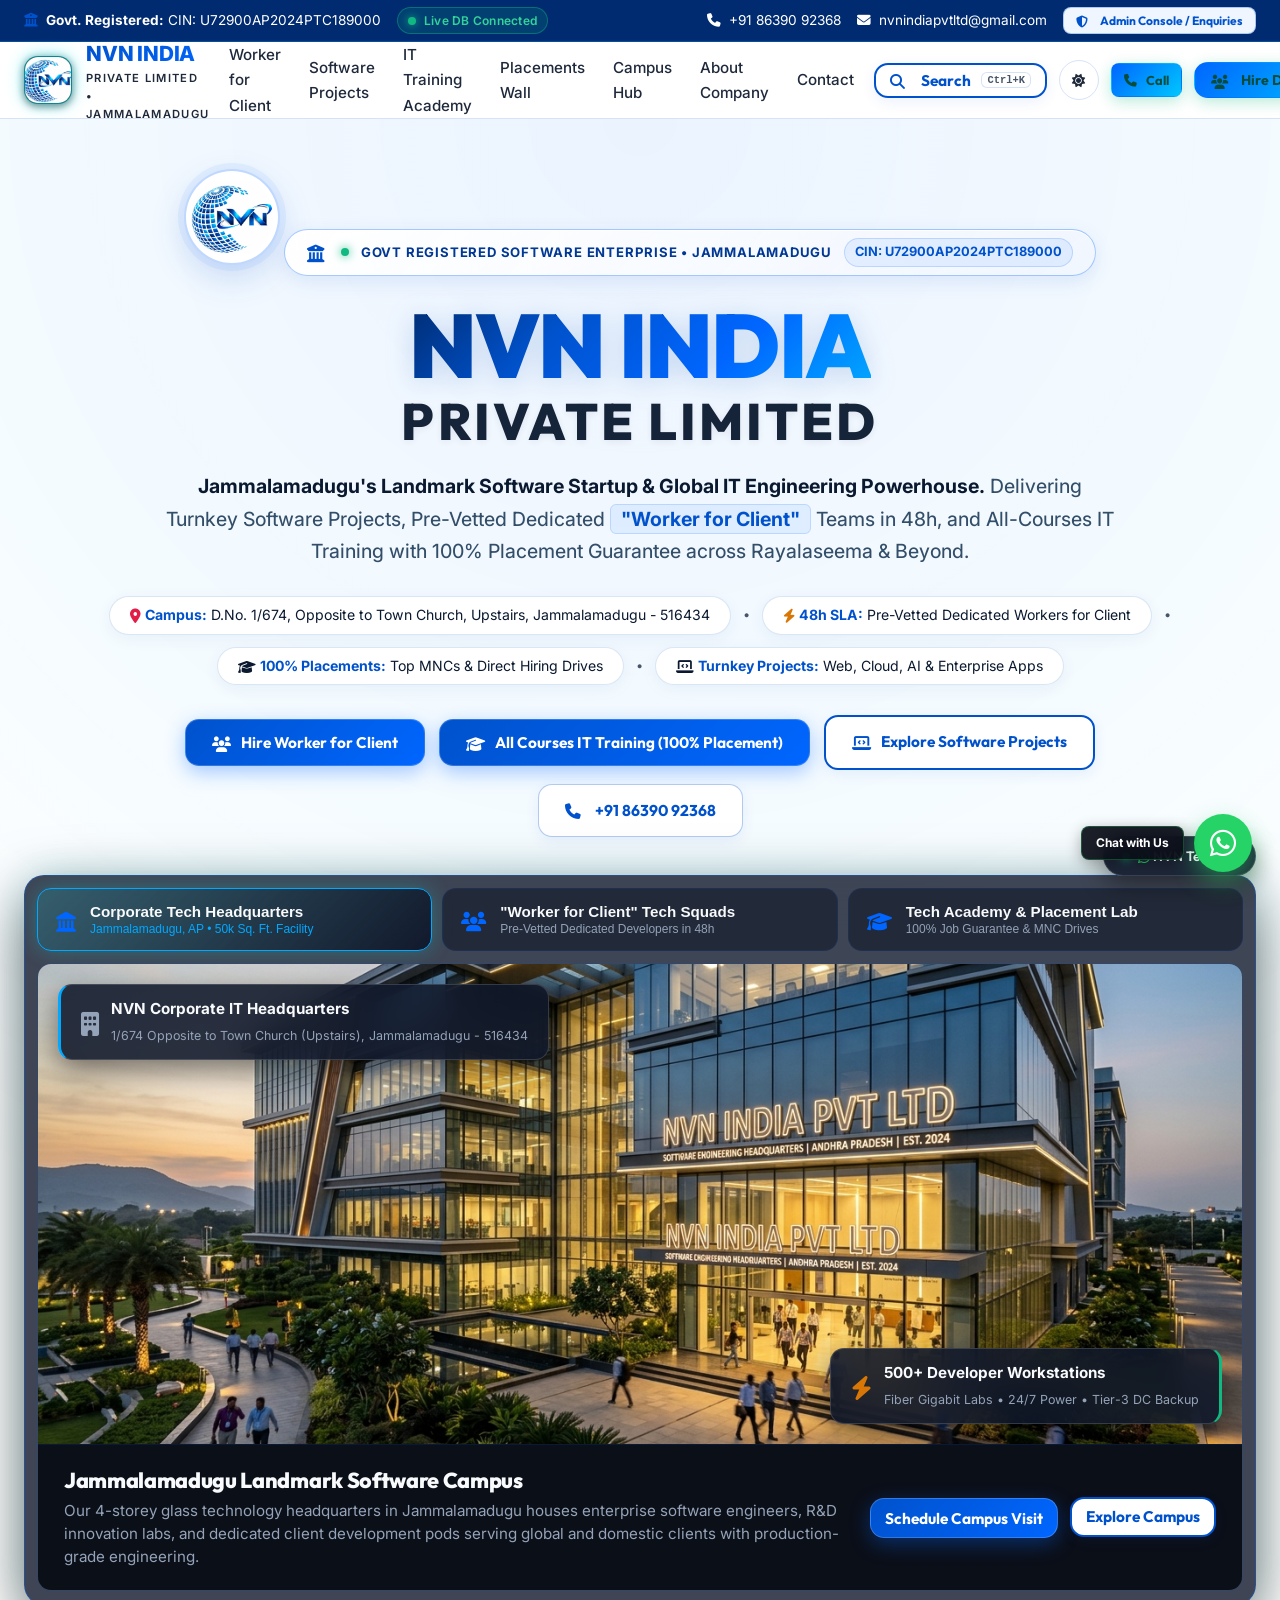
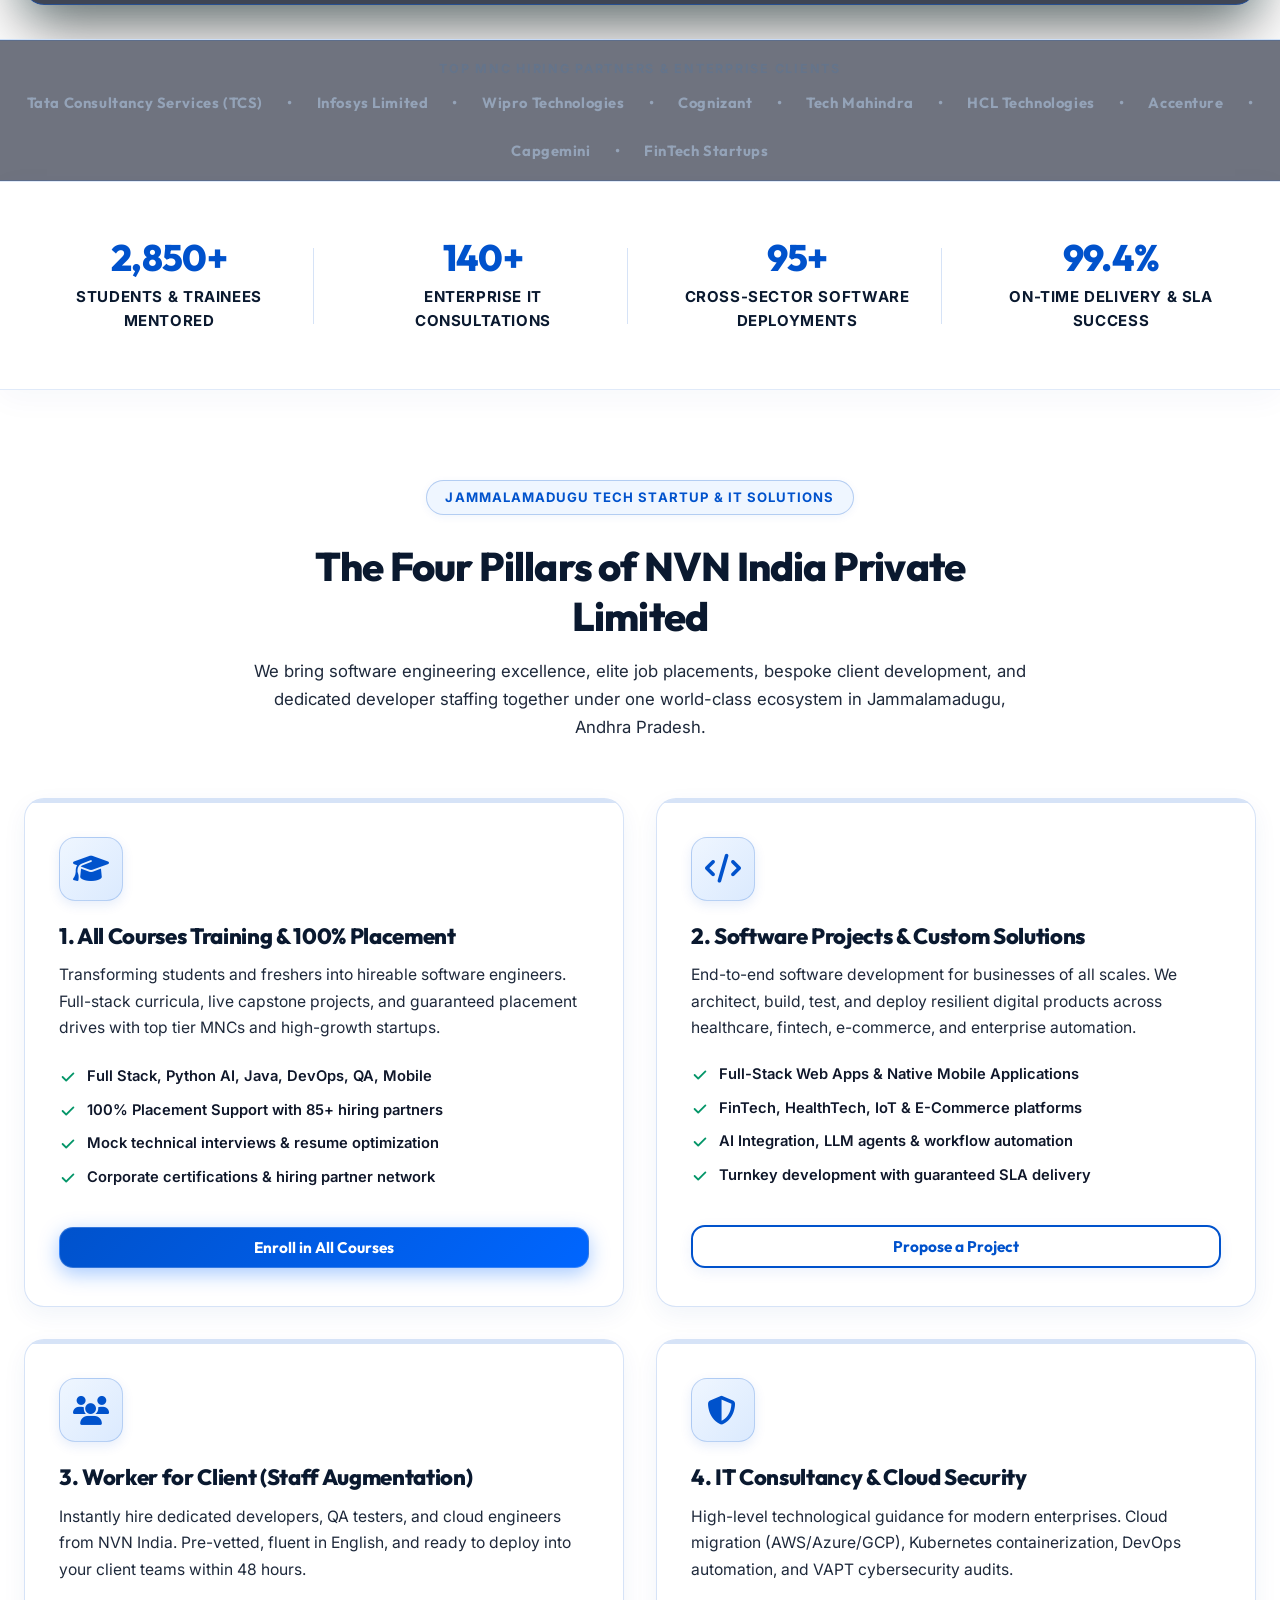
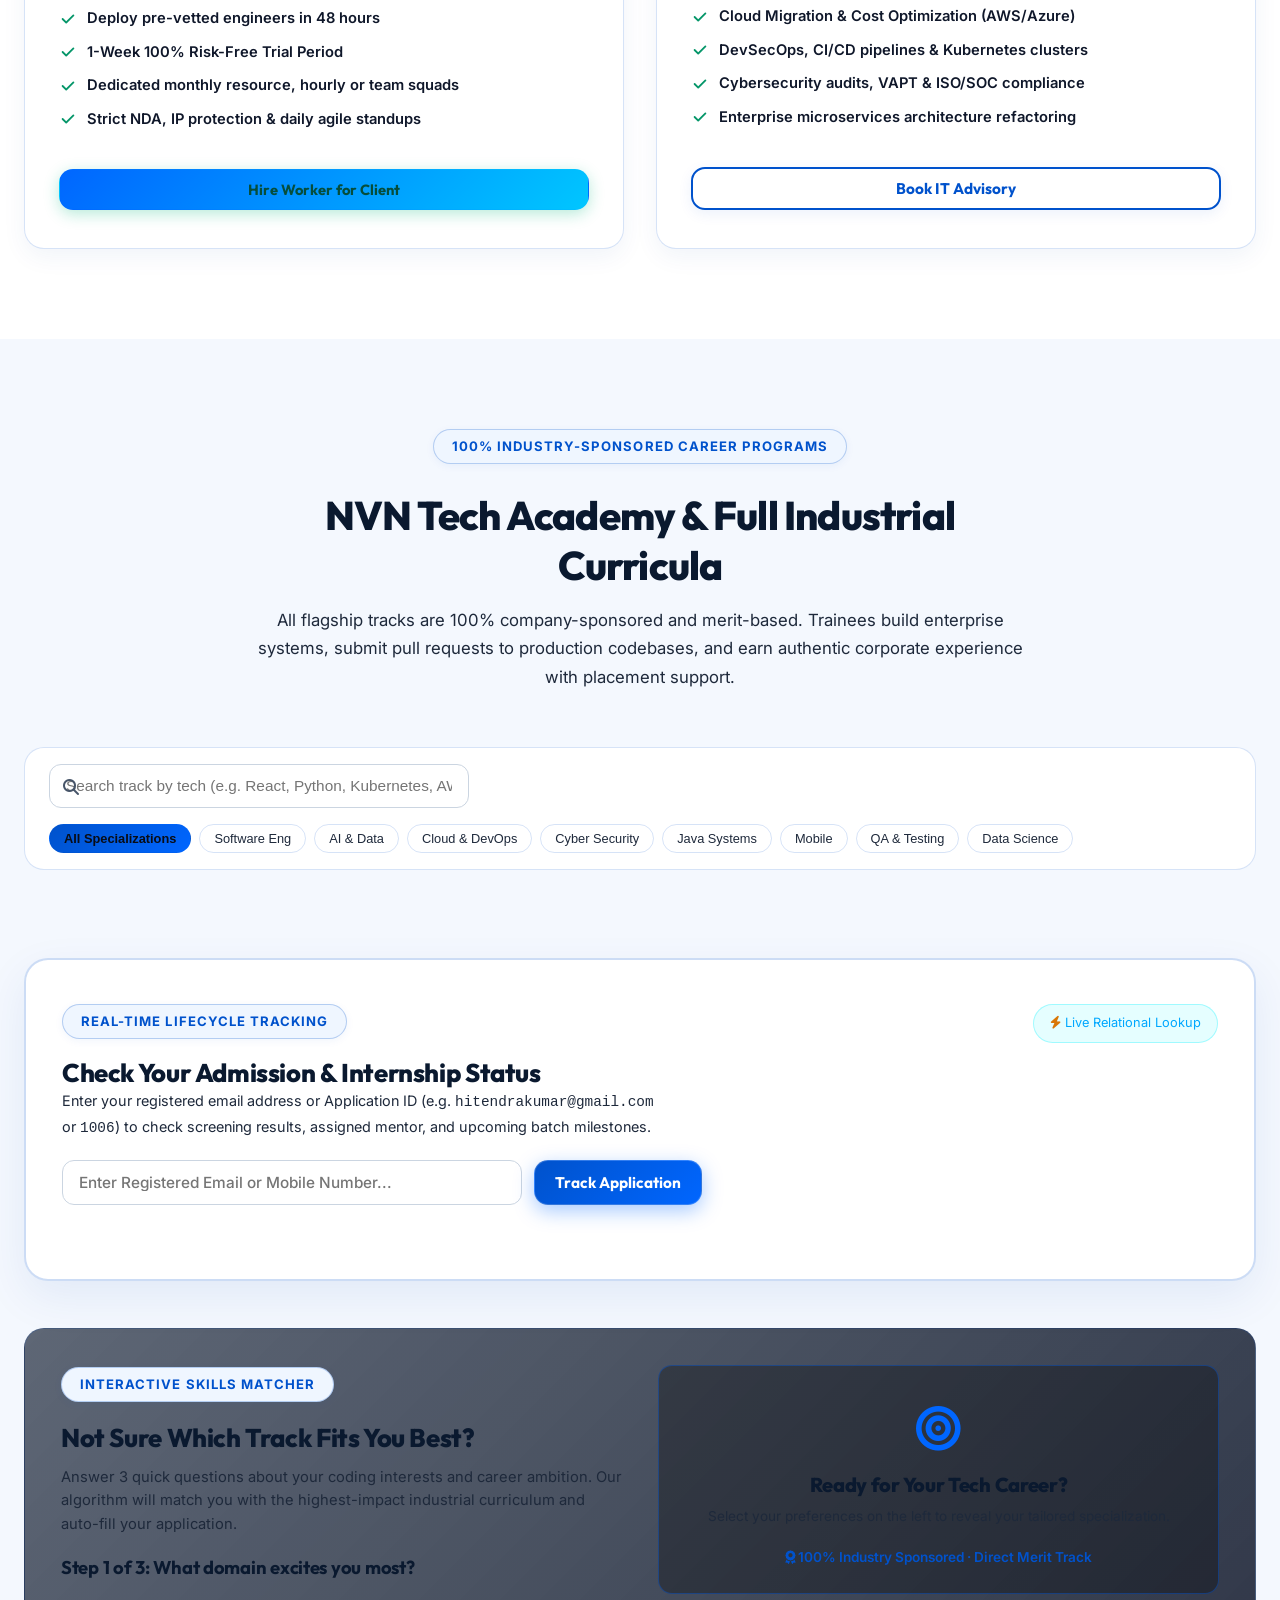
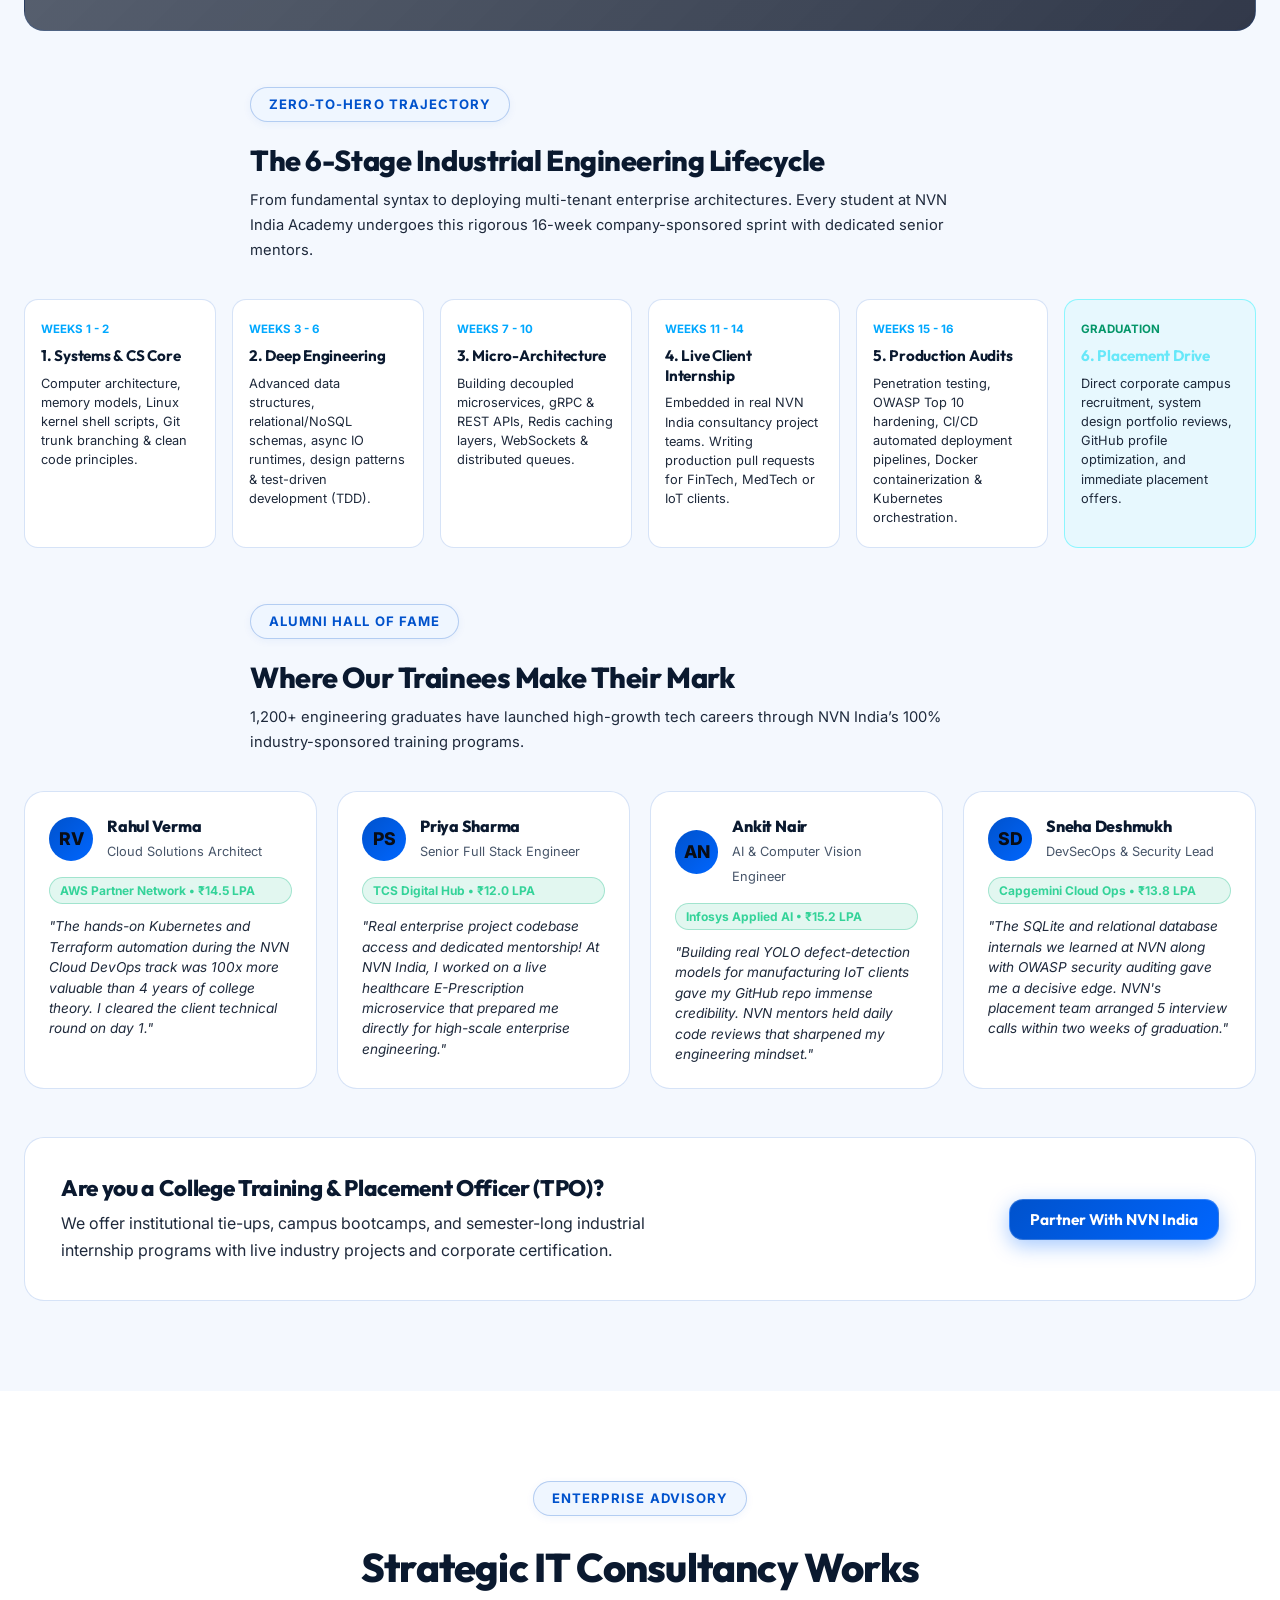
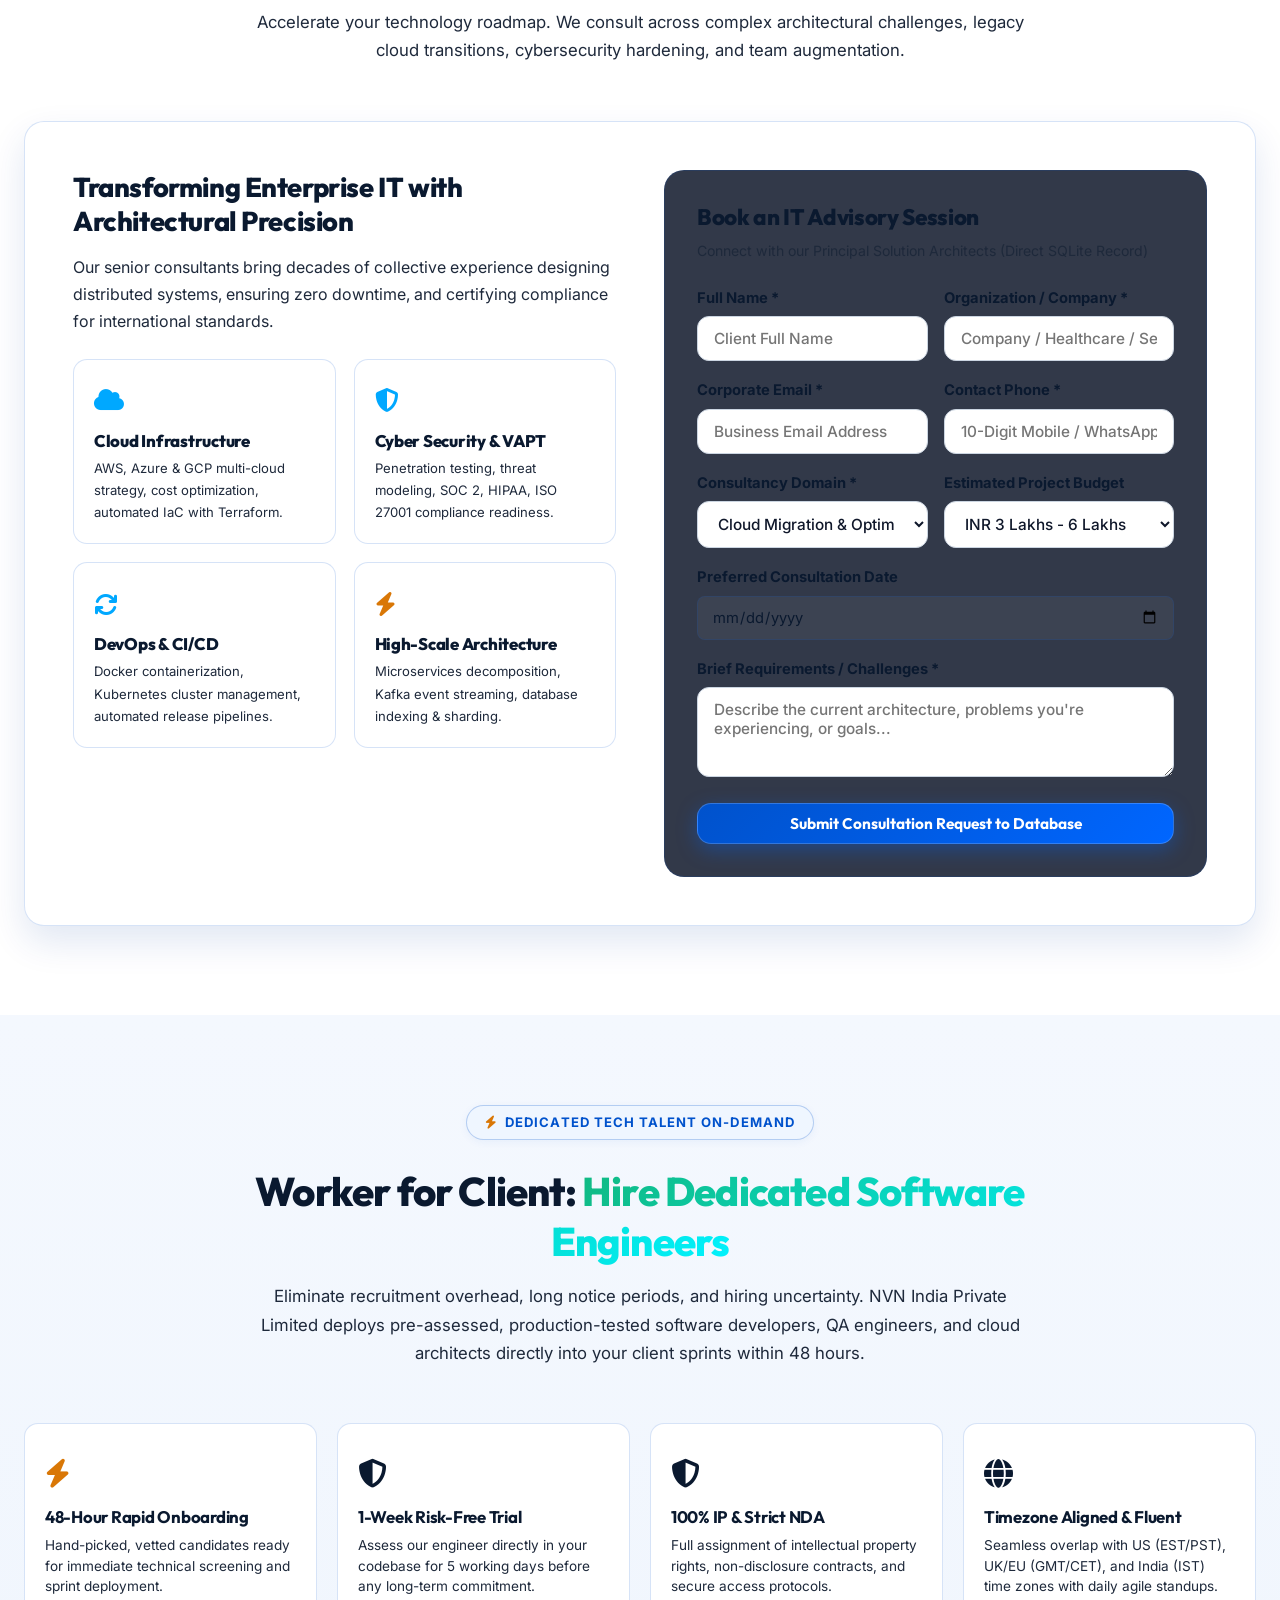
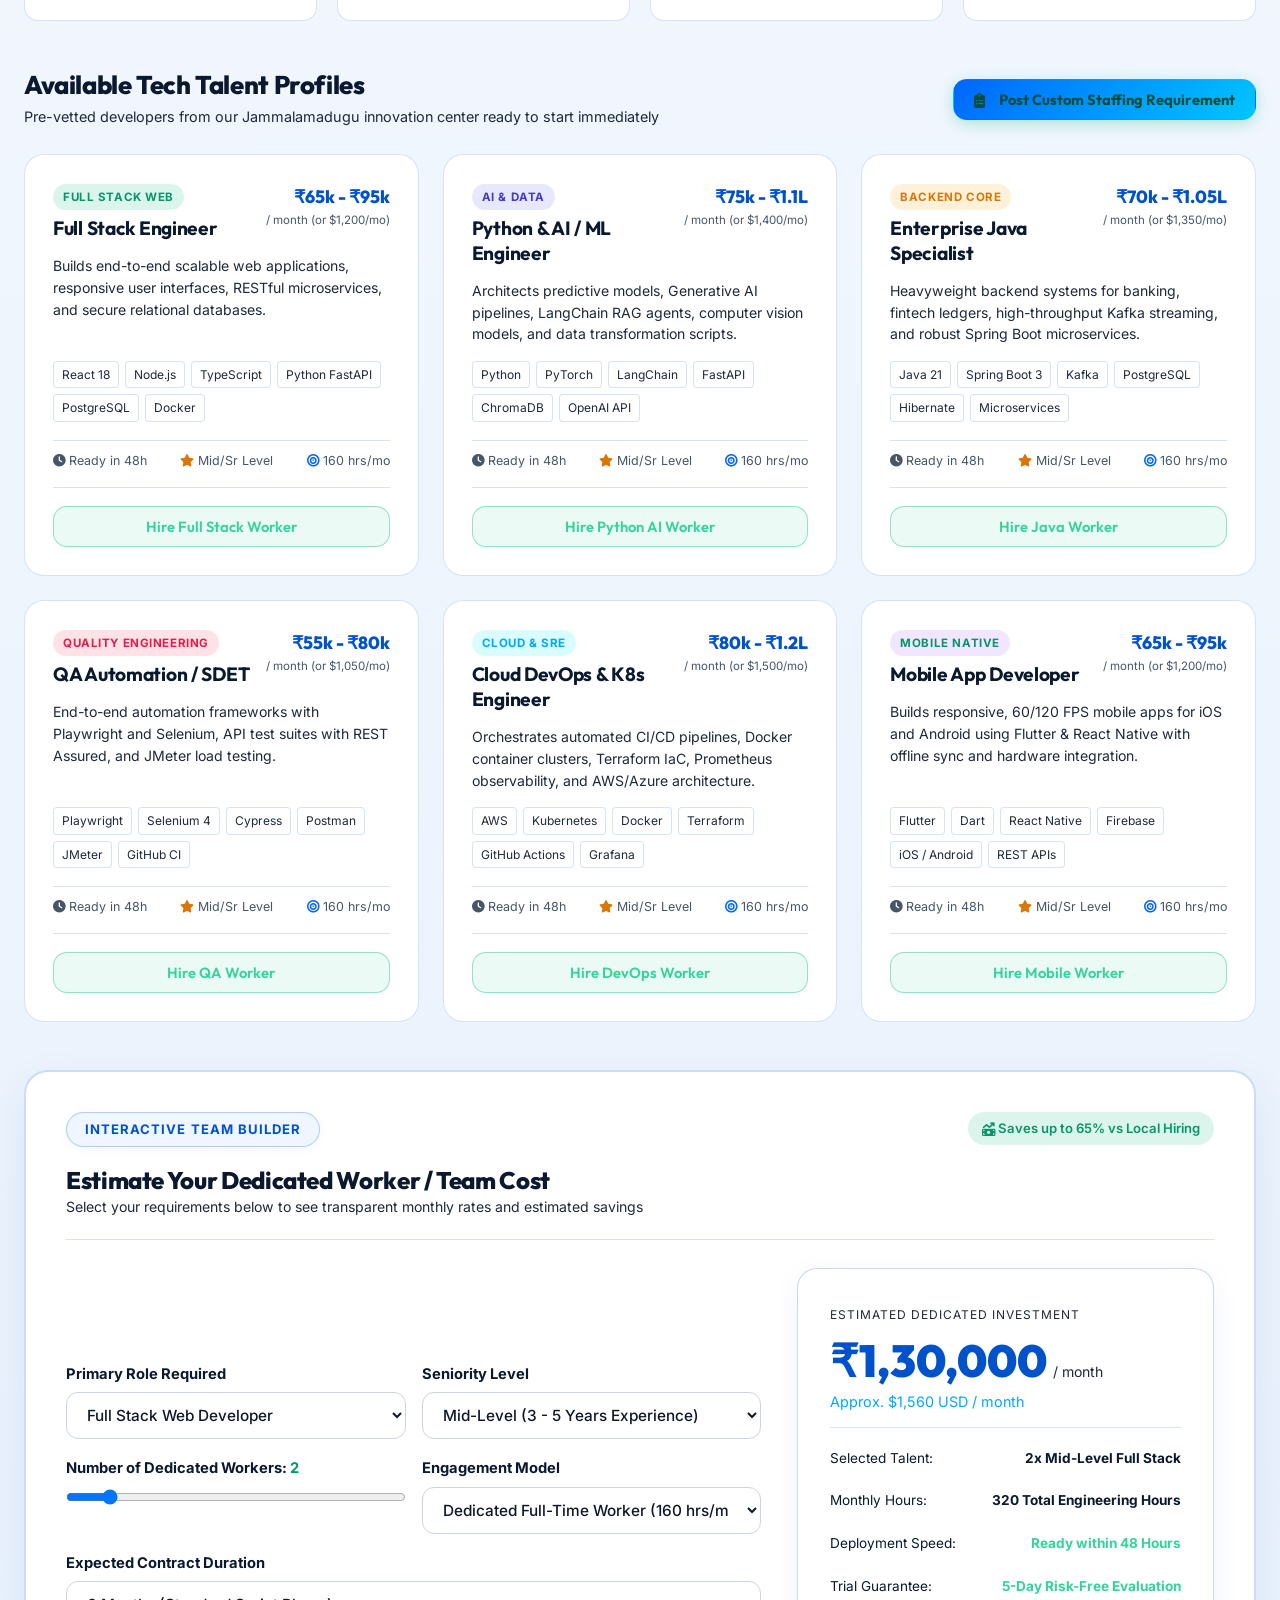
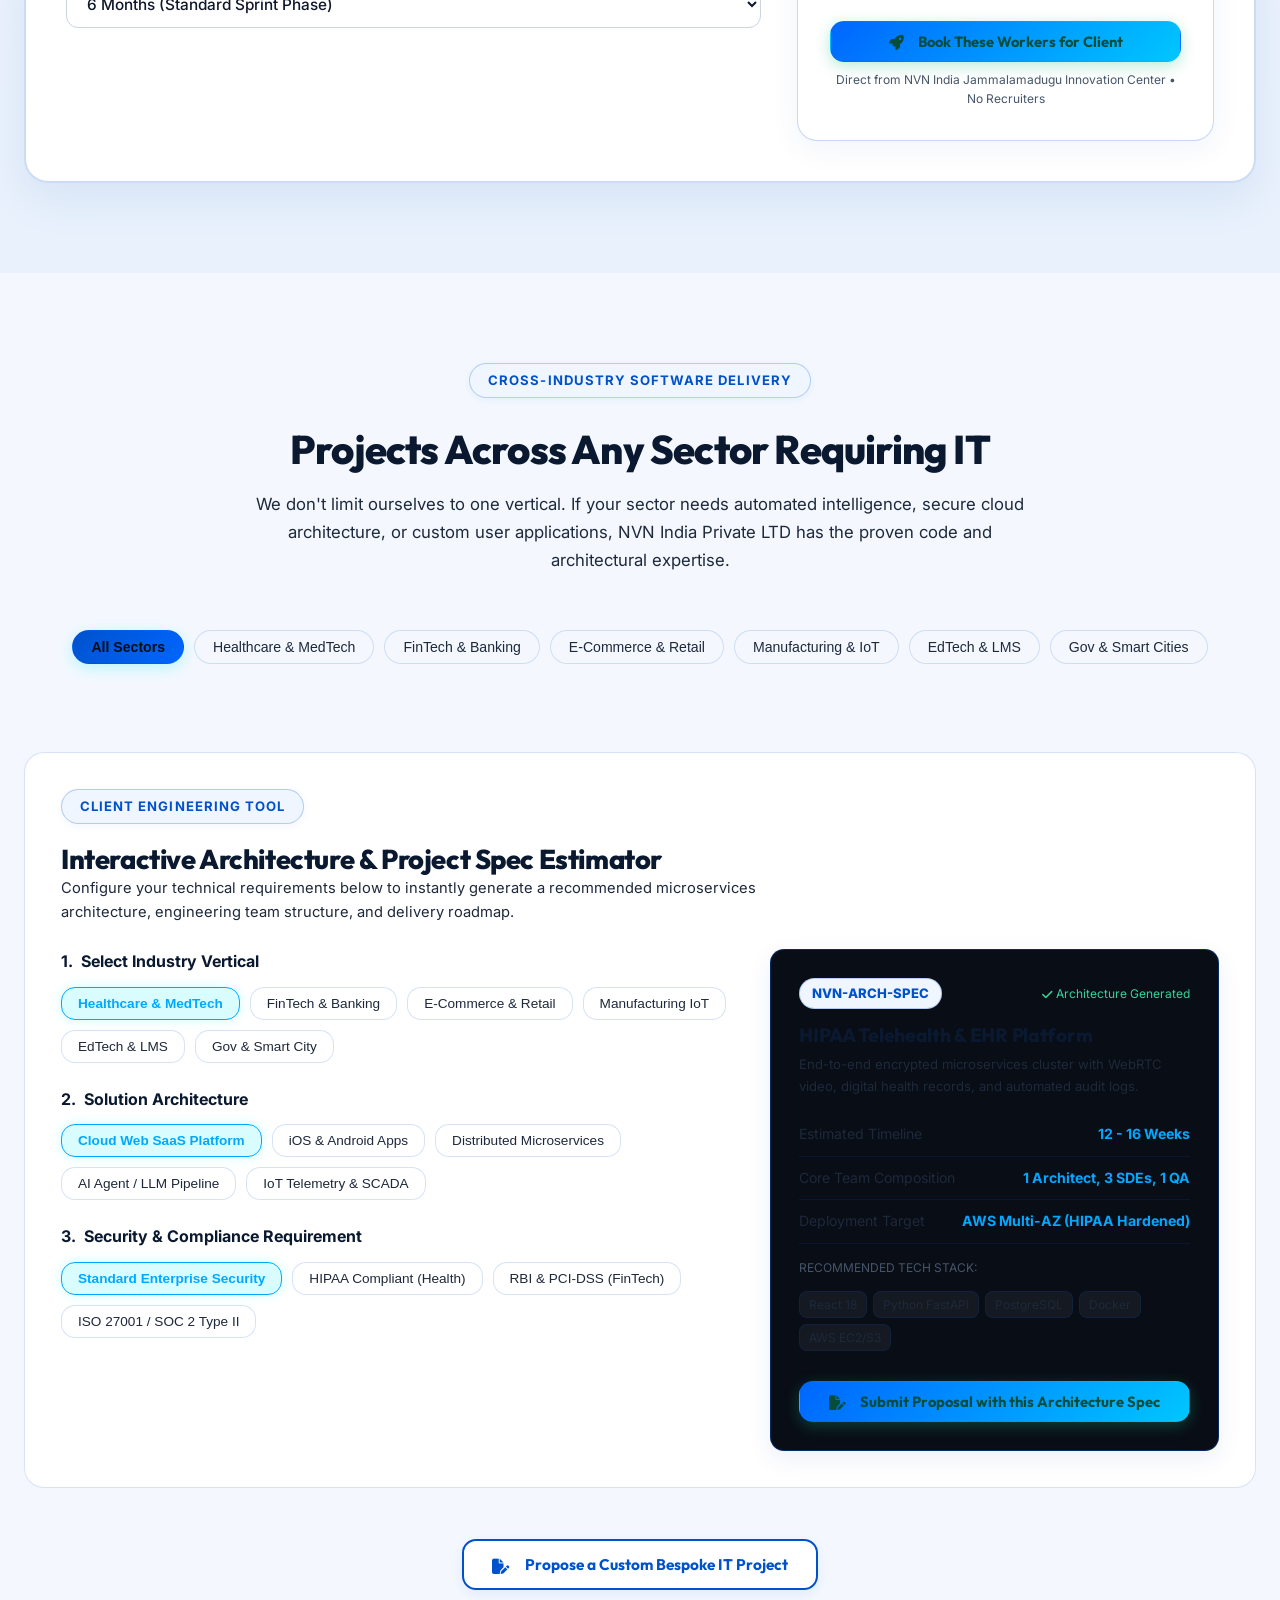
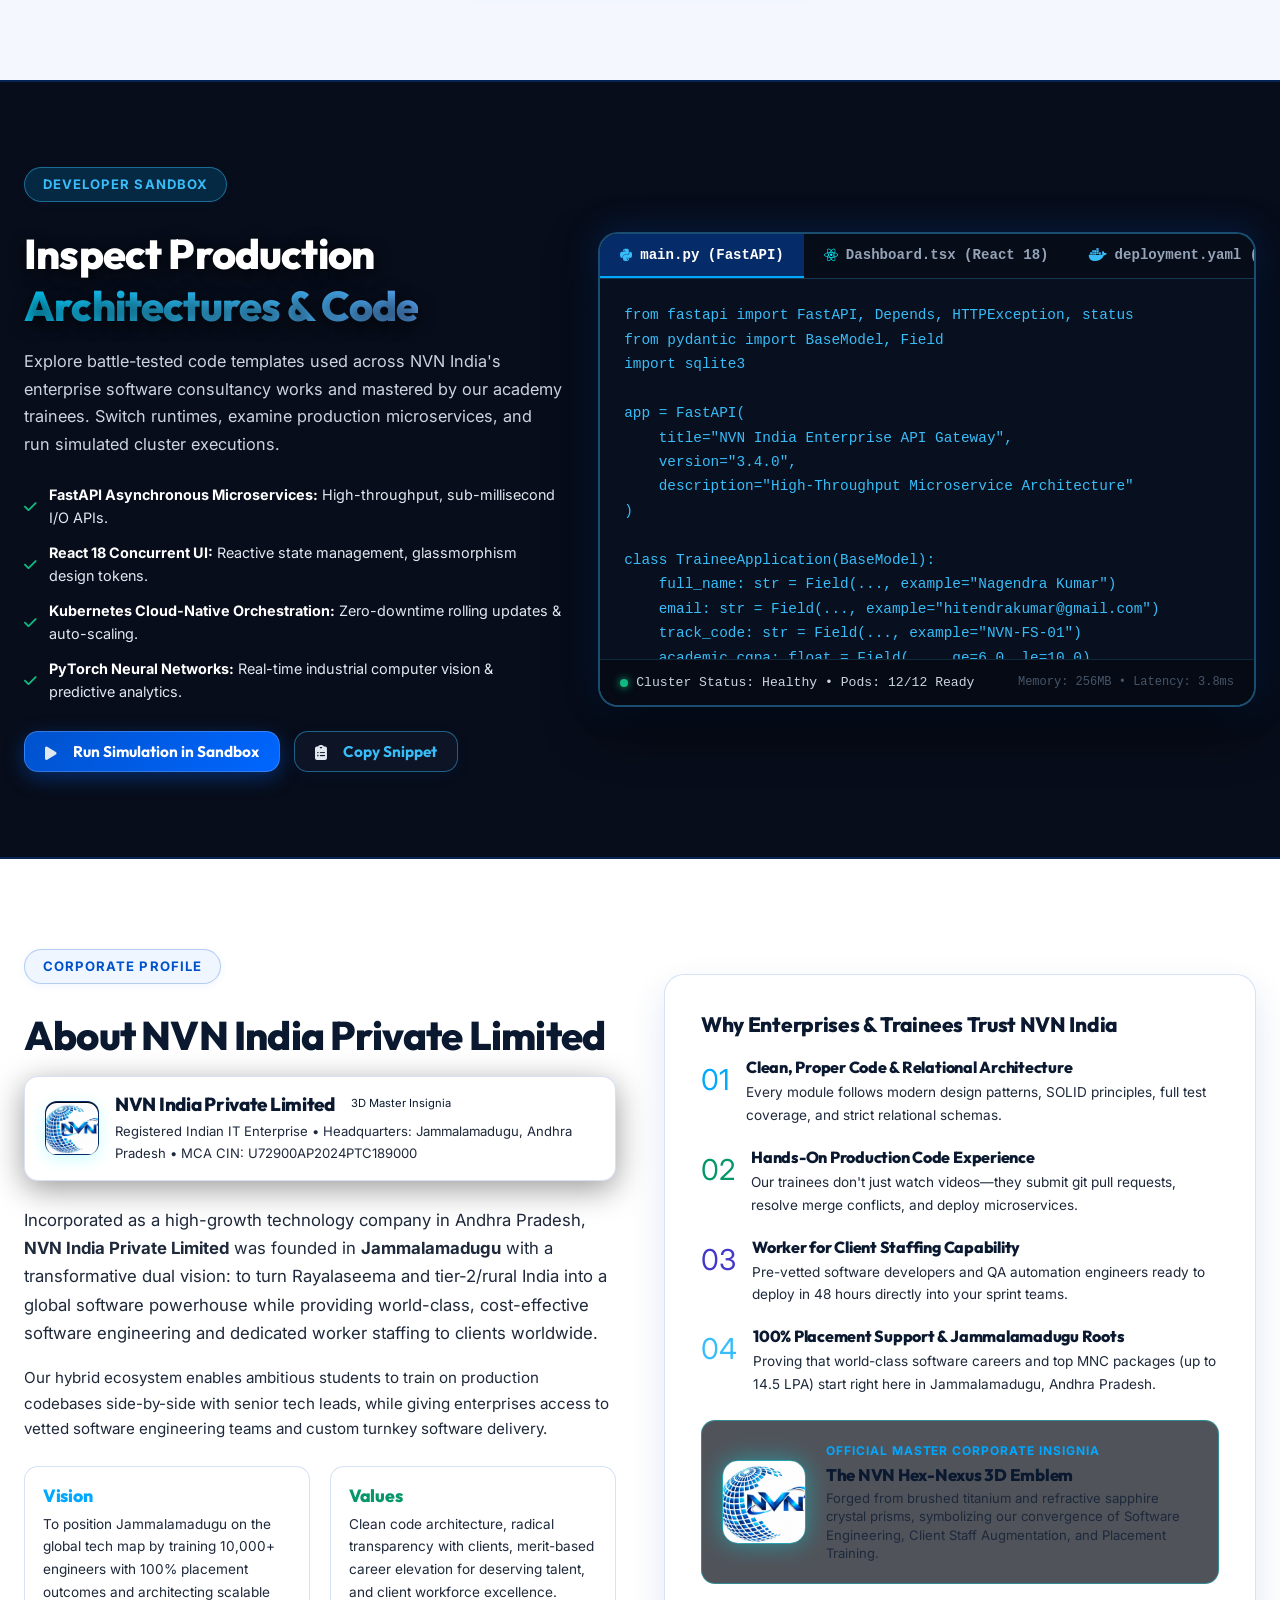
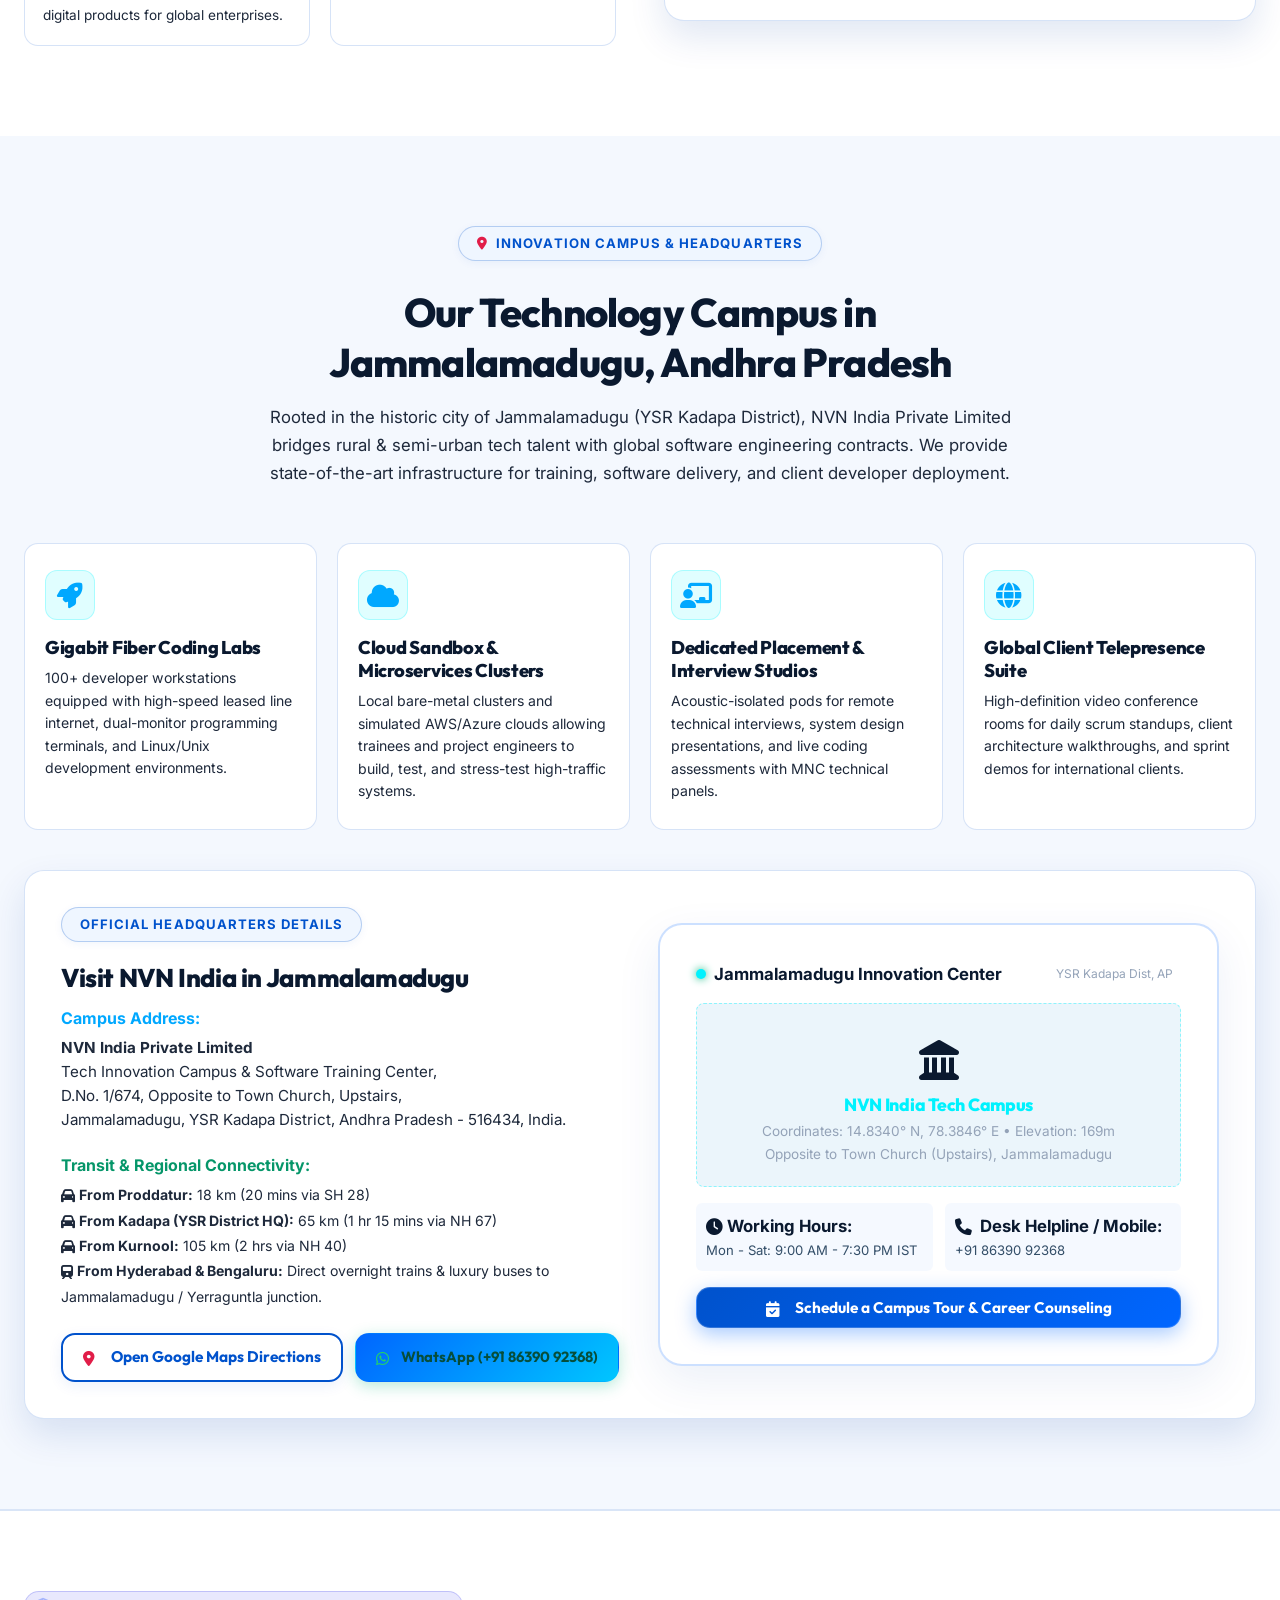
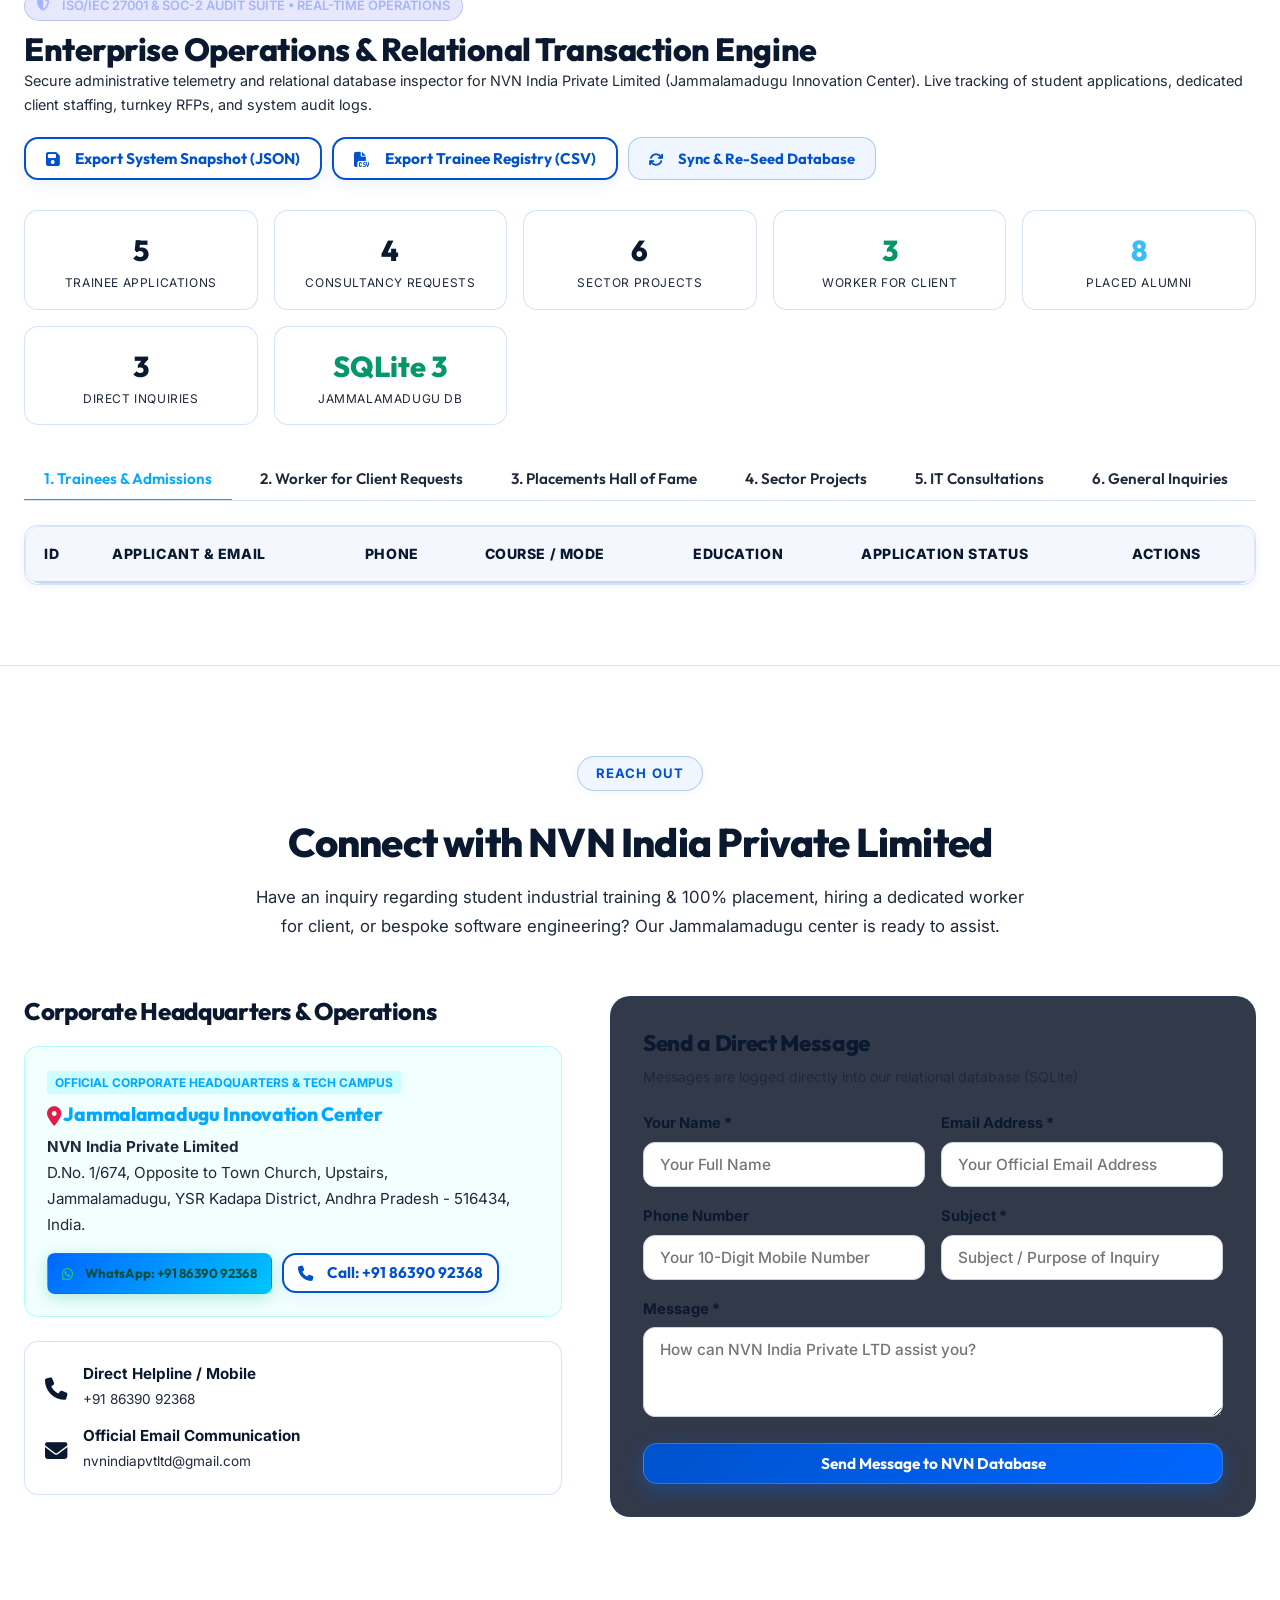
<file: static/index.html>
<!DOCTYPE html>
<html lang="en" data-theme="light">
<head>
  <meta charset="UTF-8">
  <meta name="viewport" content="width=device-width, initial-scale=1.0">
  <title>NVN India Private LTD | Enterprise IT Software Solutions, Tech Academy & Consultancy</title>
  <meta name="description" content="NVN India Private LTD is a premier IT solutions provider offering specialized student tech training, enterprise IT consultancy, and custom software development across healthcare, fintech, e-commerce, manufacturing, and all industry sectors.">
  <meta name="keywords" content="NVN India, IT Software Solutions, Student IT Training, IT Consultancy, Software Development, Trainee Academy, Cloud Architecture, Full Stack Development, India IT Company">
  <meta name="author" content="NVN India Private LTD">
  <meta name="theme-color" content="#090d16">

  <!-- Google Fonts: Outfit & Inter -->
  <link rel="preconnect" href="https://fonts.googleapis.com">
  <link rel="preconnect" href="https://fonts.gstatic.com" crossorigin>
  <link href="https://fonts.googleapis.com/css2?family=Inter:wght@300;400;500;600;700&family=Outfit:wght@400;500;600;700;800;900&display=swap" rel="stylesheet">

  <!-- Brand Favicon & Touch Icons -->
  <link rel="icon" type="image/png" href="images/nvn-logo-favicon.png">
  <link rel="apple-touch-icon" href="images/nvn-logo-emblem.jpg">

  <!-- Font Awesome 6.5.1 Icons CDN -->
  <link rel="stylesheet" href="https://cdnjs.cloudflare.com/ajax/libs/font-awesome/6.5.1/css/all.min.css">
  <!-- Custom Stylesheet -->
  <link rel="stylesheet" href="css/style.css?v=13">
</head>
<body>

  <!-- Top Announcement / Live Database Status Bar -->
  <!-- Top Corporate Credentials & Direct Helpline Bar -->
  <aside class="top-notice-bar" aria-label="Corporate Registration and Official Contact">
    <div class="container notice-content">
      <div class="notice-left">
        <span class="notice-item">
          <i class="fa-solid fa-building-columns" style="color:var(--brand-blue); margin-right:4px;"></i> <strong>Govt. Registered:</strong> CIN: U72900AP2024PTC189000
        </span>
        <span id="dbConnectionStatus" class="db-status-badge">
          <span class="pulse-indicator"></span> Live DB Connected
        </span>
      </div>
      <div class="notice-right">
        <a href="tel:+918639092368" class="notice-link"><span><i class="fa-solid fa-phone" style="margin-right:4px;"></i> +91 86390 92368</span></a>
        <a href="mailto:nvnindiapvtltd@gmail.com" class="notice-link"><span><i class="fa-solid fa-envelope" style="margin-right:4px;"></i> nvnindiapvtltd@gmail.com</span></a>
        <a href="/admin" class="btn btn-sm btn-admin notice-admin-btn"><span><i class="fa-solid fa-shield-halved" style="margin-right:4px;"></i></span> Admin Console / Enquiries</a>
      </div>
    </div>
  </aside>

  <!-- Main Navigation Header -->
  <header class="main-header">
    <div class="container">
      <nav class="navbar" aria-label="Main Navigation">
        <!-- Brand Logo -->
        <a href="#" class="brand-logo" id="navBrandLogo">
          <img src="images/nvn-logo-official.jpg" alt="NVN India Private Limited Official Insignia" class="brand-logo-img" width="46" height="46">
          <div class="brand-text-block">
            <span class="brand-name">NVN INDIA</span>
            <span class="brand-sub">PRIVATE LIMITED • JAMMALAMADUGU</span>
          </div>
        </a>

        <!-- Navigation Links -->
        <ul class="nav-links" id="navLinks">
          <li><a href="#clientWorkers" class="nav-link">Worker for Client</a></li>
          <li><a href="#projects" class="nav-link">Software Projects</a></li>
          <li><a href="#academy" class="nav-link">IT Training Academy</a></li>
          <li><a href="#placementStories" class="nav-link">Placements Wall</a></li>
          <li><a href="#jammalamaduguHub" class="nav-link">Campus Hub</a></li>
          <li><a href="#about" class="nav-link">About Company</a></li>
          <li><a href="#contact" class="nav-link">Contact</a></li>
          <li class="mobile-only-nav-item"><a href="/admin" class="nav-link nav-link-admin"><i class="fa-solid fa-shield-halved" style="margin-right:4px;"></i> Admin Console / Enquiries</a></li>
          <li class="mobile-only-nav-item"><a href="tel:+918639092368" class="nav-link nav-link-phone"><i class="fa-solid fa-phone" style="margin-right:4px;"></i> Call: +91 86390 92368</a></li>
        </ul>

        <!-- Action CTAs -->
        <div class="nav-actions">
          <button class="btn btn-sm btn-secondary nav-action-desktop" onclick="openCommandPalette()" style="display:inline-flex; align-items:center; gap:6px;" title="Quick Search (Ctrl+K)">
            <span><i class="fa-solid fa-magnifying-glass"></i></span> <span>Search</span> <span class="command-kbd-badge" style="font-size:0.65rem; padding:1px 5px;">Ctrl+K</span>
          </button>
          <button id="themeToggleBtn" class="theme-toggle-btn" title="Toggle Light/Dark Theme" aria-label="Toggle Theme"><i class="fa-solid fa-sun"></i></button>
          <a href="tel:+918639092368" class="btn btn-sm btn-emerald nav-call-btn" title="Call NVN India" style="display:inline-flex; align-items:center; gap:5px; padding:6px 12px; font-size:0.8rem;">
            <span><i class="fa-solid fa-phone" style="margin-right:4px;"></i></span> <span class="nav-call-label">Call</span>
          </a>
          <button class="btn btn-emerald nav-action-desktop" onclick="openStaffingModal()" style="display:inline-flex; align-items:center; gap:6px; padding:8px 16px; font-size:0.88rem;">
            <span><i class="fa-solid fa-users"></i></span> Hire Developers
          </button>
          <button class="btn btn-primary nav-action-desktop" onclick="openEnrollmentModal()" style="padding:8px 16px; font-size:0.88rem;">Apply for Training</button>
          <button id="mobileMenuToggle" class="mobile-menu-btn" aria-label="Toggle Mobile Menu"><i class="fa-solid fa-bars"></i></button>
        </div>
      </nav>
    </div>
  </header>

  <!-- Hero Section -->
  <!-- ==========================================================================
       GRAND HERO CENTERPIECE: NVN INDIA PRIVATE LIMITED AS THE MAIN THING
       WITH PHOTOREALISTIC 3-PANEL INTERACTIVE FACILITY & TEAM SHOWCASE
       ========================================================================== -->
  <section class="grand-hero-stage" id="hero">
    <div class="container">
      
      <!-- 1. The Main Brand Centerpiece Masthead -->
      <div class="grand-hero-masthead">
        <!-- 3D Brand Insignia Floating Emblem -->
        <div class="grand-hero-emblem-badge" title="NVN India Official Insignia">
          <img src="images/nvn-logo-official.jpg" alt="NVN India 3D Official Insignia" class="grand-hero-emblem-img">
        </div>

        <div class="grand-gov-capsule">
          <span class="capsule-flag"><i class="fa-solid fa-building-columns" style="color:var(--brand-blue); margin-right:4px;"></i></span>
          <span class="capsule-live-dot"></span>
          <span class="capsule-text">GOVT REGISTERED SOFTWARE ENTERPRISE • JAMMALAMADUGU</span>
          <span class="capsule-cin">CIN: U72900AP2024PTC189000</span>
        </div>

        <h1 class="grand-brand-heading">
          <span class="brand-title-lead">NVN INDIA</span>
          <span class="brand-title-sub">PRIVATE LIMITED</span>
        </h1>

        <p class="grand-brand-mission">
          <strong>Jammalamadugu's Landmark Software Startup &amp; Global IT Engineering Powerhouse.</strong>
          Delivering Turnkey Software Projects, Pre-Vetted Dedicated <em>"Worker for Client"</em> Teams in 48h, and All-Courses IT Training with 100% Placement Guarantee across Rayalaseema &amp; Beyond.
        </p>

        <!-- Trust & Credentials Ribbon -->
        <div class="grand-trust-ribbon">
          <div class="trust-ribbon-pill">
            <i class="fa-solid fa-location-dot" style="color:var(--accent-rose);"></i> <strong>Campus:</strong> D.No. 1/674, Opposite to Town Church, Upstairs, Jammalamadugu - 516434
          </div>
          <span class="trust-ribbon-dot">•</span>
          <div class="trust-ribbon-pill">
            <i class="fa-solid fa-bolt" style="color:var(--accent-amber);"></i> <strong>48h SLA:</strong> Pre-Vetted Dedicated Workers for Client
          </div>
          <span class="trust-ribbon-dot">•</span>
          <div class="trust-ribbon-pill">
            <i class="fa-solid fa-graduation-cap"></i> <strong>100% Placements:</strong> Top MNCs &amp; Direct Hiring Drives
          </div>
          <span class="trust-ribbon-dot">•</span>
          <div class="trust-ribbon-pill">
            <i class="fa-solid fa-laptop-code"></i> <strong>Turnkey Projects:</strong> Web, Cloud, AI &amp; Enterprise Apps
          </div>
        </div>

        <!-- Grand CTA Action Bar -->
        <div class="grand-hero-cta-group">
          <button class="btn-hero btn-hero-primary" onclick="openStaffingModal()">
            <span><i class="fa-solid fa-users"></i></span> Hire Worker for Client
          </button>
          <button class="btn-hero btn-hero-brand" onclick="openEnrollmentModal()">
            <span><i class="fa-solid fa-graduation-cap"></i></span> All Courses IT Training (100% Placement)
          </button>
          <a href="#projects" class="btn-hero btn-hero-glass">
            <span><i class="fa-solid fa-laptop-code"></i></span> Explore Software Projects
          </a>
          <a href="tel:+918639092368" class="btn-hero btn-hero-call">
            <span><i class="fa-solid fa-phone" style="margin-right:4px;"></i></span> +91 86390 92368
          </a>
        </div>
      </div>

      <!-- 2. Interactive Photorealistic Facility & Operations Showcase -->
      <div class="real-showcase-wrapper">
        <div class="showcase-tabs">
          <button class="showcase-tab-btn active" data-tab="campus" onclick="switchShowcaseTab('campus')">
            <span class="tab-icon"><i class="fa-solid fa-landmark"></i></span>
            <span class="tab-text">
              <strong>Corporate Tech Headquarters</strong>
              <small>Jammalamadugu, AP • 50k Sq. Ft. Facility</small>
            </span>
          </button>
          <button class="showcase-tab-btn" data-tab="workers" onclick="switchShowcaseTab('workers')">
            <span class="tab-icon"><i class="fa-solid fa-users"></i></span>
            <span class="tab-text">
              <strong>"Worker for Client" Tech Squads</strong>
              <small>Pre-Vetted Dedicated Developers in 48h</small>
            </span>
          </button>
          <button class="showcase-tab-btn" data-tab="academy" onclick="switchShowcaseTab('academy')">
            <span class="tab-icon"><i class="fa-solid fa-graduation-cap"></i></span>
            <span class="tab-text">
              <strong>Tech Academy &amp; Placement Lab</strong>
              <small>100% Job Guarantee &amp; MNC Drives</small>
            </span>
          </button>
        </div>

        <div class="showcase-viewport">
          <!-- Panel 1: Jammalamadugu Corporate Campus -->
          <div class="showcase-panel active" id="panel-campus">
            <div class="showcase-img-box">
              <img src="images/campus.jpg" alt="NVN India Private Limited Corporate Headquarters in Jammalamadugu Andhra Pradesh" class="showcase-img">
              <div class="showcase-badge-overlay top-left">
                <span class="overlay-icon"><i class="fa-solid fa-building"></i></span>
                <div>
                  <strong>NVN Corporate IT Headquarters</strong>
                  <span>1/674 Opposite to Town Church (Upstairs), Jammalamadugu - 516434</span>
                </div>
              </div>
              <div class="showcase-badge-overlay bottom-right">
                <span class="overlay-icon"><i class="fa-solid fa-bolt" style="color:var(--accent-amber);"></i></span>
                <div>
                  <strong>500+ Developer Workstations</strong>
                  <span>Fiber Gigabit Labs • 24/7 Power • Tier-3 DC Backup</span>
                </div>
              </div>
            </div>
            <div class="showcase-caption">
              <div class="caption-info">
                <h3>Jammalamadugu Landmark Software Campus</h3>
                <p>Our 4-storey glass technology headquarters in Jammalamadugu houses enterprise software engineers, R&amp;D innovation labs, and dedicated client development pods serving global and domestic clients with production-grade engineering.</p>
              </div>
              <div class="caption-actions">
                <button class="btn btn-sm btn-primary" onclick="openConsultationModal()">Schedule Campus Visit</button>
                <a href="#campusTour" class="btn btn-sm btn-secondary">Explore Campus</a>
              </div>
            </div>
          </div>

          <!-- Panel 2: Dedicated Workers for Client Squads -->
          <div class="showcase-panel" id="panel-workers">
            <div class="showcase-img-box">
              <img src="images/engineers.jpg" alt="NVN India Dedicated Software Engineers for Clients" class="showcase-img">
              <div class="showcase-badge-overlay top-left">
                <span class="overlay-icon"><i class="fa-solid fa-users"></i></span>
                <div>
                  <strong>Dedicated Software Engineers</strong>
                  <span>Full-Stack .NET, React, Python AI &amp; Cloud</span>
                </div>
              </div>
              <div class="showcase-badge-overlay bottom-right">
                <span class="overlay-icon"><i class="fa-solid fa-shield-halved" style="margin-right:4px;"></i></span>
                <div>
                  <strong>Deployed in 48 Hours</strong>
                  <span>Strict NDA, Full IP Transfer &amp; Agile Integration</span>
                </div>
              </div>
            </div>
            <div class="showcase-caption">
              <div class="caption-info">
                <h3>"Worker for Client" Staff Augmentation</h3>
                <p>Scale your tech sprints instantly without recruitment delays. Our pre-vetted engineers work directly inside your Slack, Jira, GitHub, and daily standups starting at ₹35,000/mo ($12/hr) with a 1-week risk-free trial.</p>
              </div>
              <div class="caption-actions">
                <button class="btn btn-sm btn-emerald" onclick="openStaffingModal()">Hire Dedicated Worker</button>
                <a href="#clientWorkers" class="btn btn-sm btn-secondary">Calculate Worker Cost</a>
              </div>
            </div>
          </div>

          <!-- Panel 3: Tech Academy & Placement Lab -->
          <div class="showcase-panel" id="panel-academy">
            <div class="showcase-img-box">
              <img src="images/academy.jpg" alt="NVN India Tech Academy Training Lab Jammalamadugu" class="showcase-img">
              <div class="showcase-badge-overlay top-left">
                <span class="overlay-icon"><i class="fa-solid fa-graduation-cap"></i></span>
                <div>
                  <strong>NVN India Tech Academy</strong>
                  <span>8 Career Tracks with 100% Placement Support</span>
                </div>
              </div>
              <div class="showcase-badge-overlay bottom-right">
                <span class="overlay-icon"><i class="fa-solid fa-trophy" style="color:var(--accent-amber);"></i></span>
                <div>
                  <strong>528+ Alumni Placed</strong>
                  <span>TCS, Infosys, Wipro, Cognizant, Tech Mahindra</span>
                </div>
              </div>
            </div>
            <div class="showcase-caption">
              <div class="caption-info">
                <h3>All-Courses IT Training &amp; 100% Placement Support</h3>
                <p>16-week intensive software engineering bootcamps with hands-on coding, live enterprise capstone projects, and guaranteed job placement drives with top MNCs and high-growth tech startups. 100% Industry-Sponsored Merit Track with guaranteed career placement drives.</p>
              </div>
              <div class="caption-actions">
                <button class="btn btn-sm btn-primary" onclick="openEnrollmentModal()">Enroll in Training</button>
                <a href="#academy" class="btn btn-sm btn-secondary">View 8 Syllabi</a>
              </div>
            </div>
          </div>
        </div>
      </div>

    </div>
  </section>

  <!-- Hiring Partners & Corporate Clients Marquee -->
  <div class="partners-marquee-bar">
    <div class="container">
      <div class="partners-marquee-title">Top MNC Hiring Partners &amp; Enterprise Clients</div>
      <ul class="partners-marquee-list">
        <li class="partner-tag">Tata Consultancy Services (TCS)</li>
        <li class="partner-tag">•</li>
        <li class="partner-tag">Infosys Limited</li>
        <li class="partner-tag">•</li>
        <li class="partner-tag">Wipro Technologies</li>
        <li class="partner-tag">•</li>
        <li class="partner-tag">Cognizant</li>
        <li class="partner-tag">•</li>
        <li class="partner-tag">Tech Mahindra</li>
        <li class="partner-tag">•</li>
        <li class="partner-tag">HCL Technologies</li>
        <li class="partner-tag">•</li>
        <li class="partner-tag">Accenture</li>
        <li class="partner-tag">•</li>
        <li class="partner-tag">Capgemini</li>
        <li class="partner-tag">•</li>
        <li class="partner-tag">FinTech Startups</li>
      </ul>
    </div>
  </div>

  <!-- Real-Time Metrics Bar -->
  <section class="stats-bar-section" aria-label="Key Performance Indicators">
    <div class="container">
      <div class="stats-grid">
        <div class="stat-card">
          <div class="stat-number" id="statTrainees">2,850+</div>
          <div class="stat-label">Students &amp; Trainees Mentored</div>
        </div>
        <div class="stat-card">
          <div class="stat-number" id="statConsultations">140+</div>
          <div class="stat-label">Enterprise IT Consultations</div>
        </div>
        <div class="stat-card">
          <div class="stat-number" id="statProjects">95+</div>
          <div class="stat-label">Cross-Sector Software Deployments</div>
        </div>
        <div class="stat-card">
          <div class="stat-number" id="statDelivered">99.4%</div>
          <div class="stat-label">On-Time Delivery &amp; SLA Success</div>
        </div>
      </div>
    </div>
  </section>

  <!-- Core Pillars (The 4 Strategic Mandates of NVN India Private Limited) -->
  <section class="section" id="pillars">
    <div class="container">
      <div class="section-header">
        <span class="section-tag">Jammalamadugu Tech Startup &amp; IT Solutions</span>
        <h2 class="section-title">The Four Pillars of <span class="gradient-text">NVN India Private Limited</span></h2>
        <p class="section-desc">
          We bring software engineering excellence, elite job placements, bespoke client development, and dedicated developer staffing together under one world-class ecosystem in Jammalamadugu, Andhra Pradesh.
        </p>
      </div>

      <div class="pillars-grid">
        <!-- Pillar 1: Trainee Academy & All Courses Training -->
        <article class="pillar-card">
          <div class="pillar-icon-box"><i class="fa-solid fa-graduation-cap"></i></div>
          <h3 class="pillar-title">1. All Courses Training &amp; 100% Placement</h3>
          <p class="pillar-desc">
            Transforming students and freshers into hireable software engineers. Full-stack curricula, live capstone projects, and guaranteed placement drives with top tier MNCs and high-growth startups.
          </p>
          <ul class="pillar-features">
            <li>
              <svg width="18" height="18" fill="currentColor" viewBox="0 0 20 20"><path fill-rule="evenodd" d="M16.707 5.293a1 1 0 010 1.414l-8 8a1 1 0 01-1.414 0l-4-4a1 1 0 011.414-1.414L8 12.586l7.293-7.293a1 1 0 011.414 0z" clip-rule="evenodd"/></svg>
              <span>Full Stack, Python AI, Java, DevOps, QA, Mobile</span>
            </li>
            <li>
              <svg width="18" height="18" fill="currentColor" viewBox="0 0 20 20"><path fill-rule="evenodd" d="M16.707 5.293a1 1 0 010 1.414l-8 8a1 1 0 01-1.414 0l-4-4a1 1 0 011.414-1.414L8 12.586l7.293-7.293a1 1 0 011.414 0z" clip-rule="evenodd"/></svg>
              <span>100% Placement Support with 85+ hiring partners</span>
            </li>
            <li>
              <svg width="18" height="18" fill="currentColor" viewBox="0 0 20 20"><path fill-rule="evenodd" d="M16.707 5.293a1 1 0 010 1.414l-8 8a1 1 0 01-1.414 0l-4-4a1 1 0 011.414-1.414L8 12.586l7.293-7.293a1 1 0 011.414 0z" clip-rule="evenodd"/></svg>
              <span>Mock technical interviews &amp; resume optimization</span>
            </li>
            <li>
              <svg width="18" height="18" fill="currentColor" viewBox="0 0 20 20"><path fill-rule="evenodd" d="M16.707 5.293a1 1 0 010 1.414l-8 8a1 1 0 01-1.414 0l-4-4a1 1 0 011.414-1.414L8 12.586l7.293-7.293a1 1 0 011.414 0z" clip-rule="evenodd"/></svg>
              <span>Corporate certifications &amp; hiring partner network</span>
            </li>
          </ul>
          <button class="btn btn-primary" onclick="openEnrollmentModal()">Enroll in All Courses</button>
        </article>

        <!-- Pillar 2: Software Projects for Clients -->
        <article class="pillar-card">
          <div class="pillar-icon-box"><i class="fa-solid fa-code"></i></div>
          <h3 class="pillar-title">2. Software Projects &amp; Custom Solutions</h3>
          <p class="pillar-desc">
            End-to-end software development for businesses of all scales. We architect, build, test, and deploy resilient digital products across healthcare, fintech, e-commerce, and enterprise automation.
          </p>
          <ul class="pillar-features">
            <li>
              <svg width="18" height="18" fill="currentColor" viewBox="0 0 20 20"><path fill-rule="evenodd" d="M16.707 5.293a1 1 0 010 1.414l-8 8a1 1 0 01-1.414 0l-4-4a1 1 0 011.414-1.414L8 12.586l7.293-7.293a1 1 0 011.414 0z" clip-rule="evenodd"/></svg>
              <span>Full-Stack Web Apps &amp; Native Mobile Applications</span>
            </li>
            <li>
              <svg width="18" height="18" fill="currentColor" viewBox="0 0 20 20"><path fill-rule="evenodd" d="M16.707 5.293a1 1 0 010 1.414l-8 8a1 1 0 01-1.414 0l-4-4a1 1 0 011.414-1.414L8 12.586l7.293-7.293a1 1 0 011.414 0z" clip-rule="evenodd"/></svg>
              <span>FinTech, HealthTech, IoT &amp; E-Commerce platforms</span>
            </li>
            <li>
              <svg width="18" height="18" fill="currentColor" viewBox="0 0 20 20"><path fill-rule="evenodd" d="M16.707 5.293a1 1 0 010 1.414l-8 8a1 1 0 01-1.414 0l-4-4a1 1 0 011.414-1.414L8 12.586l7.293-7.293a1 1 0 011.414 0z" clip-rule="evenodd"/></svg>
              <span>AI Integration, LLM agents &amp; workflow automation</span>
            </li>
            <li>
              <svg width="18" height="18" fill="currentColor" viewBox="0 0 20 20"><path fill-rule="evenodd" d="M16.707 5.293a1 1 0 010 1.414l-8 8a1 1 0 01-1.414 0l-4-4a1 1 0 011.414-1.414L8 12.586l7.293-7.293a1 1 0 011.414 0z" clip-rule="evenodd"/></svg>
              <span>Turnkey development with guaranteed SLA delivery</span>
            </li>
          </ul>
          <button class="btn btn-secondary" onclick="openProjectModal()">Propose a Project</button>
        </article>

        <!-- Pillar 3: Worker for Client (Staff Augmentation) -->
        <article class="pillar-card" style="border-color: rgba(16, 185, 129, 0.4); background: rgba(16, 185, 129, 0.04);">
          <div class="pillar-icon-box" style="background: rgba(16, 185, 129, 0.15); color: var(--accent-emerald);"><i class="fa-solid fa-users"></i></div>
          <h3 class="pillar-title">3. Worker for Client (Staff Augmentation)</h3>
          <p class="pillar-desc">
            Instantly hire dedicated developers, QA testers, and cloud engineers from NVN India. Pre-vetted, fluent in English, and ready to deploy into your client teams within 48 hours.
          </p>
          <ul class="pillar-features">
            <li>
              <svg width="18" height="18" fill="currentColor" viewBox="0 0 20 20"><path fill-rule="evenodd" d="M16.707 5.293a1 1 0 010 1.414l-8 8a1 1 0 01-1.414 0l-4-4a1 1 0 011.414-1.414L8 12.586l7.293-7.293a1 1 0 011.414 0z" clip-rule="evenodd"/></svg>
              <span>Deploy pre-vetted engineers in 48 hours</span>
            </li>
            <li>
              <svg width="18" height="18" fill="currentColor" viewBox="0 0 20 20"><path fill-rule="evenodd" d="M16.707 5.293a1 1 0 010 1.414l-8 8a1 1 0 01-1.414 0l-4-4a1 1 0 011.414-1.414L8 12.586l7.293-7.293a1 1 0 011.414 0z" clip-rule="evenodd"/></svg>
              <span>1-Week 100% Risk-Free Trial Period</span>
            </li>
            <li>
              <svg width="18" height="18" fill="currentColor" viewBox="0 0 20 20"><path fill-rule="evenodd" d="M16.707 5.293a1 1 0 010 1.414l-8 8a1 1 0 01-1.414 0l-4-4a1 1 0 011.414-1.414L8 12.586l7.293-7.293a1 1 0 011.414 0z" clip-rule="evenodd"/></svg>
              <span>Dedicated monthly resource, hourly or team squads</span>
            </li>
            <li>
              <svg width="18" height="18" fill="currentColor" viewBox="0 0 20 20"><path fill-rule="evenodd" d="M16.707 5.293a1 1 0 010 1.414l-8 8a1 1 0 01-1.414 0l-4-4a1 1 0 011.414-1.414L8 12.586l7.293-7.293a1 1 0 011.414 0z" clip-rule="evenodd"/></svg>
              <span>Strict NDA, IP protection &amp; daily agile standups</span>
            </li>
          </ul>
          <button class="btn btn-emerald" onclick="openStaffingModal()">Hire Worker for Client</button>
        </article>

        <!-- Pillar 4: Enterprise IT Consultancy -->
        <article class="pillar-card">
          <div class="pillar-icon-box"><i class="fa-solid fa-shield-halved" style="margin-right:4px;"></i></div>
          <h3 class="pillar-title">4. IT Consultancy &amp; Cloud Security</h3>
          <p class="pillar-desc">
            High-level technological guidance for modern enterprises. Cloud migration (AWS/Azure/GCP), Kubernetes containerization, DevOps automation, and VAPT cybersecurity audits.
          </p>
          <ul class="pillar-features">
            <li>
              <svg width="18" height="18" fill="currentColor" viewBox="0 0 20 20"><path fill-rule="evenodd" d="M16.707 5.293a1 1 0 010 1.414l-8 8a1 1 0 01-1.414 0l-4-4a1 1 0 011.414-1.414L8 12.586l7.293-7.293a1 1 0 011.414 0z" clip-rule="evenodd"/></svg>
              <span>Cloud Migration &amp; Cost Optimization (AWS/Azure)</span>
            </li>
            <li>
              <svg width="18" height="18" fill="currentColor" viewBox="0 0 20 20"><path fill-rule="evenodd" d="M16.707 5.293a1 1 0 010 1.414l-8 8a1 1 0 01-1.414 0l-4-4a1 1 0 011.414-1.414L8 12.586l7.293-7.293a1 1 0 011.414 0z" clip-rule="evenodd"/></svg>
              <span>DevSecOps, CI/CD pipelines &amp; Kubernetes clusters</span>
            </li>
            <li>
              <svg width="18" height="18" fill="currentColor" viewBox="0 0 20 20"><path fill-rule="evenodd" d="M16.707 5.293a1 1 0 010 1.414l-8 8a1 1 0 01-1.414 0l-4-4a1 1 0 011.414-1.414L8 12.586l7.293-7.293a1 1 0 011.414 0z" clip-rule="evenodd"/></svg>
              <span>Cybersecurity audits, VAPT &amp; ISO/SOC compliance</span>
            </li>
            <li>
              <svg width="18" height="18" fill="currentColor" viewBox="0 0 20 20"><path fill-rule="evenodd" d="M16.707 5.293a1 1 0 010 1.414l-8 8a1 1 0 01-1.414 0l-4-4a1 1 0 011.414-1.414L8 12.586l7.293-7.293a1 1 0 011.414 0z" clip-rule="evenodd"/></svg>
              <span>Enterprise microservices architecture refactoring</span>
            </li>
          </ul>
          <button class="btn btn-secondary" onclick="openConsultationModal()">Book IT Advisory</button>
        </article>
      </div>
    </div>
  </section>

  <!-- Trainee & Student Tech Academy Section -->
  <section class="section" id="academy" style="background: var(--bg-secondary);">
    <div class="container">
      <div class="section-header">
        <span class="section-tag">100% Industry-Sponsored Career Programs</span>
        <h2 class="section-title">NVN Tech Academy &amp; <span class="gradient-text">Full Industrial Curricula</span></h2>
        <p class="section-desc">
          All flagship tracks are 100% company-sponsored and merit-based. Trainees build enterprise systems, submit pull requests to production codebases, and earn authentic corporate experience with placement support.
        </p>
      </div>

      <!-- Course Search & Category Filter Toolbar -->
      <div class="course-filter-toolbar">
        <div class="search-input-wrapper">
          <span class="search-icon-decor"><i class="fa-solid fa-magnifying-glass"></i></span>
          <input type="text" id="courseSearchInput" class="course-search-input" placeholder="Search track by tech (e.g. React, Python, Kubernetes, AWS)..." oninput="filterCoursesBySearch(this.value)">
        </div>
        <div class="course-cat-pills" id="courseCategoryPills">
          <button class="course-cat-pill active" data-cat="all" onclick="filterCoursesByCategory('all', this)">All Specializations</button>
          <button class="course-cat-pill" data-cat="Software Engineering" onclick="filterCoursesByCategory('Software Engineering', this)">Software Eng</button>
          <button class="course-cat-pill" data-cat="Artificial Intelligence" onclick="filterCoursesByCategory('Artificial Intelligence', this)">AI &amp; Data</button>
          <button class="course-cat-pill" data-cat="Cloud & Infrastructure" onclick="filterCoursesByCategory('Cloud & Infrastructure', this)">Cloud &amp; DevOps</button>
          <button class="course-cat-pill" data-cat="Security & Compliance" onclick="filterCoursesByCategory('Security & Compliance', this)">Cyber Security</button>
          <button class="course-cat-pill" data-cat="Enterprise Systems" onclick="filterCoursesByCategory('Enterprise Systems', this)">Java Systems</button>
          <button class="course-cat-pill" data-cat="Mobile Development" onclick="filterCoursesByCategory('Mobile Development', this)">Mobile</button>
          <button class="course-cat-pill" data-cat="Quality Assurance" onclick="filterCoursesByCategory('Quality Assurance', this)">QA &amp; Testing</button>
          <button class="course-cat-pill" data-cat="Data & Analytics" onclick="filterCoursesByCategory('Data & Analytics', this)">Data Science</button>
        </div>
      </div>

      <!-- Dynamic Course Cards Loaded from SQLite DB -->
      <div class="courses-grid" id="coursesContainer">
        <!-- Rendered dynamically by app.js with full syllabus triggers and merit track badges -->
      </div>

      <!-- =====================================================================
           INTERACTIVE 1: LIVE TRAINEE APPLICATION & INTERNSHIP STATUS TRACKER
           ===================================================================== -->
      <div class="status-tracker-section" id="statusTracker">
        <div style="display:flex; justify-content:space-between; align-items:flex-start; flex-wrap:wrap; gap:16px;">
          <div>
            <span class="section-tag" style="font-size:0.75rem;">Real-Time Lifecycle Tracking</span>
            <h3 style="font-size:1.6rem; margin-top:6px;">Check Your Admission &amp; Internship Status</h3>
            <p style="color:var(--text-secondary); font-size:0.9rem; max-width:600px;">
              Enter your registered email address or Application ID (e.g. <code>hitendrakumar@gmail.com</code> or <code>1006</code>) to check screening results, assigned mentor, and upcoming batch milestones.
            </p>
          </div>
          <div style="background:rgba(0,242,254,0.1); border:1px solid rgba(0,242,254,0.3); padding:8px 16px; border-radius:var(--radius-full); font-size:0.8rem; color:var(--accent-cyan);">
            <i class="fa-solid fa-bolt" style="color:var(--accent-amber);"></i> Live Relational Lookup
          </div>
        </div>

        <div class="tracker-search-bar">
          <input type="text" id="trackerQueryInput" class="form-input" placeholder="Enter Registered Email or Mobile Number..." style="font-size:0.95rem;">
          <button class="btn btn-primary" onclick="lookupTraineeStatus()">Track Application</button>
        </div>

        <!-- Dynamic Stepper Visualizer Container -->
        <div id="trackerResultBox" style="display:none;">
          <!-- Injected dynamically by app.js -->
        </div>
      </div>

      <!-- =====================================================================
           INTERACTIVE 2: 60-SECOND TRAINEE CAREER TRACK MATCHER QUIZ
           ===================================================================== -->
      <div class="quiz-wrapper" id="careerQuiz">
        <div>
          <span class="section-tag" style="font-size:0.75rem;">Interactive Skills Matcher</span>
          <h3 style="font-size:1.6rem; margin:8px 0 12px;">Not Sure Which Track Fits You Best?</h3>
          <p style="color:var(--text-secondary); font-size:0.92rem; margin-bottom:20px; line-height:1.6;">
            Answer 3 quick questions about your coding interests and career ambition. Our algorithm will match you with the highest-impact industrial curriculum and auto-fill your application.
          </p>

          <div id="quizQuestionBox">
            <h4 class="quiz-q-title" id="quizQuestionTitle">Step 1 of 3: What domain excites you most?</h4>
            <div class="quiz-answers-grid" id="quizAnswersGrid">
              <!-- Rendered by app.js -->
            </div>
          </div>
        </div>

        <div class="quiz-result-box" id="quizResultBox">
          <div style="font-size:2.8rem; margin-bottom:10px;"><i class="fa-solid fa-bullseye" style="color:var(--accent-blue);"></i></div>
          <h4 style="font-size:1.25rem; margin-bottom:8px;">Ready for Your Tech Career?</h4>
          <p style="color:var(--text-secondary); font-size:0.85rem; margin-bottom:16px;">
            Select your preferences on the left to reveal your tailored specialization.
          </p>
          <span style="font-size:0.85rem; font-weight:600; color:var(--brand-blue);"><i class="fa-solid fa-award"></i> 100% Industry Sponsored · Direct Merit Track</span>
        </div>
      </div>

      <!-- INTERACTIVE 4: 6-STAGE TRAINEE CAREER ACCELERATION ROADMAP -->
      <div style="margin-top: 56px;" id="careerRoadmap">
        <div class="section-header" style="text-align: left; margin-bottom: 24px;">
          <span class="section-tag">Zero-to-Hero Trajectory</span>
          <h3 style="font-size: 1.8rem; margin: 8px 0 10px;">The 6-Stage <span class="gradient-text">Industrial Engineering Lifecycle</span></h3>
          <p style="color: var(--text-secondary); max-width: 720px; font-size: 0.92rem;">
            From fundamental syntax to deploying multi-tenant enterprise architectures. Every student at NVN India Academy undergoes this rigorous 16-week company-sponsored sprint with dedicated senior mentors.
          </p>
        </div>

        <div class="roadmap-timeline-grid">
          <div class="roadmap-step-card">
            <span class="roadmap-week-tag">Weeks 1 - 2</span>
            <h4 class="roadmap-step-title">1. Systems &amp; CS Core</h4>
            <p class="roadmap-step-desc">Computer architecture, memory models, Linux kernel shell scripts, Git trunk branching &amp; clean code principles.</p>
          </div>
          <div class="roadmap-step-card">
            <span class="roadmap-week-tag">Weeks 3 - 6</span>
            <h4 class="roadmap-step-title">2. Deep Engineering</h4>
            <p class="roadmap-step-desc">Advanced data structures, relational/NoSQL schemas, async IO runtimes, design patterns &amp; test-driven development (TDD).</p>
          </div>
          <div class="roadmap-step-card">
            <span class="roadmap-week-tag">Weeks 7 - 10</span>
            <h4 class="roadmap-step-title">3. Micro-Architecture</h4>
            <p class="roadmap-step-desc">Building decoupled microservices, gRPC &amp; REST APIs, Redis caching layers, WebSockets &amp; distributed queues.</p>
          </div>
          <div class="roadmap-step-card">
            <span class="roadmap-week-tag">Weeks 11 - 14</span>
            <h4 class="roadmap-step-title">4. Live Client Internship</h4>
            <p class="roadmap-step-desc">Embedded in real NVN India consultancy project teams. Writing production pull requests for FinTech, MedTech or IoT clients.</p>
          </div>
          <div class="roadmap-step-card">
            <span class="roadmap-week-tag">Weeks 15 - 16</span>
            <h4 class="roadmap-step-title">5. Production Audits</h4>
            <p class="roadmap-step-desc">Penetration testing, OWASP Top 10 hardening, CI/CD automated deployment pipelines, Docker containerization &amp; Kubernetes orchestration.</p>
          </div>
          <div class="roadmap-step-card" style="border-color: rgba(0, 242, 254, 0.4); background: rgba(0, 242, 254, 0.05);">
            <span class="roadmap-week-tag" style="color: var(--accent-emerald);">Graduation</span>
            <h4 class="roadmap-step-title" style="color: #67e8f9;">6. Placement Drive</h4>
            <p class="roadmap-step-desc">Direct corporate campus recruitment, system design portfolio reviews, GitHub profile optimization, and immediate placement offers.</p>
          </div>
        </div>
      </div>

      <!-- INTERACTIVE 5: PLACED STUDENTS SUCCESS STORIES (HALL OF FAME) -->
      <div style="margin-top: 56px;" id="placementStories">
        <div class="section-header" style="text-align: left; margin-bottom: 24px;">
          <span class="section-tag">Alumni Hall of Fame</span>
          <h3 style="font-size: 1.8rem; margin: 8px 0 10px;">Where Our Trainees <span class="gradient-text">Make Their Mark</span></h3>
          <p style="color: var(--text-secondary); max-width: 720px; font-size: 0.92rem;">
            1,200+ engineering graduates have launched high-growth tech careers through NVN India’s 100% industry-sponsored training programs.
          </p>
        </div>

        <div class="placements-grid" id="placementsContainer">
          <div class="placement-card">
            <div class="placed-avatar-row">
              <div class="placed-avatar">RV</div>
              <div>
                <h4 style="font-size: 1rem; margin-bottom: 2px;">Rahul Verma</h4>
                <span style="font-size: 0.8rem; color: var(--text-muted);">Cloud Solutions Architect</span>
              </div>
            </div>
            <span class="placed-company-badge">AWS Partner Network • ₹14.5 LPA</span>
            <p class="placed-quote">
              "The hands-on Kubernetes and Terraform automation during the NVN Cloud DevOps track was 100x more valuable than 4 years of college theory. I cleared the client technical round on day 1."
            </p>
          </div>

          <div class="placement-card">
            <div class="placed-avatar-row">
              <div class="placed-avatar">PS</div>
              <div>
                <h4 style="font-size: 1rem; margin-bottom: 2px;">Priya Sharma</h4>
                <span style="font-size: 0.8rem; color: var(--text-muted);">Senior Full Stack Engineer</span>
              </div>
            </div>
            <span class="placed-company-badge">TCS Digital Hub • ₹12.0 LPA</span>
            <p class="placed-quote">
              "Real enterprise project codebase access and dedicated mentorship! At NVN India, I worked on a live healthcare E-Prescription microservice that prepared me directly for high-scale enterprise engineering."
            </p>
          </div>

          <div class="placement-card">
            <div class="placed-avatar-row">
              <div class="placed-avatar">AN</div>
              <div>
                <h4 style="font-size: 1rem; margin-bottom: 2px;">Ankit Nair</h4>
                <span style="font-size: 0.8rem; color: var(--text-muted);">AI &amp; Computer Vision Engineer</span>
              </div>
            </div>
            <span class="placed-company-badge">Infosys Applied AI • ₹15.2 LPA</span>
            <p class="placed-quote">
              "Building real YOLO defect-detection models for manufacturing IoT clients gave my GitHub repo immense credibility. NVN mentors held daily code reviews that sharpened my engineering mindset."
            </p>
          </div>

          <div class="placement-card">
            <div class="placed-avatar-row">
              <div class="placed-avatar">SD</div>
              <div>
                <h4 style="font-size: 1rem; margin-bottom: 2px;">Sneha Deshmukh</h4>
                <span style="font-size: 0.8rem; color: var(--text-muted);">DevSecOps &amp; Security Lead</span>
              </div>
            </div>
            <span class="placed-company-badge">Capgemini Cloud Ops • ₹13.8 LPA</span>
            <p class="placed-quote">
              "The SQLite and relational database internals we learned at NVN along with OWASP security auditing gave me a decisive edge. NVN's placement team arranged 5 interview calls within two weeks of graduation."
            </p>
          </div>
        </div>
      </div>

      <!-- Academy Benefits Banner -->
      <div style="margin-top: 48px; background: var(--bg-card); border: 1px solid var(--border-glass); border-radius: var(--radius-lg); padding: 36px; display: flex; align-items: center; justify-content: space-between; flex-wrap: wrap; gap: 24px;">
        <div>
          <h3 style="font-size: 1.4rem; margin-bottom: 8px;">Are you a College Training &amp; Placement Officer (TPO)?</h3>
          <p style="color: var(--text-secondary); max-width: 650px;">
            We offer institutional tie-ups, campus bootcamps, and semester-long industrial internship programs with live industry projects and corporate certification.
          </p>
        </div>
        <button class="btn btn-primary" onclick="openModal('consultationModal')">Partner With NVN India</button>
      </div>
    </div>
  </section>

  <!-- IT Consultancy Section -->
  <section class="section" id="consultancy">
    <div class="container">
      <div class="section-header">
        <span class="section-tag">Enterprise Advisory</span>
        <h2 class="section-title">Strategic <span class="gradient-text">IT Consultancy Works</span></h2>
        <p class="section-desc">
          Accelerate your technology roadmap. We consult across complex architectural challenges, legacy cloud transitions, cybersecurity hardening, and team augmentation.
        </p>
      </div>

      <div class="consultancy-wrapper">
        <div class="consultancy-grid">
          <!-- Left: Consultancy Highlights -->
          <div>
            <h3 style="font-size: 1.7rem; margin-bottom: 16px;">Transforming Enterprise IT with Architectural Precision</h3>
            <p style="color: var(--text-secondary); margin-bottom: 24px;">
              Our senior consultants bring decades of collective experience designing distributed systems, ensuring zero downtime, and certifying compliance for international standards.
            </p>

            <div class="consult-domain-cards">
              <div class="domain-card">
                <div class="domain-icon"><i class="fa-solid fa-cloud"></i></div>
                <h4 class="domain-title">Cloud Infrastructure</h4>
                <p class="domain-desc">AWS, Azure &amp; GCP multi-cloud strategy, cost optimization, automated IaC with Terraform.</p>
              </div>
              <div class="domain-card">
                <div class="domain-icon"><i class="fa-solid fa-shield-halved" style="margin-right:4px;"></i></div>
                <h4 class="domain-title">Cyber Security &amp; VAPT</h4>
                <p class="domain-desc">Penetration testing, threat modeling, SOC 2, HIPAA, ISO 27001 compliance readiness.</p>
              </div>
              <div class="domain-card">
                <div class="domain-icon"><i class="fa-solid fa-arrows-rotate"></i></div>
                <h4 class="domain-title">DevOps &amp; CI/CD</h4>
                <p class="domain-desc">Docker containerization, Kubernetes cluster management, automated release pipelines.</p>
              </div>
              <div class="domain-card">
                <div class="domain-icon"><i class="fa-solid fa-bolt" style="color:var(--accent-amber);"></i></div>
                <h4 class="domain-title">High-Scale Architecture</h4>
                <p class="domain-desc">Microservices decomposition, Kafka event streaming, database indexing &amp; sharding.</p>
              </div>
            </div>
          </div>

          <!-- Right: Direct In-Page Consultation Booking Form -->
          <div class="form-box">
            <h3 class="form-title">Book an IT Advisory Session</h3>
            <p class="form-subtitle">Connect with our Principal Solution Architects (Direct SQLite Record)</p>

            <form id="consultationForm">
              <div class="form-row">
                <div class="form-group">
                  <label class="form-label" for="consultClientName">Full Name *</label>
                  <input type="text" id="consultClientName" class="form-input" placeholder="Client Full Name" required>
                </div>
                <div class="form-group">
                  <label class="form-label" for="consultOrganization">Organization / Company *</label>
                  <input type="text" id="consultOrganization" class="form-input" placeholder="Company / Healthcare / Sector Name" required>
                </div>
              </div>

              <div class="form-row">
                <div class="form-group">
                  <label class="form-label" for="consultEmail">Corporate Email *</label>
                  <input type="email" id="consultEmail" class="form-input" placeholder="Business Email Address" required>
                </div>
                <div class="form-group">
                  <label class="form-label" for="consultPhone">Contact Phone *</label>
                  <input type="tel" id="consultPhone" class="form-input" placeholder="10-Digit Mobile / WhatsApp (+91)" required>
                </div>
              </div>

              <div class="form-row">
                <div class="form-group">
                  <label class="form-label" for="consultDomain">Consultancy Domain *</label>
                  <select id="consultDomain" class="form-select" required>
                    <option value="Cloud Migration">Cloud Migration &amp; Optimization</option>
                    <option value="Cybersecurity Audit">Cybersecurity Audit &amp; Pen-Testing</option>
                    <option value="Enterprise Architecture">Enterprise System Architecture</option>
                    <option value="DevOps Automation">DevOps &amp; Kubernetes Automation</option>
                    <option value="AI Integration">Enterprise AI &amp; LLM Integration</option>
                  </select>
                </div>
                <div class="form-group">
                  <label class="form-label" for="consultBudget">Estimated Project Budget</label>
                  <select id="consultBudget" class="form-select">
                    <option value="INR 3L - 6L">INR 3 Lakhs - 6 Lakhs</option>
                    <option value="INR 6L - 15L">INR 6 Lakhs - 15 Lakhs</option>
                    <option value="INR 15L - 35L">INR 15 Lakhs - 35 Lakhs</option>
                    <option value="INR 35L+">INR 35 Lakhs+</option>
                  </select>
                </div>
              </div>

              <div class="form-group">
                <label class="form-label" for="consultDate">Preferred Consultation Date</label>
                <input type="date" id="consultDate" class="form-input">
              </div>

              <div class="form-group">
                <label class="form-label" for="consultRequirements">Brief Requirements / Challenges *</label>
                <textarea id="consultRequirements" class="form-textarea" placeholder="Describe the current architecture, problems you're experiencing, or goals..." required></textarea>
              </div>

              <button type="submit" class="btn btn-primary" style="width:100%;">
                Submit Consultation Request to Database
              </button>
            </form>
          </div>
        </div>
      </div>
    </div>
  </section>

  <!-- =========================================================================
       WORKER FOR CLIENT (STAFF AUGMENTATION & DEDICATED DEVELOPERS) SECTION
       ========================================================================= -->
  <section class="section" id="clientWorkers" style="background: radial-gradient(circle at 50% 10%, rgba(16, 185, 129, 0.08) 0%, transparent 60%);">
    <div class="container">
      <div class="section-header">
        <span class="section-tag" style="background: rgba(16, 185, 129, 0.15); color: var(--accent-emerald); border-color: rgba(16, 185, 129, 0.3);">
          <i class="fa-solid fa-bolt" style="color:var(--accent-amber);"></i> Dedicated Tech Talent On-Demand
        </span>
        <h2 class="section-title">
          Worker for Client: <span class="gradient-text" style="background: linear-gradient(135deg, #10b981 0%, #00f2fe 100%); -webkit-background-clip: text; -webkit-text-fill-color: transparent;">Hire Dedicated Software Engineers</span>
        </h2>
        <p class="section-desc">
          Eliminate recruitment overhead, long notice periods, and hiring uncertainty. NVN India Private Limited deploys pre-assessed, production-tested software developers, QA engineers, and cloud architects directly into your client sprints within 48 hours.
        </p>
      </div>

      <!-- Trust & Service Guarantees Strip -->
      <div class="worker-guarantees-grid">
        <div class="worker-guarantee-card">
          <div class="guarantee-icon"><i class="fa-solid fa-bolt" style="color:var(--accent-amber);"></i></div>
          <h4>48-Hour Rapid Onboarding</h4>
          <p>Hand-picked, vetted candidates ready for immediate technical screening and sprint deployment.</p>
        </div>
        <div class="worker-guarantee-card">
          <div class="guarantee-icon"><i class="fa-solid fa-shield-halved" style="margin-right:4px;"></i></div>
          <h4>1-Week Risk-Free Trial</h4>
          <p>Assess our engineer directly in your codebase for 5 working days before any long-term commitment.</p>
        </div>
        <div class="worker-guarantee-card">
          <div class="guarantee-icon"><i class="fa-solid fa-shield-halved"></i></div>
          <h4>100% IP &amp; Strict NDA</h4>
          <p>Full assignment of intellectual property rights, non-disclosure contracts, and secure access protocols.</p>
        </div>
        <div class="worker-guarantee-card">
          <div class="guarantee-icon"><i class="fa-solid fa-globe"></i></div>
          <h4>Timezone Aligned &amp; Fluent</h4>
          <p>Seamless overlap with US (EST/PST), UK/EU (GMT/CET), and India (IST) time zones with daily agile standups.</p>
        </div>
      </div>

      <!-- Worker Roles Cards Grid -->
      <div style="margin-top: 48px;">
        <div style="display:flex; justify-content:space-between; align-items:center; flex-wrap:wrap; gap:16px; margin-bottom:24px;">
          <div>
            <h3 style="font-size:1.6rem; margin-bottom:4px;">Available Tech Talent Profiles</h3>
            <p style="color:var(--text-secondary); font-size:0.9rem;">Pre-vetted developers from our Jammalamadugu innovation center ready to start immediately</p>
          </div>
          <button class="btn btn-emerald" onclick="openStaffingModal()">
            <span><i class="fa-solid fa-clipboard-list"></i></span> Post Custom Staffing Requirement
          </button>
        </div>

        <div class="worker-profiles-grid">
          <!-- Profile 1 -->
          <div class="worker-card">
            <div class="worker-card-header">
              <div>
                <span class="worker-role-badge">Full Stack Web</span>
                <h4 class="worker-role-title">Full Stack Engineer</h4>
              </div>
              <div class="worker-rate-box">
                <span class="rate-val">₹65k - ₹95k</span>
                <span class="rate-period">/ month (or $1,200/mo)</span>
              </div>
            </div>
            <p class="worker-role-desc">Builds end-to-end scalable web applications, responsive user interfaces, RESTful microservices, and secure relational databases.</p>
            <div class="worker-skills-tags">
              <span>React 18</span><span>Node.js</span><span>TypeScript</span><span>Python FastAPI</span><span>PostgreSQL</span><span>Docker</span>
            </div>
            <div class="worker-meta-row">
              <span><i class="fa-solid fa-clock"></i> Ready in 48h</span>
              <span><i class="fa-solid fa-star" style="color:var(--accent-amber);"></i> Mid/Sr Level</span>
              <span><i class="fa-solid fa-bullseye" style="color:var(--accent-blue);"></i> 160 hrs/mo</span>
            </div>
            <button class="btn btn-outline-emerald" onclick="openStaffingModal('Full Stack Developer', 1)">Hire Full Stack Worker</button>
          </div>

          <!-- Profile 2 -->
          <div class="worker-card">
            <div class="worker-card-header">
              <div>
                <span class="worker-role-badge" style="background:rgba(99,102,241,0.15); color:var(--accent-indigo);">AI &amp; Data</span>
                <h4 class="worker-role-title">Python &amp; AI / ML Engineer</h4>
              </div>
              <div class="worker-rate-box">
                <span class="rate-val">₹75k - ₹1.1L</span>
                <span class="rate-period">/ month (or $1,400/mo)</span>
              </div>
            </div>
            <p class="worker-role-desc">Architects predictive models, Generative AI pipelines, LangChain RAG agents, computer vision models, and data transformation scripts.</p>
            <div class="worker-skills-tags">
              <span>Python</span><span>PyTorch</span><span>LangChain</span><span>FastAPI</span><span>ChromaDB</span><span>OpenAI API</span>
            </div>
            <div class="worker-meta-row">
              <span><i class="fa-solid fa-clock"></i> Ready in 48h</span>
              <span><i class="fa-solid fa-star" style="color:var(--accent-amber);"></i> Mid/Sr Level</span>
              <span><i class="fa-solid fa-bullseye" style="color:var(--accent-blue);"></i> 160 hrs/mo</span>
            </div>
            <button class="btn btn-outline-emerald" onclick="openStaffingModal('Python & AI Engineer', 1)">Hire Python AI Worker</button>
          </div>

          <!-- Profile 3 -->
          <div class="worker-card">
            <div class="worker-card-header">
              <div>
                <span class="worker-role-badge" style="background:rgba(245,158,11,0.15); color:var(--accent-amber);">Backend Core</span>
                <h4 class="worker-role-title">Enterprise Java Specialist</h4>
              </div>
              <div class="worker-rate-box">
                <span class="rate-val">₹70k - ₹1.05L</span>
                <span class="rate-period">/ month (or $1,350/mo)</span>
              </div>
            </div>
            <p class="worker-role-desc">Heavyweight backend systems for banking, fintech ledgers, high-throughput Kafka streaming, and robust Spring Boot microservices.</p>
            <div class="worker-skills-tags">
              <span>Java 21</span><span>Spring Boot 3</span><span>Kafka</span><span>PostgreSQL</span><span>Hibernate</span><span>Microservices</span>
            </div>
            <div class="worker-meta-row">
              <span><i class="fa-solid fa-clock"></i> Ready in 48h</span>
              <span><i class="fa-solid fa-star" style="color:var(--accent-amber);"></i> Mid/Sr Level</span>
              <span><i class="fa-solid fa-bullseye" style="color:var(--accent-blue);"></i> 160 hrs/mo</span>
            </div>
            <button class="btn btn-outline-emerald" onclick="openStaffingModal('Java Microservices Lead', 1)">Hire Java Worker</button>
          </div>

          <!-- Profile 4 -->
          <div class="worker-card">
            <div class="worker-card-header">
              <div>
                <span class="worker-role-badge" style="background:rgba(244,63,94,0.15); color:var(--accent-rose);">Quality Engineering</span>
                <h4 class="worker-role-title">QA Automation / SDET</h4>
              </div>
              <div class="worker-rate-box">
                <span class="rate-val">₹55k - ₹80k</span>
                <span class="rate-period">/ month (or $1,050/mo)</span>
              </div>
            </div>
            <p class="worker-role-desc">End-to-end automation frameworks with Playwright and Selenium, API test suites with REST Assured, and JMeter load testing.</p>
            <div class="worker-skills-tags">
              <span>Playwright</span><span>Selenium 4</span><span>Cypress</span><span>Postman</span><span>JMeter</span><span>GitHub CI</span>
            </div>
            <div class="worker-meta-row">
              <span><i class="fa-solid fa-clock"></i> Ready in 48h</span>
              <span><i class="fa-solid fa-star" style="color:var(--accent-amber);"></i> Mid/Sr Level</span>
              <span><i class="fa-solid fa-bullseye" style="color:var(--accent-blue);"></i> 160 hrs/mo</span>
            </div>
            <button class="btn btn-outline-emerald" onclick="openStaffingModal('QA Automation Engineer', 1)">Hire QA Worker</button>
          </div>

          <!-- Profile 5 -->
          <div class="worker-card">
            <div class="worker-card-header">
              <div>
                <span class="worker-role-badge" style="background:rgba(0,242,254,0.15); color:var(--accent-cyan);">Cloud &amp; SRE</span>
                <h4 class="worker-role-title">Cloud DevOps &amp; K8s Engineer</h4>
              </div>
              <div class="worker-rate-box">
                <span class="rate-val">₹80k - ₹1.2L</span>
                <span class="rate-period">/ month (or $1,500/mo)</span>
              </div>
            </div>
            <p class="worker-role-desc">Orchestrates automated CI/CD pipelines, Docker container clusters, Terraform IaC, Prometheus observability, and AWS/Azure architecture.</p>
            <div class="worker-skills-tags">
              <span>AWS</span><span>Kubernetes</span><span>Docker</span><span>Terraform</span><span>GitHub Actions</span><span>Grafana</span>
            </div>
            <div class="worker-meta-row">
              <span><i class="fa-solid fa-clock"></i> Ready in 48h</span>
              <span><i class="fa-solid fa-star" style="color:var(--accent-amber);"></i> Mid/Sr Level</span>
              <span><i class="fa-solid fa-bullseye" style="color:var(--accent-blue);"></i> 160 hrs/mo</span>
            </div>
            <button class="btn btn-outline-emerald" onclick="openStaffingModal('Cloud/DevOps Specialist', 1)">Hire DevOps Worker</button>
          </div>

          <!-- Profile 6 -->
          <div class="worker-card">
            <div class="worker-card-header">
              <div>
                <span class="worker-role-badge" style="background:rgba(168,85,247,0.15); color:#c084fc);">Mobile Native</span>
                <h4 class="worker-role-title">Mobile App Developer</h4>
              </div>
              <div class="worker-rate-box">
                <span class="rate-val">₹65k - ₹95k</span>
                <span class="rate-period">/ month (or $1,200/mo)</span>
              </div>
            </div>
            <p class="worker-role-desc">Builds responsive, 60/120 FPS mobile apps for iOS and Android using Flutter &amp; React Native with offline sync and hardware integration.</p>
            <div class="worker-skills-tags">
              <span>Flutter</span><span>Dart</span><span>React Native</span><span>Firebase</span><span>iOS / Android</span><span>REST APIs</span>
            </div>
            <div class="worker-meta-row">
              <span><i class="fa-solid fa-clock"></i> Ready in 48h</span>
              <span><i class="fa-solid fa-star" style="color:var(--accent-amber);"></i> Mid/Sr Level</span>
              <span><i class="fa-solid fa-bullseye" style="color:var(--accent-blue);"></i> 160 hrs/mo</span>
            </div>
            <button class="btn btn-outline-emerald" onclick="openStaffingModal('Mobile App Engineer', 1)">Hire Mobile Worker</button>
          </div>
        </div>
      </div>

      <!-- Interactive Worker for Client Cost & Team Estimator -->
      <div class="worker-calc-box" id="workerCalculator">
        <div class="worker-calc-header">
          <div>
            <span class="section-tag" style="font-size:0.75rem;">Interactive Team Builder</span>
            <h3 style="font-size:1.5rem; margin-top:6px;">Estimate Your Dedicated Worker / Team Cost</h3>
            <p style="color:var(--text-secondary); font-size:0.88rem;">Select your requirements below to see transparent monthly rates and estimated savings</p>
          </div>
          <div style="background:rgba(16,185,129,0.15); color:var(--accent-emerald); padding:6px 14px; border-radius:var(--radius-full); font-size:0.82rem; font-weight:600;">
            <i class="fa-solid fa-money-bill-trend-up"></i> Saves up to 65% vs Local Hiring
          </div>
        </div>

        <div class="worker-calc-grid">
          <div>
            <div class="form-row">
              <div class="form-group">
                <label class="form-label" for="calcWorkerRole">Primary Role Required</label>
                <select id="calcWorkerRole" class="form-select" onchange="updateWorkerCalculation()">
                  <option value="Full Stack Developer">Full Stack Web Developer</option>
                  <option value="Python & AI Engineer">Python &amp; AI / ML Engineer</option>
                  <option value="Java Microservices Lead">Enterprise Java Specialist</option>
                  <option value="QA Automation Engineer">QA Automation / SDET</option>
                  <option value="Cloud/DevOps Specialist">Cloud DevOps &amp; Kubernetes</option>
                  <option value="Mobile App Engineer">Mobile App Developer (Flutter/RN)</option>
                </select>
              </div>
              <div class="form-group">
                <label class="form-label" for="calcWorkerLevel">Seniority Level</label>
                <select id="calcWorkerLevel" class="form-select" onchange="updateWorkerCalculation()">
                  <option value="Mid-Level">Mid-Level (3 - 5 Years Experience)</option>
                  <option value="Senior">Senior Engineer (5 - 8 Years Experience)</option>
                  <option value="Junior">Associate / Junior (1 - 2 Years Experience)</option>
                  <option value="Lead">Principal / Tech Lead (8+ Years)</option>
                </select>
              </div>
            </div>

            <div class="form-row">
              <div class="form-group">
                <label class="form-label">Number of Dedicated Workers: <strong id="calcWorkersCountDisplay" style="color:var(--accent-emerald);">2</strong></label>
                <input type="range" id="calcWorkersCount" min="1" max="10" value="2" class="form-range" oninput="updateWorkerCalculation()" style="width:100%;">
              </div>
              <div class="form-group">
                <label class="form-label" for="calcWorkerModel">Engagement Model</label>
                <select id="calcWorkerModel" class="form-select" onchange="updateWorkerCalculation()">
                  <option value="Dedicated Full-Time Worker">Dedicated Full-Time Worker (160 hrs/mo)</option>
                  <option value="Hourly Contract">Hourly Flexible Contract</option>
                  <option value="Managed Agile Squad">Managed Agile Squad (Developers + QA + Lead)</option>
                </select>
              </div>
            </div>

            <div class="form-group">
              <label class="form-label" for="calcWorkerDuration">Expected Contract Duration</label>
              <select id="calcWorkerDuration" class="form-select" onchange="updateWorkerCalculation()">
                <option value="3 Months">3 Months (Pilot &amp; MVP)</option>
                <option value="6 Months" selected>6 Months (Standard Sprint Phase)</option>
                <option value="12 Months">12 Months (Long-Term Scaling - 10% Discount)</option>
              </select>
            </div>
          </div>

          <!-- Calculated Output Card -->
          <div class="worker-calc-summary">
            <span style="font-size:0.75rem; text-transform:uppercase; letter-spacing:1px; color:var(--text-secondary);">Estimated Dedicated Investment</span>
            <div class="calc-cost-display">
              <span class="calc-cost-inr" id="calcCostInr">₹1,30,000</span>
              <span class="calc-cost-sub">/ month</span>
            </div>
            <div style="font-size:0.9rem; color:var(--accent-cyan); margin-bottom:14px;" id="calcCostUsd">
              Approx. $1,560 USD / month
            </div>

            <div class="calc-spec-list">
              <div class="spec-row">
                <span>Selected Talent:</span>
                <strong id="calcSummaryRole">2x Mid-Level Full Stack</strong>
              </div>
              <div class="spec-row">
                <span>Monthly Hours:</span>
                <strong id="calcSummaryHours">320 Total Engineering Hours</strong>
              </div>
              <div class="spec-row">
                <span>Deployment Speed:</span>
                <strong style="color:#34d399;">Ready within 48 Hours</strong>
              </div>
              <div class="spec-row">
                <span>Trial Guarantee:</span>
                <strong style="color:#34d399;">5-Day Risk-Free Evaluation</strong>
              </div>
            </div>

            <button class="btn btn-emerald" style="width:100%; margin-top:16px;" onclick="applyWorkerCalcToModal()">
              <span><i class="fa-solid fa-rocket"></i></span> Book These Workers for Client
            </button>
            <div style="text-align:center; font-size:0.75rem; color:var(--text-muted); margin-top:8px;">
              Direct from NVN India Jammalamadugu Innovation Center • No Recruiters
            </div>
          </div>
        </div>
      </div>
    </div>
  </section>

  <!-- Cross-Sector Software Projects Section -->
  <section class="section" id="projects" style="background: var(--bg-secondary);">
    <div class="container">
      <div class="section-header">
        <span class="section-tag">Cross-Industry Software Delivery</span>
        <h2 class="section-title">Projects Across <span class="gradient-text">Any Sector Requiring IT</span></h2>
        <p class="section-desc">
          We don't limit ourselves to one vertical. If your sector needs automated intelligence, secure cloud architecture, or custom user applications, NVN India Private LTD has the proven code and architectural expertise.
        </p>
      </div>

      <!-- Sector Filter Bar -->
      <div class="sector-filter-bar" role="tablist" aria-label="Sector Filter Options">
        <button class="filter-btn active" data-sector="all">All Sectors</button>
        <button class="filter-btn" data-sector="Healthcare">Healthcare &amp; MedTech</button>
        <button class="filter-btn" data-sector="FinTech">FinTech &amp; Banking</button>
        <button class="filter-btn" data-sector="E-Commerce">E-Commerce &amp; Retail</button>
        <button class="filter-btn" data-sector="Manufacturing">Manufacturing &amp; IoT</button>
        <button class="filter-btn" data-sector="EdTech">EdTech &amp; LMS</button>
        <button class="filter-btn" data-sector="Government">Gov &amp; Smart Cities</button>
      </div>

      <!-- Dynamic Projects Grid Loaded from SQLite DB -->
      <div class="projects-grid" id="projectsContainer">
        <!-- Rendered dynamically by app.js -->
      </div>

      <!-- =====================================================================
           INTERACTIVE 3: ENTERPRISE IT ARCHITECTURE & PROJECT ESTIMATOR
           ===================================================================== -->
      <div class="estimator-wrapper" id="projectEstimator">
        <div style="margin-bottom:24px;">
          <span class="section-tag" style="font-size:0.75rem;">Client Engineering Tool</span>
          <h3 style="font-size:1.7rem; margin-top:6px;">Interactive Architecture &amp; Project Spec Estimator</h3>
          <p style="color:var(--text-secondary); font-size:0.92rem; max-width:720px;">
            Configure your technical requirements below to instantly generate a recommended microservices architecture, engineering team structure, and delivery roadmap.
          </p>
        </div>

        <div class="estimator-grid">
          <!-- Left: Configuration Selectors -->
          <div>
            <!-- Step 1: Sector -->
            <div class="estimator-selector-group">
              <div class="estimator-group-title"><span>1.</span> Select Industry Vertical</div>
              <div class="estimator-options-row" id="estimatorSectorOptions">
                <button class="option-select-btn active" data-type="sector" data-val="Healthcare">Healthcare &amp; MedTech</button>
                <button class="option-select-btn" data-type="sector" data-val="FinTech">FinTech &amp; Banking</button>
                <button class="option-select-btn" data-type="sector" data-val="E-Commerce">E-Commerce &amp; Retail</button>
                <button class="option-select-btn" data-type="sector" data-val="Manufacturing">Manufacturing IoT</button>
                <button class="option-select-btn" data-type="sector" data-val="EdTech">EdTech &amp; LMS</button>
                <button class="option-select-btn" data-type="sector" data-val="Government">Gov &amp; Smart City</button>
              </div>
            </div>

            <!-- Step 2: Architecture Scope -->
            <div class="estimator-selector-group">
              <div class="estimator-group-title"><span>2.</span> Solution Architecture</div>
              <div class="estimator-options-row" id="estimatorScopeOptions">
                <button class="option-select-btn active" data-type="scope" data-val="Cloud SaaS">Cloud Web SaaS Platform</button>
                <button class="option-select-btn" data-type="scope" data-val="Mobile Ecosystem">iOS &amp; Android Apps</button>
                <button class="option-select-btn" data-type="scope" data-val="Distributed Microservices">Distributed Microservices</button>
                <button class="option-select-btn" data-type="scope" data-val="Enterprise AI">AI Agent / LLM Pipeline</button>
                <button class="option-select-btn" data-type="scope" data-val="IoT Pipeline">IoT Telemetry &amp; SCADA</button>
              </div>
            </div>

            <!-- Step 3: Security & Regulatory Standard -->
            <div class="estimator-selector-group">
              <div class="estimator-group-title"><span>3.</span> Security &amp; Compliance Requirement</div>
              <div class="estimator-options-row" id="estimatorSecurityOptions">
                <button class="option-select-btn active" data-type="security" data-val="Standard">Standard Enterprise Security</button>
                <button class="option-select-btn" data-type="security" data-val="HIPAA">HIPAA Compliant (Health)</button>
                <button class="option-select-btn" data-type="security" data-val="RBI / PCI">RBI &amp; PCI-DSS (FinTech)</button>
                <button class="option-select-btn" data-type="security" data-val="ISO 27001">ISO 27001 / SOC 2 Type II</button>
              </div>
            </div>
          </div>

          <!-- Right: Dynamic Architecture Blueprint Card -->
          <div class="estimator-spec-card">
            <div style="display:flex; justify-content:space-between; align-items:center; margin-bottom:14px;">
              <span class="course-code-badge" id="specBadge">NVN-ARCH-SPEC</span>
              <span style="font-size:0.75rem; color:#34d399;"><i class="fa-solid fa-check"></i> Architecture Generated</span>
            </div>

            <h4 style="font-size:1.2rem; margin-bottom:6px;" id="specTitle">HIPAA Telehealth &amp; EHR Platform</h4>
            <p style="font-size:0.82rem; color:var(--text-secondary); margin-bottom:16px;" id="specSummary">
              End-to-end encrypted microservices cluster with WebRTC video, digital health records, and automated audit logs.
            </p>

            <div class="spec-row">
              <span style="color:var(--text-secondary);">Estimated Timeline</span>
              <span class="spec-val-highlight" id="specTimeline">12 - 16 Weeks</span>
            </div>
            <div class="spec-row">
              <span style="color:var(--text-secondary);">Core Team Composition</span>
              <span class="spec-val-highlight" id="specTeam">1 Architect, 3 SDEs, 1 QA</span>
            </div>
            <div class="spec-row">
              <span style="color:var(--text-secondary);">Deployment Target</span>
              <span class="spec-val-highlight" id="specCloud">AWS Multi-AZ (HIPAA Hardened)</span>
            </div>

            <div style="margin-top:14px;">
              <span style="font-size:0.75rem; text-transform:uppercase; color:var(--text-muted); display:block; margin-bottom:6px;">Recommended Tech Stack:</span>
              <div class="spec-tech-pills" id="specTechPills">
                <span class="tech-tag">React 18</span>
                <span class="tech-tag">Python FastAPI</span>
                <span class="tech-tag">PostgreSQL</span>
                <span class="tech-tag">Docker</span>
                <span class="tech-tag">AWS EC2/S3</span>
              </div>
            </div>

            <button class="btn btn-emerald" style="width:100%; margin-top:10px;" onclick="applyEstimatorSpecToModal()">
              <span><i class="fa-solid fa-file-pen"></i></span> Submit Proposal with this Architecture Spec
            </button>
          </div>
        </div>
      </div>

      <!-- Call to Action -->
      <div style="text-align: center; margin-top: 50px;">
        <button class="btn btn-lg btn-secondary" onclick="openProjectModal()">
          <span><i class="fa-solid fa-file-pen"></i></span> Propose a Custom Bespoke IT Project
        </button>
      </div>
    </div>
  </section>

  <!-- =========================================================================
       INTERACTIVE LIVE CODE & ARCHITECTURE PLAYGROUND
       ========================================================================= -->
  <section class="playground-section" id="livePlayground">
    <div class="container">
      <div class="playground-grid">
        <!-- Left Explanatory Column -->
        <div>
          <span class="section-tag" style="background:rgba(0,242,254,0.1); color:var(--accent-cyan);">Developer Sandbox</span>
          <h2 class="section-title" style="margin: 12px 0 16px;">
            Inspect Production <br><span class="gradient-text">Architectures &amp; Code</span>
          </h2>
          <p style="color: var(--text-secondary); font-size: 0.95rem; line-height: 1.6; margin-bottom: 24px;">
            Explore battle-tested code templates used across NVN India's enterprise software consultancy works and mastered by our academy trainees. Switch runtimes, examine production microservices, and run simulated cluster executions.
          </p>

          <div style="display: flex; flex-direction: column; gap: 12px; margin-bottom: 28px;">
            <div style="display:flex; align-items:center; gap:12px; font-size:0.9rem;">
              <span style="color:var(--accent-cyan); font-weight:bold;"><i class="fa-solid fa-check"></i></span>
              <span><strong>FastAPI Asynchronous Microservices:</strong> High-throughput, sub-millisecond I/O APIs.</span>
            </div>
            <div style="display:flex; align-items:center; gap:12px; font-size:0.9rem;">
              <span style="color:var(--accent-cyan); font-weight:bold;"><i class="fa-solid fa-check"></i></span>
              <span><strong>React 18 Concurrent UI:</strong> Reactive state management, glassmorphism design tokens.</span>
            </div>
            <div style="display:flex; align-items:center; gap:12px; font-size:0.9rem;">
              <span style="color:var(--accent-cyan); font-weight:bold;"><i class="fa-solid fa-check"></i></span>
              <span><strong>Kubernetes Cloud-Native Orchestration:</strong> Zero-downtime rolling updates &amp; auto-scaling.</span>
            </div>
            <div style="display:flex; align-items:center; gap:12px; font-size:0.9rem;">
              <span style="color:var(--accent-cyan); font-weight:bold;"><i class="fa-solid fa-check"></i></span>
              <span><strong>PyTorch Neural Networks:</strong> Real-time industrial computer vision &amp; predictive analytics.</span>
            </div>
          </div>

          <div style="display:flex; gap:14px; flex-wrap:wrap;">
            <button class="btn btn-primary" onclick="simulatePlaygroundRun()">
              <span><i class="fa-solid fa-play"></i></span> Run Simulation in Sandbox
            </button>
            <button class="btn btn-secondary" onclick="copyPlaygroundSnippet()">
              <span><i class="fa-solid fa-clipboard-list"></i></span> Copy Snippet
            </button>
          </div>
        </div>

        <!-- Right Live Code Terminal Card -->
        <div class="playground-editor-card">
          <!-- Terminal Tabs -->
          <div class="playground-tabs-bar">
            <button class="playground-tab-btn active" id="tabFastAPI" onclick="switchPlaygroundTab('fastapi')">
              <span><i class="fa-brands fa-python" style="color:#38bdf8;"></i></span> main.py (FastAPI)
            </button>
            <button class="playground-tab-btn" id="tabReact" onclick="switchPlaygroundTab('react')">
              <span><i class="fa-brands fa-react" style="color:#00f2fe;"></i></span> Dashboard.tsx (React 18)
            </button>
            <button class="playground-tab-btn" id="tabK8s" onclick="switchPlaygroundTab('k8s')">
              <span><i class="fa-brands fa-docker" style="color:#38bdf8;"></i></span> deployment.yaml (K8s)
            </button>
            <button class="playground-tab-btn" id="tabPyTorch" onclick="switchPlaygroundTab('pytorch')">
              <span><i class="fa-solid fa-brain" style="color:#f43f5e;"></i></span> train_model.py (PyTorch)
            </button>
          </div>

          <!-- Code Preview Display -->
          <div class="code-preview-area" id="codePreviewArea">from fastapi import FastAPI, Depends, HTTPException, status
from pydantic import BaseModel, Field
import sqlite3

app = FastAPI(
    title="NVN India Enterprise API Gateway",
    version="3.4.0",
    description="High-Throughput Microservice Architecture"
)

class TraineeApplication(BaseModel):
    full_name: str = Field(..., example="Nagendra Kumar")
    email: str = Field(..., example="hitendrakumar@gmail.com")
    track_code: str = Field(..., example="NVN-FS-01")
    academic_cgpa: float = Field(..., ge=6.0, le=10.0)

@app.post("/api/v1/trainees/enroll", status_code=status.HTTP_201_CREATED)
async def enroll_trainee(payload: TraineeApplication):
    """
    Submits application directly into NVN India's relational database.
    100% company-sponsored training track.
    """
    conn = sqlite3.connect("nvn_india.db")
    cursor = conn.cursor()
    cursor.execute(
        "INSERT INTO trainees (name, email, course_code, status) VALUES (?, ?, ?, 'Under Review')",
        (payload.full_name, payload.email, payload.track_code)
    )
    conn.commit()
    return {"status": "Accepted", "message": "Enrolled in NVN India Talent Cohort"}</div>

          <!-- Terminal Status Footer -->
          <div class="code-terminal-footer">
            <div style="display:flex; align-items:center; gap:8px;">
              <span class="pulse-indicator" style="background:#10b981; width:8px; height:8px;"></span>
              <span id="playgroundStatusText">Cluster Status: Healthy • Pods: 12/12 Ready</span>
            </div>
            <div style="color:var(--text-muted); font-size:0.75rem;">
              Memory: 256MB • Latency: 3.8ms
            </div>
          </div>
        </div>
      </div>
    </div>
  </section>

  <!-- About NVN India Private LTD Section -->
  <!-- About NVN India Private Limited Section -->
  <section class="section" id="about">
    <div class="container">
      <div class="about-grid">
        <div>
          <span class="section-tag">Corporate Profile</span>
          <h2 class="section-title" style="margin-top: 10px;">About <span class="gradient-text">NVN India Private Limited</span></h2>

          <!-- Official Corporate Brand Identity Card -->
          <div class="about-brand-card">
            <img src="images/nvn-logo-official.jpg" alt="NVN India Official 3D Master Corporate Logo" class="about-brand-emblem">
            <div>
              <div style="display:flex; align-items:center; gap:8px; margin-bottom:4px; flex-wrap:wrap;">
                <h4 style="font-size: 1.18rem; color: var(--text-primary); margin-bottom: 0;">NVN India Private Limited</h4>
                <span class="badge badge-cyan" style="font-size:0.7rem; padding:2px 8px;">3D Master Insignia</span>
              </div>
              <p style="font-size: 0.82rem; color: var(--text-secondary); margin-bottom: 0;">
                Registered Indian IT Enterprise • Headquarters: Jammalamadugu, Andhra Pradesh • MCA CIN: U72900AP2024PTC189000
              </p>
            </div>
          </div>

          <p style="color: var(--text-secondary); margin-bottom: 18px; font-size: 1.05rem;">
            Incorporated as a high-growth technology company in Andhra Pradesh, <strong>NVN India Private Limited</strong> was founded in <strong>Jammalamadugu</strong> with a transformative dual vision: to turn Rayalaseema and tier-2/rural India into a global software powerhouse while providing world-class, cost-effective software engineering and dedicated worker staffing to clients worldwide.
          </p>
          <p style="color: var(--text-secondary); margin-bottom: 24px; font-size: 0.95rem;">
            Our hybrid ecosystem enables ambitious students to train on production codebases side-by-side with senior tech leads, while giving enterprises access to vetted software engineering teams and custom turnkey software delivery.
          </p>

          <div class="about-stats-grid">
            <div style="background: var(--bg-card); padding: 18px; border-radius: var(--radius-md); border: 1px solid var(--border-glass);">
              <h4 style="color: var(--accent-cyan); font-size: 1.1rem; margin-bottom: 6px;">Vision</h4>
              <p style="color: var(--text-secondary); font-size: 0.85rem;">To position Jammalamadugu on the global tech map by training 10,000+ engineers with 100% placement outcomes and architecting scalable digital products for global enterprises.</p>
            </div>
            <div style="background: var(--bg-card); padding: 18px; border-radius: var(--radius-md); border: 1px solid var(--border-glass);">
              <h4 style="color: var(--accent-emerald); font-size: 1.1rem; margin-bottom: 6px;">Values</h4>
              <p style="color: var(--text-secondary); font-size: 0.85rem;">Clean code architecture, radical transparency with clients, merit-based career elevation for deserving talent, and client workforce excellence.</p>
            </div>
          </div>
        </div>

        <div style="background: var(--bg-card); border: 1px solid var(--border-glass); border-radius: var(--radius-lg); padding: 36px; box-shadow: var(--shadow-lg);">
          <h3 style="font-size: 1.3rem; margin-bottom: 20px;">Why Enterprises &amp; Trainees Trust NVN India</h3>
          
          <div style="display: flex; gap: 16px; margin-bottom: 20px;">
            <div style="font-size: 1.8rem; color: var(--accent-cyan);">01</div>
            <div>
              <h4 style="font-size: 1rem; margin-bottom: 4px;">Clean, Proper Code &amp; Relational Architecture</h4>
              <p style="color: var(--text-secondary); font-size: 0.85rem;">Every module follows modern design patterns, SOLID principles, full test coverage, and strict relational schemas.</p>
            </div>
          </div>

          <div style="display: flex; gap: 16px; margin-bottom: 20px;">
            <div style="font-size: 1.8rem; color: var(--accent-emerald);">02</div>
            <div>
              <h4 style="font-size: 1rem; margin-bottom: 4px;">Hands-On Production Code Experience</h4>
              <p style="color: var(--text-secondary); font-size: 0.85rem;">Our trainees don't just watch videos—they submit git pull requests, resolve merge conflicts, and deploy microservices.</p>
            </div>
          </div>

          <div style="display: flex; gap: 16px; margin-bottom: 20px;">
            <div style="font-size: 1.8rem; color: var(--accent-indigo);">03</div>
            <div>
              <h4 style="font-size: 1rem; margin-bottom: 4px;">Worker for Client Staffing Capability</h4>
              <p style="color: var(--text-secondary); font-size: 0.85rem;">Pre-vetted software developers and QA automation engineers ready to deploy in 48 hours directly into your sprint teams.</p>
            </div>
          </div>

          <div style="display: flex; gap: 16px;">
            <div style="font-size: 1.8rem; color: #38bdf8;">04</div>
            <div>
              <h4 style="font-size: 1rem; margin-bottom: 4px;">100% Placement Support &amp; Jammalamadugu Roots</h4>
              <p style="color: var(--text-secondary); font-size: 0.85rem;">Proving that world-class software careers and top MNC packages (up to 14.5 LPA) start right here in Jammalamadugu, Andhra Pradesh.</p>
            </div>
          </div>

          <!-- Master 3D Brand Insignia Showcase Box -->
          <div style="margin-top: 24px; padding: 20px; background: rgba(7, 11, 20, 0.7); border: 1.5px solid rgba(0, 242, 254, 0.35); border-radius: var(--radius-md); display: flex; align-items: center; gap: 20px;">
            <img src="images/nvn-logo-official.jpg" alt="NVN India Master Brand 3D Insignia" style="width: 84px; height: 84px; border-radius: 16px; object-fit: cover; border: 1.5px solid rgba(0, 242, 254, 0.5); box-shadow: 0 0 24px rgba(0, 242, 254, 0.4); flex-shrink: 0;">
            <div>
              <div style="font-size: 0.75rem; text-transform: uppercase; letter-spacing: 0.08em; color: var(--accent-cyan); font-weight: 700; margin-bottom: 4px;">Official Master Corporate Insignia</div>
              <h5 style="color: var(--text-primary); font-size: 1.05rem; margin-bottom: 4px; font-family: var(--font-heading);">The NVN Hex-Nexus 3D Emblem</h5>
              <p style="color: var(--text-secondary); font-size: 0.82rem; margin-bottom: 0; line-height: 1.4;">
                Forged from brushed titanium and refractive sapphire crystal prisms, symbolizing our convergence of Software Engineering, Client Staff Augmentation, and Placement Training.
              </p>
            </div>
          </div>
        </div>
      </div>
    </div>
  </section>

  <!-- =========================================================================
       JAMMALAMADUGU TECHNOLOGY CAMPUS & HEADQUARTERS SECTION
       ========================================================================= -->
  <section class="section" id="jammalamaduguHub" style="background: var(--bg-secondary);">
    <div class="container">
      <div class="section-header">
        <span class="section-tag" style="background: rgba(0,242,254,0.12); color: var(--accent-cyan); border-color: rgba(0,242,254,0.3);">
          <i class="fa-solid fa-location-dot" style="color:var(--accent-rose);"></i> Innovation Campus &amp; Headquarters
        </span>
        <h2 class="section-title">
          Our Technology Campus in <span class="gradient-text">Jammalamadugu, Andhra Pradesh</span>
        </h2>
        <p class="section-desc">
          Rooted in the historic city of Jammalamadugu (YSR Kadapa District), NVN India Private Limited bridges rural &amp; semi-urban tech talent with global software engineering contracts. We provide state-of-the-art infrastructure for training, software delivery, and client developer deployment.
        </p>
      </div>

      <!-- Campus Features Grid -->
      <div class="jmd-campus-grid">
        <div class="jmd-facility-card">
          <div class="jmd-icon-box"><i class="fa-solid fa-rocket"></i></div>
          <h4 style="font-size:1.15rem; margin-bottom:8px;">Gigabit Fiber Coding Labs</h4>
          <p style="color:var(--text-secondary); font-size:0.88rem; line-height:1.6;">
            100+ developer workstations equipped with high-speed leased line internet, dual-monitor programming terminals, and Linux/Unix development environments.
          </p>
        </div>

        <div class="jmd-facility-card">
          <div class="jmd-icon-box"><i class="fa-solid fa-cloud"></i></div>
          <h4 style="font-size:1.15rem; margin-bottom:8px;">Cloud Sandbox &amp; Microservices Clusters</h4>
          <p style="color:var(--text-secondary); font-size:0.88rem; line-height:1.6;">
            Local bare-metal clusters and simulated AWS/Azure clouds allowing trainees and project engineers to build, test, and stress-test high-traffic systems.
          </p>
        </div>

        <div class="jmd-facility-card">
          <div class="jmd-icon-box"><i class="fa-solid fa-chalkboard-user"></i></div>
          <h4 style="font-size:1.15rem; margin-bottom:8px;">Dedicated Placement &amp; Interview Studios</h4>
          <p style="color:var(--text-secondary); font-size:0.88rem; line-height:1.6;">
            Acoustic-isolated pods for remote technical interviews, system design presentations, and live coding assessments with MNC technical panels.
          </p>
        </div>

        <div class="jmd-facility-card">
          <div class="jmd-icon-box"><i class="fa-solid fa-globe"></i></div>
          <h4 style="font-size:1.15rem; margin-bottom:8px;">Global Client Telepresence Suite</h4>
          <p style="color:var(--text-secondary); font-size:0.88rem; line-height:1.6;">
            High-definition video conference rooms for daily scrum standups, client architecture walkthroughs, and sprint demos for international clients.
          </p>
        </div>
      </div>

      <div class="jmd-location-wrapper">
        <div class="jmd-hub-grid">
          <div>
            <span class="section-tag" style="font-size:0.75rem;">Official Headquarters Details</span>
            <h3 style="font-size:1.6rem; margin:8px 0 12px;">Visit NVN India in Jammalamadugu</h3>
            
            <div style="margin-bottom:20px;">
              <strong style="color:var(--accent-cyan); display:block; margin-bottom:4px; font-size:1rem;">Campus Address:</strong>
              <p style="color:var(--text-secondary); font-size:0.95rem; line-height:1.6;">
                <strong>NVN India Private Limited</strong><br>
                Tech Innovation Campus &amp; Software Training Center,<br>
                D.No. 1/674, Opposite to Town Church, Upstairs,<br>
                Jammalamadugu, YSR Kadapa District, Andhra Pradesh - 516434, India.
              </p>
            </div>

            <div style="margin-bottom:20px;">
              <strong style="color:var(--accent-emerald); display:block; margin-bottom:4px; font-size:1rem;">Transit &amp; Regional Connectivity:</strong>
              <ul style="color:var(--text-secondary); font-size:0.88rem; line-height:1.8; list-style:none; padding-left:0;">
                <li><i class="fa-solid fa-car"></i> <strong>From Proddatur:</strong> 18 km (20 mins via SH 28)</li>
                <li><i class="fa-solid fa-car"></i> <strong>From Kadapa (YSR District HQ):</strong> 65 km (1 hr 15 mins via NH 67)</li>
                <li><i class="fa-solid fa-car"></i> <strong>From Kurnool:</strong> 105 km (2 hrs via NH 40)</li>
                <li><i class="fa-solid fa-train"></i> <strong>From Hyderabad &amp; Bengaluru:</strong> Direct overnight trains &amp; luxury buses to Jammalamadugu / Yerraguntla junction.</li>
              </ul>
            </div>

            <div style="display:flex; gap:12px; flex-wrap:wrap; margin-top:24px;">
              <a href="https://maps.google.com/?q=Jammalamadugu,+Andhra+Pradesh+516434" target="_blank" class="btn btn-secondary" style="display:inline-flex; align-items:center; gap:6px;">
                <span><i class="fa-solid fa-location-dot" style="color:var(--accent-rose);"></i></span> Open Google Maps Directions
              </a>
              <a href="https://wa.me/918639092368?text=Hello%20NVN%20India%20Jammalamadugu%2C%20I%20would%20like%20to%20schedule%20a%20campus%20visit" target="_blank" class="btn btn-emerald" style="display:inline-flex; align-items:center; gap:6px;">
                <span><i class="fa-brands fa-whatsapp" style="color:#25d366;"></i></span> WhatsApp (+91 86390 92368)
              </a>
            </div>
          </div>

          <!-- Interactive Styled Map Visualization Box -->
          <div class="jmd-map-card" style="background:rgba(15,23,42,0.9); border:1px solid rgba(0,242,254,0.3); border-radius:var(--radius-md); padding:24px; position:relative; overflow:hidden;">
            <div style="display:flex; justify-content:space-between; align-items:center; margin-bottom:16px;">
              <div style="display:flex; align-items:center; gap:8px;">
                <span class="pulse-indicator" style="background:#00f2fe; width:10px; height:10px;"></span>
                <strong style="color:#f8fafc; font-size:0.95rem;">Jammalamadugu Innovation Center</strong>
              </div>
              <span style="font-size:0.75rem; color:#94a3b8; background:rgba(255,255,255,0.06); padding:3px 8px; border-radius:4px;">YSR Kadapa Dist, AP</span>
            </div>

            <!-- Stylized Coordinates / Map graphic -->
            <div style="background:rgba(2,132,199,0.08); border:1px dashed rgba(0,242,254,0.4); border-radius:var(--radius-sm); padding:20px; text-align:center; margin-bottom:16px;">
              <div style="font-size:2.5rem; margin-bottom:6px;"><i class="fa-solid fa-landmark"></i></div>
              <h4 style="color:#00f2fe; font-size:1.1rem; margin-bottom:4px;">NVN India Tech Campus</h4>
              <p style="color:#94a3b8; font-size:0.85rem; margin-bottom:0;">
                Coordinates: 14.8340° N, 78.3846° E • Elevation: 169m<br>
                Opposite to Town Church (Upstairs), Jammalamadugu
              </p>
            </div>

            <div class="jmd-hours-grid">
              <div style="background:rgba(255,255,255,0.04); padding:10px; border-radius:6px;">
                <strong><i class="fa-solid fa-clock"></i> Working Hours:</strong><br>
                Mon - Sat: 9:00 AM - 7:30 PM IST
              </div>
              <div style="background:rgba(255,255,255,0.04); padding:10px; border-radius:6px;">
                <strong><i class="fa-solid fa-phone" style="margin-right:4px;"></i> Desk Helpline / Mobile:</strong><br>
                +91 86390 92368
              </div>
            </div>

            <button class="btn btn-primary" style="width:100%;" onclick="openConsultationModal()">
              <span><i class="fa-solid fa-calendar-check"></i></span> Schedule a Campus Tour &amp; Career Counseling
            </button>
          </div>
        </div>
      </div>
    </div>
  </section>

  <!-- =========================================================================
       ENTERPRISE OPERATIONS & SECURE DATA GOVERNANCE CONSOLE
       ========================================================================= -->
  <section class="admin-section" id="adminSection" aria-label="Database Management Console">
    <div class="container">
      <div class="admin-header-row">
        <div>
          <span class="admin-badge"><i class="fa-solid fa-shield-halved" style="margin-right:4px;"></i> ISO/IEC 27001 &amp; SOC-2 AUDIT SUITE • REAL-TIME OPERATIONS</span>
          <h2 style="font-size: 2rem; margin-top: 8px;">Enterprise Operations &amp; Relational Transaction Engine</h2>
          <p style="color: var(--text-secondary); font-size: 0.9rem;">
            Secure administrative telemetry and relational database inspector for NVN India Private Limited (Jammalamadugu Innovation Center). Live tracking of student applications, dedicated client staffing, turnkey RFPs, and system audit logs.
          </p>
        </div>
        <div style="display:flex; gap:10px; flex-wrap:wrap;">
          <button id="btnExportDatabase" class="btn btn-secondary">
            <span><i class="fa-solid fa-floppy-disk"></i></span> Export System Snapshot (JSON)
          </button>
          <button onclick="exportTableToCSV('traineesAdminTable', 'nvn_trainees.csv')" class="btn btn-secondary">
            <span><i class="fa-solid fa-file-csv"></i></span> Export Trainee Registry (CSV)
          </button>
          <button id="btnResetDatabase" class="btn btn-admin">
            <span><i class="fa-solid fa-arrows-rotate"></i></span> Sync &amp; Re-Seed Database
          </button>
        </div>
      </div>

      <!-- Real-Time Metrics Strip -->
      <div class="admin-stats-strip">
        <div class="admin-stat-box">
          <div class="admin-stat-num" id="adminCountTrainees">5</div>
          <div class="admin-stat-lbl">Trainee Applications</div>
        </div>
        <div class="admin-stat-box">
          <div class="admin-stat-num" id="adminCountConsultations">4</div>
          <div class="admin-stat-lbl">Consultancy Requests</div>
        </div>
        <div class="admin-stat-box">
          <div class="admin-stat-num" id="adminCountProjects">6</div>
          <div class="admin-stat-lbl">Sector Projects</div>
        </div>
        <div class="admin-stat-box">
          <div class="admin-stat-num" id="adminCountStaffing" style="color:var(--accent-emerald);">3</div>
          <div class="admin-stat-lbl">Worker for Client</div>
        </div>
        <div class="admin-stat-box">
          <div class="admin-stat-num" id="adminCountPlacements" style="color:#38bdf8;">8</div>
          <div class="admin-stat-lbl">Placed Alumni</div>
        </div>
        <div class="admin-stat-box">
          <div class="admin-stat-num" id="adminCountInquiries">3</div>
          <div class="admin-stat-lbl">Direct Inquiries</div>
        </div>
        <div class="admin-stat-box">
          <div class="admin-stat-num" style="color:var(--accent-emerald);">SQLite 3</div>
          <div class="admin-stat-lbl">Jammalamadugu DB</div>
        </div>
      </div>

      <!-- Admin Tabs Navigation -->
      <div class="admin-tabs-nav" role="tablist">
        <button class="admin-tab-btn active" data-target="adminTabTrainees">1. Trainees &amp; Admissions</button>
        <button class="admin-tab-btn" data-target="adminTabStaffing">2. Worker for Client Requests</button>
        <button class="admin-tab-btn" data-target="adminTabPlacements">3. Placements Hall of Fame</button>
        <button class="admin-tab-btn" data-target="adminTabProjects">4. Sector Projects</button>
        <button class="admin-tab-btn" data-target="adminTabConsultations">5. IT Consultations</button>
        <button class="admin-tab-btn" data-target="adminTabInquiries">6. General Inquiries</button>
        <button class="admin-tab-btn" data-target="adminTabDiagnostics">7. DB Schema &amp; Status</button>
        <button class="admin-tab-btn" data-target="adminTabSqlRunner">8. Live SQL Runner</button>
      </div>

      <!-- Tab Panel 1: Trainees Table -->
      <div class="admin-tab-panel active" id="adminTabTrainees">
        <div class="table-container">
          <table class="admin-table" id="traineesAdminTable">
            <thead>
              <tr>
                <th>ID</th>
                <th>Applicant &amp; Email</th>
                <th>Phone</th>
                <th>Course / Mode</th>
                <th>Education</th>
                <th>Application Status</th>
                <th>Actions</th>
              </tr>
            </thead>
            <tbody id="traineesTableBody">
              <!-- Rendered dynamically by app.js -->
            </tbody>
          </table>
        </div>
      </div>

      <!-- Tab Panel 2: Consultations Table -->
      <div class="admin-tab-panel" id="adminTabConsultations">
        <div class="table-container">
          <table class="admin-table" id="consultationsAdminTable">
            <thead>
              <tr>
                <th>ID</th>
                <th>Client &amp; Org</th>
                <th>Contact</th>
                <th>Consultancy Domain</th>
                <th>Preferred Date</th>
                <th>Status</th>
                <th>Actions</th>
              </tr>
            </thead>
            <tbody id="consultationsTableBody">
              <!-- Rendered dynamically by app.js -->
            </tbody>
          </table>
        </div>
      </div>

      <!-- Tab Panel 3: Sector Projects Table -->
      <div class="admin-tab-panel" id="adminTabProjects">
        <div class="table-container">
          <table class="admin-table" id="projectsAdminTable">
            <thead>
              <tr>
                <th>ID</th>
                <th>Project Title &amp; Org</th>
                <th>Sector</th>
                <th>Client Lead</th>
                <th>Timeline</th>
                <th>Lifecycle Status</th>
                <th>Actions</th>
              </tr>
            </thead>
            <tbody id="projectsTableBody">
              <!-- Rendered dynamically by app.js -->
            </tbody>
          </table>
        </div>
      </div>

      <!-- Tab Panel 4: Inquiries Table -->
      <div class="admin-tab-panel" id="adminTabInquiries">
        <div class="table-container">
          <table class="admin-table" id="inquiriesAdminTable">
            <thead>
              <tr>
                <th>ID</th>
                <th>Sender &amp; Email</th>
                <th>Subject</th>
                <th>Message Content</th>
                <th>Status</th>
                <th>Actions</th>
              </tr>
            </thead>
            <tbody id="inquiriesTableBody">
              <!-- Rendered dynamically by app.js -->
            </tbody>
          </table>
        </div>
      </div>

      <!-- Tab Panel: Worker for Client Staffing Requests -->
      <div class="admin-tab-panel" id="adminTabStaffing">
        <div class="table-container">
          <table class="admin-table" id="staffingAdminTable">
            <thead>
              <tr>
                <th>ID</th>
                <th>Client &amp; Company</th>
                <th>Contact</th>
                <th>Required Role</th>
                <th>Count &amp; Model</th>
                <th>Duration &amp; Budget</th>
                <th>Status</th>
                <th>Actions</th>
              </tr>
            </thead>
            <tbody id="staffingTableBody">
              <!-- Rendered dynamically by app.js -->
            </tbody>
          </table>
        </div>
      </div>

      <!-- Tab Panel: Placements Hall of Fame -->
      <div class="admin-tab-panel" id="adminTabPlacements">
        <div class="table-container">
          <table class="admin-table" id="placementsAdminTable">
            <thead>
              <tr>
                <th>ID</th>
                <th>Student &amp; Hometown</th>
                <th>Course Completed</th>
                <th>Placed Company</th>
                <th>Role &amp; Package</th>
                <th>Location</th>
                <th>Year</th>
                <th>Testimonial</th>
              </tr>
            </thead>
            <tbody id="placementsTableBody">
              <!-- Rendered dynamically by app.js -->
            </tbody>
          </table>
        </div>
      </div>

      <!-- Tab Panel: SQL Schema & Diagnostics -->
      <div class="admin-tab-panel" id="adminTabDiagnostics">
        <pre class="diagnostics-box" id="sqlDiagnosticsBox">Loading SQLite engine diagnostics...</pre>
      </div>

      <!-- Tab Panel: Interactive Live SQL Runner & Sandbox -->
      <div class="admin-tab-panel" id="adminTabSqlRunner">
        <div class="sql-sandbox-card">
          <div style="display:flex; justify-content:space-between; align-items:center; flex-wrap:wrap; gap:12px; margin-bottom:12px;">
            <div>
              <h4 style="font-size:1.15rem; color:var(--accent-cyan); margin-bottom:2px;">Live SQLite Query Console</h4>
              <p style="font-size:0.8rem; color:var(--text-secondary);">Direct interactive read-only SQL engine connected to <code>nvn_india.db</code>.</p>
            </div>
            <button class="btn btn-sm btn-primary" onclick="runCustomSqlQuery()"><i class="fa-solid fa-play"></i> Execute Query</button>
          </div>

          <!-- Query Presets -->
          <div class="sql-presets-strip">
            <span style="font-size:0.75rem; color:var(--text-muted); align-self:center;">Presets:</span>
            <button class="sql-preset-btn" onclick="setQueryPreset('SELECT id, full_name, email, course_name, status FROM trainees;')">All Trainees</button>
            <button class="sql-preset-btn" onclick="setQueryPreset('SELECT id, client_name, company_name, role_required, status FROM staffing_requests;')">Staffing Requests</button>
            <button class="sql-preset-btn" onclick="setQueryPreset('SELECT student_name, company_placed, package_ctc, hometown FROM placements;')">Placements</button>
            <button class="sql-preset-btn" onclick="setQueryPreset('SELECT code, title, duration, training_model FROM courses;')">All Courses</button>
            <button class="sql-preset-btn" onclick="setQueryPreset('SELECT id, client_name, sector, project_title, status FROM projects;')">All Projects</button>
            <button class="sql-preset-btn" onclick="setQueryPreset('SELECT status, COUNT(*) as count FROM trainees GROUP BY status;')">Trainees by Status</button>
            <button class="sql-preset-btn" onclick="setQueryPreset('SELECT consultancy_domain, COUNT(*) as bookings FROM consultations GROUP BY consultancy_domain;')">Consultancy by Domain</button>
          </div>

          <textarea id="sqlQueryInput" class="sql-editor-input" spellcheck="false">SELECT id, full_name, email, course_name, status, next_milestone FROM trainees;</textarea>

          <div id="sqlResultStatus" style="font-size:0.82rem; color:var(--text-secondary); margin-bottom:8px;"></div>
          <div class="sql-result-container" id="sqlResultContainer">
            <div style="padding:16px; color:var(--text-muted); text-align:center; font-size:0.85rem;">Click 'Execute Query' or select a preset to inspect live database records.</div>
          </div>
        </div>
      </div>
    </div>
  </section>

  <!-- Contact & Global Headquarters Section -->
  <section class="section" id="contact">
    <div class="container">
      <div class="section-header">
        <span class="section-tag">Reach Out</span>
        <h2 class="section-title">Connect with <span class="gradient-text">NVN India Private Limited</span></h2>
        <p class="section-desc">
          Have an inquiry regarding student industrial training &amp; 100% placement, hiring a dedicated worker for client, or bespoke software engineering? Our Jammalamadugu center is ready to assist.
        </p>
      </div>

      <div class="contact-section-grid">
        <!-- Left: Office & Contact Info -->
        <div>
          <h3 style="font-size: 1.5rem; margin-bottom: 20px;">Corporate Headquarters &amp; Operations</h3>

          <!-- Jammalamadugu HQ -->
          <div style="margin-bottom: 24px; background: rgba(0, 242, 254, 0.05); border: 1px solid rgba(0, 242, 254, 0.25); border-radius: var(--radius-md); padding: 22px;">
            <div style="display:inline-block; background:rgba(0,242,254,0.15); color:var(--accent-cyan); font-size:0.75rem; font-weight:700; padding:2px 8px; border-radius:4px; margin-bottom:8px;">
              OFFICIAL CORPORATE HEADQUARTERS &amp; TECH CAMPUS
            </div>
            <h4 style="color: var(--accent-cyan); font-size: 1.2rem; margin-bottom: 8px;"><i class="fa-solid fa-location-dot" style="color:var(--accent-rose);"></i> Jammalamadugu Innovation Center</h4>
            <p style="color: var(--text-secondary); font-size: 0.95rem; line-height: 1.7; margin-bottom: 16px;">
              <strong>NVN India Private Limited</strong><br>
              D.No. 1/674, Opposite to Town Church, Upstairs,<br>
              Jammalamadugu, YSR Kadapa District, Andhra Pradesh - 516434, India.
            </p>
            <div style="display:flex; gap:10px; flex-wrap:wrap;">
              <a href="https://wa.me/918639092368?text=Hello%20NVN%20India%2C%20I%20am%20interested%20in%20visiting%20your%20Jammalamadugu%20campus" target="_blank" class="btn btn-sm btn-emerald" style="display:inline-flex; align-items:center; gap:6px;">
                <span><i class="fa-brands fa-whatsapp" style="color:#25d366;"></i></span> WhatsApp: +91 86390 92368
              </a>
              <a href="tel:+918639092368" class="btn btn-sm btn-secondary" style="display:inline-flex; align-items:center; gap:6px;">
                <span><i class="fa-solid fa-phone" style="margin-right:4px;"></i></span> Call: +91 86390 92368
              </a>
            </div>
          </div>

          <div style="background: var(--bg-card); border: 1px solid var(--border-glass); border-radius: var(--radius-md); padding: 20px;">
            <div style="display:flex; align-items:center; gap:12px; margin-bottom:12px;">
              <span style="font-size:1.4rem;"><i class="fa-solid fa-phone" style="margin-right:4px;"></i></span>
              <div>
                <strong style="display:block; font-size:0.95rem;">Direct Helpline / Mobile</strong>
                <span style="color:var(--text-secondary); font-size:0.85rem;"><a href="tel:+918639092368" style="color:inherit; text-decoration:none;">+91 86390 92368</a></span>
              </div>
            </div>
            <div style="display:flex; align-items:center; gap:12px;">
              <span style="font-size:1.4rem;"><i class="fa-solid fa-envelope" style="margin-right:4px;"></i></span>
              <div>
                <strong style="display:block; font-size:0.95rem;">Official Email Communication</strong>
                <span style="color:var(--text-secondary); font-size:0.85rem;"><a href="mailto:nvnindiapvtltd@gmail.com" style="color:inherit; text-decoration:none;">nvnindiapvtltd@gmail.com</a></span>
              </div>
            </div>
          </div>
        </div>

        <!-- Right: Contact Message Form -->
        <div class="form-box">
          <h3 class="form-title">Send a Direct Message</h3>
          <p class="form-subtitle">Messages are logged directly into our relational database (SQLite)</p>

          <form id="generalContactForm">
            <div class="form-row">
              <div class="form-group">
                <label class="form-label" for="contactName">Your Name *</label>
                <input type="text" id="contactName" class="form-input" placeholder="Your Full Name" required>
              </div>
              <div class="form-group">
                <label class="form-label" for="contactEmail">Email Address *</label>
                <input type="email" id="contactEmail" class="form-input" placeholder="Your Official Email Address" required>
              </div>
            </div>

            <div class="form-row">
              <div class="form-group">
                <label class="form-label" for="contactPhone">Phone Number</label>
                <input type="tel" id="contactPhone" class="form-input" placeholder="Your 10-Digit Mobile Number">
              </div>
              <div class="form-group">
                <label class="form-label" for="contactSubject">Subject *</label>
                <input type="text" id="contactSubject" class="form-input" placeholder="Subject / Purpose of Inquiry" required>
              </div>
            </div>

            <div class="form-group">
              <label class="form-label" for="contactMessage">Message *</label>
              <textarea id="contactMessage" class="form-textarea" placeholder="How can NVN India Private LTD assist you?" required></textarea>
            </div>

            <button type="submit" class="btn btn-primary" style="width:100%;">
              Send Message to NVN Database
            </button>
          </form>
        </div>
      </div>
    </div>
  </section>

  <!-- Main Footer -->
  <footer class="main-footer">
    <div class="container">
      <div class="footer-grid">
        <!-- Col 1 -->
        <div>
          <a href="#" class="brand-logo">
            <img src="images/nvn-logo-official.jpg" alt="NVN India Private Limited Insignia" class="brand-logo-img" width="48" height="48">
            <div class="brand-text-block">
              <span class="brand-name">NVN INDIA</span>
              <span class="brand-sub">PRIVATE LIMITED • JAMMALAMADUGU, AP</span>
            </div>
          </a>
          <p class="footer-brand-desc">
            NVN India Private Limited is committed to delivering state-of-the-art enterprise software, mentoring next-generation engineers with 100% placement assurance, and deploying dedicated client developer squads across global industries.
          </p>
        </div>

        <!-- Col 2 -->
        <div>
          <h4 class="footer-col-title">Tech Academy</h4>
          <ul class="footer-links">
            <li><a href="#academy">Full Stack Web &amp; Cloud</a></li>
            <li><a href="#academy">Applied AI &amp; Data Science</a></li>
            <li><a href="#academy">Cloud DevOps &amp; Kubernetes</a></li>
            <li><a href="#academy">Cyber Security &amp; VAPT</a></li>
            <li><a href="#academy">Mobile App Engineering</a></li>
          </ul>
        </div>

        <!-- Col 3 -->
        <div>
          <h4 class="footer-col-title">Enterprise Services</h4>
          <ul class="footer-links">
            <li><a href="#clientWorkers">Worker for Client (Staffing)</a></li>
            <li><a href="#projects">Turnkey Software Projects</a></li>
            <li><a href="#consultancy">Cloud Migration (AWS/Azure)</a></li>
            <li><a href="#consultancy">DevSecOps &amp; Automation</a></li>
            <li><a href="#consultancy">Cyber Security &amp; VAPT</a></li>
          </ul>
        </div>

        <!-- Col 4 -->
        <div>
          <h4 class="footer-col-title">Corporate Governance</h4>
          <p style="font-size:0.85rem; color:var(--text-secondary); margin-bottom:12px;">
            NVN India Private Limited is incorporated under the Companies Act, Ministry of Corporate Affairs (MCA), Government of India.
          </p>
          <div style="font-size:0.75rem; color:var(--text-muted); line-height:1.7;">
            <strong>CIN:</strong> U72900AP2024PTC189000<br>
            <strong>Campus:</strong> 1/674 Opposite to Town Church, Upstairs, Jammalamadugu - 516434<br>
            <strong>Core:</strong> ASP.NET Core &amp; Microsoft SQL Architecture
          </div>
        </div>
      </div>

      <div class="footer-bottom">
        <div>
          &copy; 2026 <strong>NVN India Private Limited</strong>. All Rights Reserved. Jammalamadugu Innovation Campus, Andhra Pradesh.
        </div>
        <div style="display:flex; gap:16px;">
          <a href="#hero">Privacy Policy</a>
          <a href="#hero">Terms of Service</a>
          <a href="/admin">Enterprise Console</a>
        </div>
      </div>
    </div>
  </footer>

  <!-- =========================================================================
       MODAL 1: STUDENT TRAINEE ADMISSION MODAL
       ========================================================================= -->
  <div class="modal-overlay" id="enrollmentModal" role="dialog" aria-modal="true" aria-labelledby="modalTraineeTitle">
    <div class="modal-window">
      <button class="modal-close-btn" onclick="closeModal('enrollmentModal')" aria-label="Close Modal">&times;</button>
      <h3 id="modalTraineeTitle" style="font-size:1.5rem; margin-bottom:6px;">Join NVN Tech Trainee Academy</h3>
      <p style="color:var(--text-secondary); font-size:0.88rem; margin-bottom:20px;">
        Register your application. All submissions are stored directly in the relational SQLite database.
      </p>

      <form id="traineeEnrollForm">
        <div class="form-row">
          <div class="form-group">
            <label class="form-label" for="traineeFullName"><i class="fa-solid fa-user" style="color:var(--brand-blue); margin-right:4px;"></i> Candidate Full Name *</label>
            <input type="text" id="traineeFullName" class="form-input" placeholder="Full Name (as per certificates / Aadhaar)" required autocomplete="name">
          </div>
          <div class="form-group">
            <label class="form-label" for="traineeEmail"><i class="fa-solid fa-envelope" style="color:var(--brand-blue); margin-right:4px;"></i> Email Address *</label>
            <input type="email" id="traineeEmail" class="form-input" placeholder="candidate.email@gmail.com" required autocomplete="email">
          </div>
        </div>

        <div class="form-row">
          <div class="form-group">
            <label class="form-label" for="traineePhone"><i class="fa-brands fa-whatsapp" style="color:#25d366; margin-right:4px;"></i> WhatsApp / Calling Number (+91) *</label>
            <input type="tel" id="traineePhone" class="form-input" placeholder="10-digit mobile number (e.g. 8639092368)" required pattern="[0-9]{10}" title="Please enter valid 10-digit mobile number" autocomplete="tel">
          </div>
          <div class="form-group">
            <label class="form-label" for="traineeCity"><i class="fa-solid fa-location-dot" style="color:var(--accent-rose); margin-right:4px;"></i> Native Place / District *</label>
            <input type="text" id="traineeCity" class="form-input" placeholder="e.g. Jammalamadugu, Kadapa, Proddatur, Kurnool, etc." required>
          </div>
        </div>

        <div class="form-row">
          <div class="form-group">
            <label class="form-label" for="traineeEducation"><i class="fa-solid fa-graduation-cap" style="color:var(--brand-blue); margin-right:4px;"></i> Qualification &amp; College Name *</label>
            <input type="text" id="traineeEducation" class="form-input" placeholder="e.g. B.Tech CSE / Degree (College Name)" required>
          </div>
          <div class="form-group">
            <label class="form-label" for="traineePassout"><i class="fa-solid fa-calendar-check" style="color:var(--brand-blue); margin-right:4px;"></i> Passout Year / Status *</label>
            <select id="traineePassout" class="form-select">
              <option value="2027 (Currently Studying)">2027 (Currently Studying)</option>
              <option value="2026 (Final Year)">2026 (Final Year)</option>
              <option value="2025 (Recent Graduate)" selected>2025 (Recent Graduate)</option>
              <option value="2024 (Graduate)">2024 (Graduate)</option>
              <option value="2023 or Earlier">2023 or Earlier</option>
            </select>
          </div>
        </div>

        <div class="form-group">
          <label class="form-label" for="modalCourseSelect"><i class="fa-solid fa-laptop-code" style="color:var(--brand-blue); margin-right:4px;"></i> Desired Training Specialization *</label>
          <select id="modalCourseSelect" class="form-select" required>
            <option value="">Select Training Specialization...</option>
          </select>
        </div>

        <div class="form-row">
          <div class="form-group">
            <label class="form-label" for="traineeMode"><i class="fa-solid fa-landmark" style="color:var(--brand-blue); margin-right:4px;"></i> Preferred Learning Mode</label>
            <select id="traineeMode" class="form-select">
              <option value="Offline at Jammalamadugu Campus" selected>Offline at Jammalamadugu Tech Campus</option>
              <option value="Online Live Interactive">Online Live Interactive</option>
              <option value="Hybrid (Online + Weekend Labs)">Hybrid (Online + Weekend Labs)</option>
            </select>
          </div>
          <div class="form-group">
            <label class="form-label" for="traineeExp"><i class="fa-solid fa-user-tie" style="color:var(--brand-blue); margin-right:4px;"></i> Current Profile</label>
            <select id="traineeExp" class="form-select">
              <option value="College Student / Fresher" selected>College Student / Fresher</option>
              <option value="Career Transition (Non-IT to IT)">Career Transition (Non-IT to IT)</option>
              <option value="Working Professional (1-2 yrs)">Working Professional (1-2 yrs)</option>
            </select>
          </div>
        </div>

        <div class="form-group">
          <label class="form-label" for="traineeStatement"><i class="fa-solid fa-comment-dots" style="color:var(--brand-blue); margin-right:4px;"></i> Career Goal / Notes</label>
          <textarea id="traineeStatement" class="form-textarea" placeholder="Tell us your career goals, coding background, or any questions for our tech trainers..."></textarea>
        </div>

        <button type="submit" class="btn btn-primary" style="width:100%; font-size:1.05rem; padding:14px; font-weight:700;">
          <i class="fa-solid fa-paper-plane" style="margin-right:8px;"></i> Submit Application for Industry-Sponsored Training
        </button>
      </form>
    </div>
  </div>

  <!-- =========================================================================
       MODAL 2: CUSTOM SECTOR PROJECT RFP MODAL
       ========================================================================= -->
  <div class="modal-overlay" id="projectModal" role="dialog" aria-modal="true" aria-labelledby="modalProjectTitle">
    <div class="modal-window">
      <button class="modal-close-btn" onclick="closeModal('projectModal')" aria-label="Close Modal">&times;</button>
      <h3 id="modalProjectTitle" style="font-size:1.5rem; margin-bottom:6px;">Propose a Sector Project / RFP</h3>
      <p style="color:var(--text-secondary); font-size:0.88rem; margin-bottom:20px;">
        Submit your project requirements in any industry sector where IT solutions are needed.
      </p>

      <form id="projectRFPForm">
        <div class="form-row">
          <div class="form-group">
            <label class="form-label" for="projectClientName">Contact Person Name *</label>
            <input type="text" id="projectClientName" class="form-input" placeholder="Project Lead / Authorized Name" required>
          </div>
          <div class="form-group">
            <label class="form-label" for="projectOrg">Company / Organization *</label>
            <input type="text" id="projectOrg" class="form-input" placeholder="Company / Organization Name" required>
          </div>
        </div>

        <div class="form-row">
          <div class="form-group">
            <label class="form-label" for="projectEmail">Email *</label>
            <input type="email" id="projectEmail" class="form-input" placeholder="Business Email Address" required>
          </div>
          <div class="form-group">
            <label class="form-label" for="projectPhone">Phone</label>
            <input type="tel" id="projectPhone" class="form-input" placeholder="10-Digit Mobile / WhatsApp (+91)">
          </div>
        </div>

        <div class="form-row">
          <div class="form-group">
            <label class="form-label" for="projectSectorSelect">Industry Sector *</label>
            <select id="projectSectorSelect" class="form-select" required>
              <option value="Healthcare">Healthcare &amp; MedTech</option>
              <option value="FinTech">FinTech &amp; Banking</option>
              <option value="E-Commerce">E-Commerce &amp; Retail</option>
              <option value="Manufacturing">Manufacturing &amp; Industrial IoT</option>
              <option value="EdTech">EdTech &amp; LMS</option>
              <option value="Government">Government &amp; Smart Cities</option>
              <option value="Logistics">Logistics &amp; Supply Chain</option>
              <option value="Other">Other Specialized Sector</option>
            </select>
          </div>
          <div class="form-group">
            <label class="form-label" for="projectTimeline">Expected Timeline</label>
            <select id="projectTimeline" class="form-select">
              <option value="1 - 2 Months">1 - 2 Months (Rapid MVP)</option>
              <option value="3 - 4 Months">3 - 4 Months (Full Platform)</option>
              <option value="6+ Months">6+ Months (Enterprise Scale)</option>
            </select>
          </div>
        </div>

        <div class="form-group">
          <label class="form-label" for="projectTitle">Project Title / Scope Name *</label>
          <input type="text" id="projectTitle" class="form-input" placeholder="Project Title (e.g. ERP, Mobile App, Cloud Portal)" required>
        </div>

        <div class="form-row">
          <div class="form-group">
            <label class="form-label" for="projectBudget">Budget Range</label>
            <select id="projectBudget" class="form-select">
              <option value="INR 5L - 10L">INR 5L - 10L</option>
              <option value="INR 10L - 25L">INR 10L - 25L</option>
              <option value="INR 25L - 50L">INR 25L - 50L</option>
              <option value="INR 50L+">INR 50L+</option>
            </select>
          </div>
        </div>

        <div class="form-group">
          <label class="form-label" for="projectScope">Detailed Scope Description *</label>
          <textarea id="projectScope" class="form-textarea" placeholder="Describe the system workflow, integrations required, and key deliverables..." required></textarea>
        </div>

        <button type="submit" class="btn btn-emerald" style="width:100%;">
          Submit Project Proposal to Database
        </button>
      </form>
    </div>
  </div>

  <!-- =========================================================================
       MODAL: WORKER FOR CLIENT (STAFF AUGMENTATION DEPLOYMENT)
       ========================================================================= -->
  <div class="modal-overlay" id="staffingModal" role="dialog" aria-modal="true" aria-labelledby="modalStaffingTitle">
    <div class="modal-window">
      <button class="modal-close-btn" onclick="closeModal('staffingModal')" aria-label="Close Modal">&times;</button>
      <div style="display:flex; align-items:center; gap:8px; margin-bottom:4px;">
        <span class="course-code-badge" style="background:rgba(16,185,129,0.15); color:var(--accent-emerald); border-color:rgba(16,185,129,0.3);"><i class="fa-solid fa-bolt" style="color:var(--accent-amber);"></i> Rapid 48h Deployment</span>
        <span style="font-size:0.75rem; color:#34d399;">1-Week Risk-Free Trial</span>
      </div>
      <h3 id="modalStaffingTitle" style="font-size:1.5rem; margin-bottom:6px;">Hire Dedicated Worker for Client</h3>
      <p style="color:var(--text-secondary); font-size:0.88rem; margin-bottom:20px;">
        Deploy pre-vetted software engineers from our Jammalamadugu Innovation Center into your client sprints. Stored directly in relational SQLite database.
      </p>

      <form id="staffingRequestModalForm">
        <div class="form-row">
          <div class="form-group">
            <label class="form-label" for="staffingClientName">Client Contact Person *</label>
            <input type="text" id="staffingClientName" class="form-input" placeholder="Client / Hiring Manager Full Name" required>
          </div>
          <div class="form-group">
            <label class="form-label" for="staffingCompany">Company / Client Organization *</label>
            <input type="text" id="staffingCompany" class="form-input" placeholder="Company / Enterprise Legal Name" required>
          </div>
        </div>

        <div class="form-row">
          <div class="form-group">
            <label class="form-label" for="staffingEmail">Business Email *</label>
            <input type="email" id="staffingEmail" class="form-input" placeholder="Corporate Work Email Address" required>
          </div>
          <div class="form-group">
            <label class="form-label" for="staffingPhone">Phone / WhatsApp *</label>
            <input type="tel" id="staffingPhone" class="form-input" placeholder="10-Digit Mobile / WhatsApp (+91)" required>
          </div>
        </div>

        <div class="form-row">
          <div class="form-group">
            <label class="form-label" for="staffingRole">Primary Role Required *</label>
            <select id="staffingRole" class="form-select" required>
              <option value="Full Stack Developer">Full Stack Developer (React / Node / Python)</option>
              <option value="Python & AI Engineer">Python &amp; AI / ML Engineer (FastAPI / RAG)</option>
              <option value="Enterprise Java Specialist">Enterprise Java Specialist (Spring Boot / Kafka)</option>
              <option value="QA Automation Engineer">QA Automation / SDET (Playwright / Selenium)</option>
              <option value="Cloud/DevOps Specialist">Cloud DevOps &amp; Kubernetes (AWS / IaC)</option>
              <option value="Mobile App Engineer">Mobile App Developer (Flutter / React Native)</option>
              <option value="Data Scientist">Data Scientist &amp; Analytics Specialist</option>
              <option value="Other">Other Custom Engineering Role</option>
            </select>
          </div>
          <div class="form-group">
            <label class="form-label" for="staffingWorkersCount">Number of Workers</label>
            <select id="staffingWorkersCount" class="form-select">
              <option value="1">1 Dedicated Engineer</option>
              <option value="2" selected>2 Dedicated Engineers</option>
              <option value="3">3 Dedicated Engineers</option>
              <option value="4">4 Dedicated Engineers</option>
              <option value="5+">5+ (Full Agile Squad)</option>
            </select>
          </div>
        </div>

        <div class="form-row">
          <div class="form-group">
            <label class="form-label" for="staffingModel">Engagement Model</label>
            <select id="staffingModel" class="form-select">
              <option value="Dedicated Full-Time Worker">Dedicated Full-Time (160 hrs/mo)</option>
              <option value="Hourly Flexible Contract">Hourly Flexible Contract</option>
              <option value="Managed Agile Squad">Managed Agile Squad (Dev + QA + Lead)</option>
            </select>
          </div>
          <div class="form-group">
            <label class="form-label" for="staffingDuration">Expected Contract Duration</label>
            <select id="staffingDuration" class="form-select">
              <option value="3 Months">3 Months (Pilot Phase)</option>
              <option value="6 Months" selected>6 Months (Standard Sprint Phase)</option>
              <option value="12 Months">12 Months (Long-Term Scaling - 10% Discount)</option>
            </select>
          </div>
        </div>

        <div class="form-group">
          <label class="form-label" for="staffingBudget">Estimated Monthly Budget Range</label>
          <select id="staffingBudget" class="form-select">
            <option value="INR 50,000 - 80,000">INR 50,000 - 80,000 / month ($700 - $1,000)</option>
            <option value="INR 80,000 - 1,50,000" selected>INR 80,000 - 1,50,000 / month ($1,000 - $1,800)</option>
            <option value="INR 1,50,000 - 3,00,000">INR 1,50,000 - 3,00,000 / month ($1,800 - $3,600)</option>
            <option value="INR 3,00,000+">INR 3,00,000+ / month ($3,600+)</option>
          </select>
        </div>

        <div class="form-group">
          <label class="form-label" for="staffingScope">Technical Stack &amp; Sprint Deliverables *</label>
          <textarea id="staffingScope" class="form-textarea" placeholder="List specific libraries, APIs, repositories or systems the engineer will contribute to..." required></textarea>
        </div>

        <button type="submit" class="btn btn-emerald" style="width:100%;">
          Deploy Worker for Client (Direct SQLite Record)
        </button>
      </form>
    </div>
  </div>

  <!-- =========================================================================
       MODAL: ENTERPRISE IT CONSULTATION & CAMPUS VISIT MODAL
       ========================================================================= -->
  <div class="modal-overlay" id="consultationModal" role="dialog" aria-modal="true" aria-labelledby="modalConsultTitle">
    <div class="modal-window">
      <button class="modal-close-btn" onclick="closeModal('consultationModal')" aria-label="Close Modal">&times;</button>
      <div style="display:flex; align-items:center; gap:8px; margin-bottom:4px;">
        <span class="course-code-badge"><i class="fa-solid fa-landmark"></i> Jammalamadugu HQ &amp; Global Advisory</span>
      </div>
      <h3 id="modalConsultTitle" style="font-size:1.5rem; margin-bottom:6px;">Book Enterprise IT Advisory / Campus Visit</h3>
      <p style="color:var(--text-secondary); font-size:0.88rem; margin-bottom:20px;">
        Schedule a strategic architecture session with our Principal Architects or book a walkthrough of our Jammalamadugu Tech Campus.
      </p>

      <form id="consultationModalForm">
        <div class="form-row">
          <div class="form-group">
            <label class="form-label" for="modalConsultName">Full Name *</label>
            <input type="text" id="modalConsultName" class="form-input" placeholder="Contact Person Full Name" required>
          </div>
          <div class="form-group">
            <label class="form-label" for="modalConsultOrg">Company / College / Organization *</label>
            <input type="text" id="modalConsultOrg" class="form-input" placeholder="Organization / Institution Name" required>
          </div>
        </div>

        <div class="form-row">
          <div class="form-group">
            <label class="form-label" for="modalConsultEmail">Corporate Email *</label>
            <input type="email" id="modalConsultEmail" class="form-input" placeholder="Official Work Email" required>
          </div>
          <div class="form-group">
            <label class="form-label" for="modalConsultPhone">Contact Phone *</label>
            <input type="tel" id="modalConsultPhone" class="form-input" placeholder="+91 86390 92368" required>
          </div>
        </div>

        <div class="form-row">
          <div class="form-group">
            <label class="form-label" for="modalConsultDomain">Consultancy Domain / Visit Type *</label>
            <select id="modalConsultDomain" class="form-select" required>
              <option value="Jammalamadugu Campus Tour & Counseling">Jammalamadugu Campus Tour &amp; Counseling</option>
              <option value="College Training & Placement Tie-Up">College Training &amp; Placement Tie-Up</option>
              <option value="Cloud Migration (AWS/Azure)">Cloud Migration (AWS/Azure)</option>
              <option value="Cybersecurity Audit & VAPT">Cybersecurity Audit &amp; VAPT</option>
              <option value="Enterprise Architecture Consulting">Enterprise Architecture Consulting</option>
              <option value="DevOps & Kubernetes Automation">DevOps &amp; Kubernetes Automation</option>
              <option value="Worker for Client Staffing">Worker for Client Staffing</option>
            </select>
          </div>
          <div class="form-group">
            <label class="form-label" for="modalConsultDate">Preferred Date</label>
            <input type="date" id="modalConsultDate" class="form-input">
          </div>
        </div>

        <div class="form-group">
          <label class="form-label" for="modalConsultReq">Discussion Topics &amp; Requirements *</label>
          <textarea id="modalConsultReq" class="form-textarea" placeholder="Detail your architecture challenges, student cohort size, or project goals..." required></textarea>
        </div>

        <button type="submit" class="btn btn-primary" style="width:100%;">
          Confirm Booking with NVN India
        </button>
      </form>
    </div>
  </div>

  <!-- =========================================================================
       MODAL 3: FULL COURSE SYLLABUS ACCORDION MODAL
       ========================================================================= -->
  <div class="modal-overlay" id="syllabusModal" role="dialog" aria-modal="true" aria-labelledby="syllabusModalTitle">
    <div class="modal-window syllabus-modal-window">
      <button class="modal-close-btn" onclick="closeModal('syllabusModal')" aria-label="Close Modal">&times;</button>
      
      <!-- Syllabus Header & Overview -->
      <div class="syllabus-header-card">
        <div>
          <div style="display:flex; align-items:center; gap:10px; margin-bottom:6px;">
            <span class="course-code-badge" id="modalSyllabusCode">NVN-FS-01</span>
            <span class="course-model-badge">100% Industry Sponsored</span>
          </div>
          <h3 id="syllabusModalTitle" style="font-size:1.5rem; margin-bottom:8px;">Full Course Curriculum</h3>
          <p id="modalSyllabusDesc" style="color:var(--text-secondary); font-size:0.9rem; max-width:580px;"></p>
          
          <div class="syllabus-meta-strip">
            <span><i class="fa-solid fa-clock"></i> <strong id="modalSyllabusDuration">16 Weeks</strong></span>
            <span><i class="fa-solid fa-location-dot" style="color:var(--accent-rose);"></i> <strong id="modalSyllabusMode">Hybrid</strong></span>
            <span><i class="fa-solid fa-book-open"></i> <strong id="modalSyllabusModulesCount">6 Comprehensive Modules</strong></span>
          </div>
        </div>
        <div style="display:flex; flex-direction:column; gap:8px;">
          <button class="btn btn-primary" id="btnApplyFromSyllabus" onclick="applyFromCurrentSyllabus()">
            Apply for this Track
          </button>
          <button class="btn btn-secondary btn-sm" onclick="printOrDownloadSyllabus()">
            <i class="fa-solid fa-print"></i> Print / Save Syllabus
          </button>
        </div>
      </div>

      <!-- Module by Module Accordion List -->
      <div style="margin-bottom:12px; display:flex; justify-content:space-between; align-items:center;">
        <h4 style="font-size:1.1rem; color:var(--text-primary);">Module-by-Module Curriculum Breakdown:</h4>
        <button class="btn btn-sm btn-secondary" onclick="toggleAllAccordionModules()">Expand / Collapse All</button>
      </div>

      <div class="modules-accordion-list" id="syllabusAccordionList">
        <!-- Rendered dynamically by app.js with topics, labs, and tools -->
      </div>
    </div>
  </div>

  <!-- =========================================================================
       SPOTLIGHT COMMAND PALETTE MODAL (Ctrl + K / Cmd + K)
       ========================================================================= -->
  <div class="command-palette-overlay" id="commandPaletteOverlay" role="dialog" aria-modal="true" aria-label="Spotlight Command Search">
    <div class="command-palette-window" onclick="event.stopPropagation()">
      <div class="command-input-row">
        <span style="font-size:1.2rem; color:var(--accent-cyan);"><i class="fa-solid fa-magnifying-glass"></i></span>
        <input type="text" id="commandSearchInput" class="command-search-input" placeholder="Type a command or search courses, projects, tools..." autocomplete="off">
        <span class="command-kbd-badge">ESC to close</span>
      </div>
      <ul class="command-results-list" id="commandResultsList">
        <!-- Rendered dynamically by app.js -->
      </ul>
      <div style="padding:10px 16px; border-top:1px solid var(--border-glass); background:rgba(0,0,0,0.3); display:flex; justify-content:space-between; align-items:center; font-size:0.75rem; color:var(--text-muted);">
        <span>Navigation: <kbd class="command-kbd-badge">↑</kbd> <kbd class="command-kbd-badge">↓</kbd> to select • <kbd class="command-kbd-badge">↵</kbd> to execute</span>
        <span>NVN India Spotlight</span>
      </div>
    </div>
  </div>

  <!-- =========================================================================
       SMART FLOATING AI TECHBOT ASSISTANT
       ========================================================================= -->
  <!-- Floating Action Button -->
  <button class="chat-widget-fab" id="techBotFab" onclick="toggleTechBot()" aria-label="Open NVN AI TechBot Assistant">
    <span class="chat-fab-pulse"></span>
    <span><i class="fa-brands fa-whatsapp" style="color:#25d366;"></i> NVN TechBot</span>
  </button>

  <!-- High-Tech Chat Drawer Window -->
  <div class="chat-widget-window" id="techBotWindow" role="region" aria-label="NVN TechBot Assistant Window">
    <div class="chat-header">
      <div class="chat-header-title">
        <div class="chat-avatar"><i class="fa-solid fa-robot"></i></div>
        <div>
          <h4 style="font-size:0.95rem; margin-bottom:2px; font-weight:700;">NVN TechBot AI</h4>
          <span style="font-size:0.72rem; color:#34d399; display:flex; align-items:center; gap:4px;">
            <span class="pulse-indicator" style="width:6px; height:6px;"></span> Enterprise Assistant • Online
          </span>
        </div>
      </div>
      <button class="modal-close-btn" onclick="toggleTechBot()" style="font-size:1.2rem; padding:4px;" aria-label="Close Assistant">&times;</button>
    </div>

    <!-- Scrollable Messages Container -->
    <div class="chat-messages-container" id="chatMessagesContainer">
      <div class="chat-bubble chat-bubble-bot">
        <i class="fa-solid fa-hand"></i> Hello! I am the <strong>NVN India Intelligent TechBot</strong>. How can I assist you today?
        <br><br>
        Ask me anything about our <strong>NVN Tech Academy & Career Tracks</strong>, <strong>IT Consultancy</strong>, <strong>Sector Projects</strong>, or <strong>Live Database</strong>.
      </div>
    </div>

    <!-- Quick Question Chips -->
    <div class="chat-quick-suggestions" id="chatQuickSuggestions">
      <button class="chat-chip-btn" onclick="askTechBot('Tell me about the Training Academy courses')"><i class="fa-solid fa-graduation-cap"></i> Training Academy</button>
      <button class="chat-chip-btn" onclick="askTechBot('What IT consultancy services do you offer?')"><i class="fa-solid fa-briefcase"></i> IT Consultancy</button>
      <button class="chat-chip-btn" onclick="askTechBot('Show me healthcare and fintech projects')"><i class="fa-solid fa-hospital"></i> Sector Projects</button>
      <button class="chat-chip-btn" onclick="askTechBot('How do I track my trainee status?')"><i class="fa-solid fa-magnifying-glass"></i> Track Application</button>
      <button class="chat-chip-btn" onclick="askTechBot('What is NVN India corporate contact?')"><i class="fa-solid fa-phone" style="margin-right:4px;"></i> Contact Details</button>
    </div>

    <!-- Input Box -->
    <form class="chat-input-bar" id="techBotForm" onsubmit="handleTechBotSubmit(event)">
      <input type="text" id="techBotInput" class="chat-input" placeholder="Ask NVN TechBot..." autocomplete="off">
      <button type="submit" class="chat-send-btn" aria-label="Send Message"><i class="fa-solid fa-paper-plane"></i></button>
    </form>
  </div>

  <!-- =========================================================================
       FLOATING QUICK-ACCESS DOCK (Bottom-Center)
       ========================================================================= -->
  <nav class="quick-dock" aria-label="Quick Access Dock">
    <a href="#academy" class="dock-link" title="Explore Trainee Academy">
      <span><i class="fa-solid fa-graduation-cap"></i></span> <span>Academy</span>
    </a>
    <a href="#statusTracker" class="dock-link" title="Track Application Status">
      <span><i class="fa-solid fa-magnifying-glass"></i></span> <span>Tracker</span>
    </a>
    <a href="#consultancy" class="dock-link" title="Enterprise IT Consultancy">
      <span><i class="fa-solid fa-briefcase"></i></span> <span>Consultancy</span>
    </a>
    <a href="#projects" class="dock-link" title="Sector IT Solutions">
      <span><i class="fa-solid fa-globe"></i></span> <span>Projects</span>
    </a>
    <a href="#livePlayground" class="dock-link" title="Live Code Terminal">
      <span><i class="fa-solid fa-laptop-code"></i></span> <span>Terminal</span>
    </a>
    <a href="#projectEstimator" class="dock-link" title="Architecture Estimator">
      <span><i class="fa-solid fa-bolt" style="color:var(--accent-amber);"></i></span> <span>Estimator</span>
    </a>
    <a href="/admin" class="dock-link" title="SQLite Database Console">
      <span><i class="fa-solid fa-database"></i></span> <span>Database</span>
    </a>
  </nav>

  <!-- Toast Notification Container -->
  <div id="toastContainer" class="toast-container" aria-live="polite"></div>

  <!-- Custom Client Script -->
  <script src="js/app.js?v=10"></script>

<!-- Floating WhatsApp Quick Connect Widget -->
<a href="https://wa.me/918639092368?text=Hello%20NVN%20India%20Team%2C%20I%20am%20interested%20in%20your%20services%20and%20tech%20courses." target="_blank" id="floatingWhatsAppBtn" aria-label="Chat on WhatsApp" style="position:fixed; bottom:28px; right:28px; width:58px; height:58px; background:#25D366; color:#ffffff; border-radius:50%; display:flex; align-items:center; justify-content:center; font-size:30px; box-shadow:0 10px 25px rgba(37,211,102,0.45); z-index:9990; text-decoration:none; transition:all 0.3s cubic-bezier(0.175, 0.885, 0.32, 1.275);">
  <i class="fa-brands fa-whatsapp"></i>
  <span style="position:absolute; right:68px; background:rgba(9,13,22,0.92); backdrop-filter:blur(10px); color:#ffffff; padding:6px 14px; border-radius:8px; font-size:12px; font-weight:700; white-space:nowrap; border:1px solid rgba(37,211,102,0.3); box-shadow:0 4px 15px rgba(0,0,0,0.3); pointer-events:none;">Chat with Us</span>
</a>

</body>
</html>
</file>
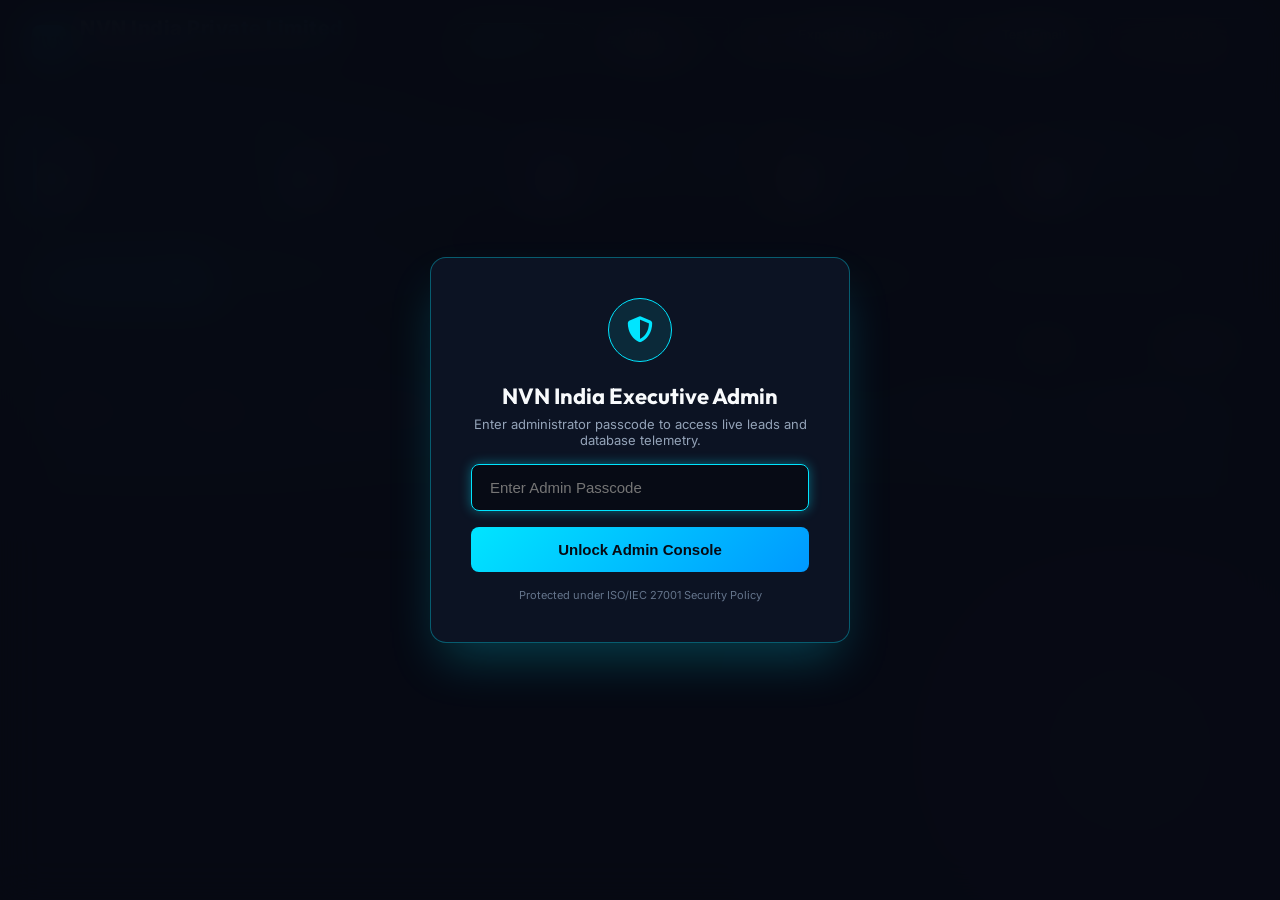
<file: static/admin.html>
<!DOCTYPE html>
<html lang="en" data-theme="dark">
<head>
  <meta charset="UTF-8">
  <meta name="viewport" content="width=device-width, initial-scale=1.0">
  <title>NVN India — Secure Admin & Enquiry Management Console</title>
  <link rel="preconnect" href="https://fonts.googleapis.com">
  <link rel="preconnect" href="https://fonts.gstatic.com" crossorigin>
  <link href="https://fonts.googleapis.com/css2?family=Inter:wght@300;400;500;600;700&family=Outfit:wght@400;500;600;700;800&family=JetBrains+Mono:wght@400;600&display=swap" rel="stylesheet">
  <link rel="stylesheet" href="https://cdnjs.cloudflare.com/ajax/libs/font-awesome/6.5.1/css/all.min.css">
  <style>
    :root {
      --bg-main: #070a13;
      --bg-card: rgba(15, 23, 42, 0.75);
      --bg-card-hover: rgba(30, 41, 59, 0.85);
      --border-color: rgba(255, 255, 255, 0.08);
      --border-glow: rgba(0, 229, 255, 0.35);
      --accent-cyan: #00e5ff;
      --accent-emerald: #10b981;
      --accent-purple: #a855f7;
      --accent-amber: #f59e0b;
      --accent-rose: #f43f5e;
      --text-primary: #f8fafc;
      --text-secondary: #94a3b8;
      --text-muted: #64748b;
    }
    * { box-sizing: border-box; margin: 0; padding: 0; }
    body {
      font-family: 'Inter', sans-serif;
      background-color: var(--bg-main);
      color: var(--text-primary);
      min-height: 100vh;
      display: flex;
      flex-direction: column;
      overflow-x: hidden;
    }
    h1, h2, h3, h4, .brand-font { font-family: 'Outfit', sans-serif; }
    
    /* Background Ambient Glows */
    .ambient-glow {
      position: fixed;
      width: 500px;
      height: 500px;
      border-radius: 50%;
      filter: blur(120px);
      pointer-events: none;
      z-index: 0;
      opacity: 0.15;
    }
    .glow-1 { top: -100px; left: -100px; background: var(--accent-cyan); }
    .glow-2 { bottom: -100px; right: -100px; background: var(--accent-purple); }

    /* Login Shield Modal */
    #loginOverlay {
      position: fixed;
      top: 0; left: 0; width: 100%; height: 100%;
      background: rgba(7, 10, 19, 0.95);
      backdrop-filter: blur(20px);
      display: flex;
      align-items: center;
      justify-content: center;
      z-index: 9999;
    }
    .login-card {
      background: var(--bg-card);
      border: 1px solid var(--border-glow);
      border-radius: 16px;
      padding: 40px;
      width: 100%;
      max-width: 420px;
      box-shadow: 0 25px 50px -12px rgba(0, 229, 255, 0.25);
      text-align: center;
    }
    .login-icon {
      width: 64px; height: 64px;
      background: rgba(0, 229, 255, 0.1);
      border: 1px solid var(--accent-cyan);
      border-radius: 50%;
      display: inline-flex;
      align-items: center;
      justify-content: center;
      font-size: 26px;
      color: var(--accent-cyan);
      margin-bottom: 20px;
    }
    .login-input {
      width: 100%;
      padding: 14px 18px;
      background: rgba(0, 0, 0, 0.4);
      border: 1px solid rgba(255, 255, 255, 0.15);
      border-radius: 8px;
      color: #fff;
      font-size: 15px;
      margin: 16px 0;
      outline: none;
      transition: all 0.2s;
    }
    .login-input:focus {
      border-color: var(--accent-cyan);
      box-shadow: 0 0 12px rgba(0, 229, 255, 0.4);
    }
    .btn-login {
      width: 100%;
      padding: 14px;
      background: linear-gradient(135deg, var(--accent-cyan), #0099ff);
      color: #070a13;
      border: none;
      border-radius: 8px;
      font-weight: 700;
      font-size: 15px;
      cursor: pointer;
      transition: transform 0.2s, box-shadow 0.2s;
    }
    .btn-login:hover {
      transform: translateY(-2px);
      box-shadow: 0 10px 20px rgba(0, 229, 255, 0.4);
    }

    /* Top Header Bar */
    header {
      position: sticky;
      top: 0;
      z-index: 100;
      background: rgba(7, 10, 19, 0.85);
      backdrop-filter: blur(12px);
      border-bottom: 1px solid var(--border-color);
      padding: 16px 32px;
      display: flex;
      align-items: center;
      justify-content: space-between;
    }
    .brand-wrap {
      display: flex;
      align-items: center;
      gap: 14px;
    }
    .brand-title {
      font-size: 20px;
      font-weight: 800;
      letter-spacing: 0.5px;
      background: linear-gradient(90deg, #fff, var(--accent-cyan));
      -webkit-background-clip: text;
      -webkit-text-fill-color: transparent;
    }
    .badge-live {
      background: rgba(16, 185, 129, 0.15);
      border: 1px solid var(--accent-emerald);
      color: var(--accent-emerald);
      padding: 4px 10px;
      border-radius: 20px;
      font-size: 11px;
      font-weight: 700;
      display: inline-flex;
      align-items: center;
      gap: 6px;
    }
    .badge-live::before {
      content: '';
      width: 7px; height: 7px;
      background: var(--accent-emerald);
      border-radius: 50%;
      animation: pulse 1.5s infinite;
    }
    @keyframes pulse { 0%, 100% { opacity: 1; transform: scale(1); } 50% { opacity: 0.4; transform: scale(1.3); } }

    .header-actions {
      display: flex;
      align-items: center;
      gap: 12px;
    }
    .btn-action {
      background: rgba(255, 255, 255, 0.05);
      border: 1px solid var(--border-color);
      color: var(--text-primary);
      padding: 8px 16px;
      border-radius: 8px;
      font-size: 13px;
      font-weight: 600;
      cursor: pointer;
      display: inline-flex;
      align-items: center;
      gap: 8px;
      text-decoration: none;
      transition: all 0.2s;
    }
    .btn-action:hover {
      background: rgba(255, 255, 255, 0.1);
      border-color: rgba(255, 255, 255, 0.2);
    }
    .btn-primary-action {
      background: var(--accent-cyan);
      color: #070a13;
      border: none;
    }
    .btn-primary-action:hover {
      background: #33ecff;
      box-shadow: 0 0 15px rgba(0, 229, 255, 0.4);
    }

    /* Main Container */
    main {
      position: relative;
      z-index: 1;
      padding: 32px;
      max-width: 1540px;
      margin: 0 auto;
      width: 100%;
      flex: 1;
    }

    /* Metric Cards Grid */
    .metrics-grid {
      display: grid;
      grid-template-columns: repeat(auto-fit, minmax(210px, 1fr));
      gap: 20px;
      margin-bottom: 32px;
    }
    .metric-card {
      background: var(--bg-card);
      border: 1px solid var(--border-color);
      border-radius: 14px;
      padding: 20px;
      backdrop-filter: blur(16px);
      position: relative;
      overflow: hidden;
      transition: transform 0.2s, border-color 0.2s;
    }
    .metric-card:hover {
      transform: translateY(-3px);
      border-color: rgba(0, 229, 255, 0.3);
    }
    .metric-card::before {
      content: '';
      position: absolute;
      top: 0; left: 0; width: 4px; height: 100%;
    }
    .metric-cyan::before { background: var(--accent-cyan); }
    .metric-emerald::before { background: var(--accent-emerald); }
    .metric-purple::before { background: var(--accent-purple); }
    .metric-amber::before { background: var(--accent-amber); }
    .metric-rose::before { background: var(--accent-rose); }

    .metric-header {
      display: flex;
      justify-content: space-between;
      align-items: center;
      color: var(--text-secondary);
      font-size: 13px;
      margin-bottom: 8px;
    }
    .metric-value {
      font-size: 32px;
      font-weight: 800;
      color: #fff;
      font-family: 'Outfit', sans-serif;
    }

    /* Tabs Bar */
    .tabs-bar {
      display: flex;
      gap: 8px;
      border-bottom: 1px solid var(--border-color);
      margin-bottom: 24px;
      overflow-x: auto;
      padding-bottom: 4px;
    }
    .tab-btn {
      background: transparent;
      border: none;
      color: var(--text-secondary);
      padding: 12px 20px;
      border-radius: 8px 8px 0 0;
      font-size: 14px;
      font-weight: 600;
      cursor: pointer;
      display: inline-flex;
      align-items: center;
      gap: 8px;
      transition: all 0.2s;
      white-space: nowrap;
      position: relative;
    }
    .tab-btn:hover {
      color: #fff;
      background: rgba(255, 255, 255, 0.03);
    }
    .tab-btn.active {
      color: var(--accent-cyan);
      background: rgba(0, 229, 255, 0.08);
    }
    .tab-btn.active::after {
      content: '';
      position: absolute;
      bottom: -4px; left: 0; width: 100%; height: 3px;
      background: var(--accent-cyan);
      box-shadow: 0 0 10px var(--accent-cyan);
    }
    .tab-counter {
      background: rgba(255, 255, 255, 0.1);
      color: #fff;
      font-size: 11px;
      padding: 2px 7px;
      border-radius: 10px;
      font-weight: 700;
    }
    .tab-btn.active .tab-counter {
      background: var(--accent-cyan);
      color: #070a13;
    }

    /* Filter & Search Bar */
    .filter-bar {
      display: flex;
      justify-content: space-between;
      align-items: center;
      gap: 16px;
      margin-bottom: 20px;
      flex-wrap: wrap;
    }
    .search-input-wrap {
      position: relative;
      flex: 1;
      min-width: 260px;
    }
    .search-input-wrap i {
      position: absolute;
      left: 14px; top: 50%;
      transform: translateY(-50%);
      color: var(--text-muted);
    }
    .search-input {
      width: 100%;
      padding: 11px 16px 11px 40px;
      background: rgba(15, 23, 42, 0.6);
      border: 1px solid var(--border-color);
      border-radius: 8px;
      color: #fff;
      font-size: 14px;
      outline: none;
    }
    .search-input:focus {
      border-color: var(--accent-cyan);
    }

    /* Data Tables */
    .table-container {
      background: var(--bg-card);
      border: 1px solid var(--border-color);
      border-radius: 14px;
      overflow: hidden;
      backdrop-filter: blur(16px);
      box-shadow: 0 10px 30px rgba(0,0,0,0.3);
    }
    table {
      width: 100%;
      border-collapse: collapse;
      text-align: left;
      font-size: 13.5px;
    }
    th {
      background: rgba(15, 23, 42, 0.95);
      padding: 14px 18px;
      color: var(--text-secondary);
      font-weight: 600;
      border-bottom: 1px solid var(--border-color);
      white-space: nowrap;
    }
    td {
      padding: 14px 18px;
      border-bottom: 1px solid rgba(255, 255, 255, 0.05);
      color: var(--text-primary);
      vertical-align: middle;
    }
    tr:hover td {
      background: rgba(255, 255, 255, 0.02);
    }
    .lead-name { font-weight: 700; color: #fff; font-size: 14px; }
    .lead-meta { font-size: 12px; color: var(--text-secondary); margin-top: 2px; }

    /* Badges */
    .tag-badge {
      display: inline-block;
      padding: 3px 9px;
      border-radius: 6px;
      font-size: 11px;
      font-weight: 700;
      text-transform: uppercase;
      letter-spacing: 0.3px;
    }
    .tag-trainee { background: rgba(0, 229, 255, 0.15); color: var(--accent-cyan); border: 1px solid rgba(0, 229, 255, 0.3); }
    .tag-staffing { background: rgba(16, 185, 129, 0.15); color: var(--accent-emerald); border: 1px solid rgba(16, 185, 129, 0.3); }
    .tag-consult { background: rgba(168, 85, 247, 0.15); color: var(--accent-purple); border: 1px solid rgba(168, 85, 247, 0.3); }
    .tag-project { background: rgba(245, 158, 11, 0.15); color: var(--accent-amber); border: 1px solid rgba(245, 158, 11, 0.3); }
    .tag-inquiry { background: rgba(56, 189, 248, 0.15); color: #38bdf8; border: 1px solid rgba(56, 189, 248, 0.3); }

    /* Status Select Dropdown */
    .status-select {
      background: rgba(0, 0, 0, 0.4);
      border: 1px solid rgba(255, 255, 255, 0.15);
      color: #fff;
      padding: 6px 10px;
      border-radius: 6px;
      font-size: 12px;
      font-weight: 600;
      outline: none;
      cursor: pointer;
    }
    .status-select:focus { border-color: var(--accent-cyan); }

    /* Quick Action Buttons in Table */
    .action-btn-group {
      display: flex;
      gap: 6px;
      align-items: center;
    }
    .btn-sm-action {
      width: 32px; height: 32px;
      border-radius: 6px;
      display: inline-flex;
      align-items: center;
      justify-content: center;
      background: rgba(255, 255, 255, 0.06);
      border: 1px solid rgba(255, 255, 255, 0.1);
      color: #fff;
      text-decoration: none;
      font-size: 13px;
      transition: all 0.2s;
    }
    .btn-sm-action:hover {
      transform: translateY(-2px);
    }
    .btn-whatsapp:hover { background: #25D366; color: #fff; border-color: #25D366; box-shadow: 0 0 10px rgba(37, 211, 102, 0.4); }
    .btn-email:hover { background: var(--accent-cyan); color: #070a13; border-color: var(--accent-cyan); }
    .btn-call:hover { background: #3b82f6; color: #fff; border-color: #3b82f6; }
    .btn-delete:hover { background: var(--accent-rose); color: #fff; border-color: var(--accent-rose); }

    /* Details Modal */
    #detailModal {
      position: fixed;
      top: 0; left: 0; width: 100%; height: 100%;
      background: rgba(0, 0, 0, 0.85);
      backdrop-filter: blur(10px);
      display: none;
      align-items: center;
      justify-content: center;
      z-index: 999;
      padding: 20px;
    }
    .modal-box {
      background: #0f172a;
      border: 1px solid var(--border-glow);
      border-radius: 16px;
      max-width: 650px;
      width: 100%;
      max-height: 85vh;
      overflow-y: auto;
      padding: 28px;
    }

    /* Email Notification Card */
    .email-config-card {
      background: var(--bg-card);
      border: 1px solid var(--border-color);
      border-radius: 14px;
      padding: 28px;
      margin-top: 24px;
    }
  </style>
</head>
<body>
  <div class="ambient-glow glow-1"></div>
  <div class="ambient-glow glow-2"></div>

  <!-- Authentication Lock Screen -->
  <div id="loginOverlay">
    <div class="login-card">
      <div class="login-icon"><i class="fa-solid fa-shield-halved"></i></div>
      <h2 style="font-size: 22px; margin-bottom: 6px;">NVN India Executive Admin</h2>
      <p style="color: var(--text-secondary); font-size: 13px;">Enter administrator passcode to access live leads and database telemetry.</p>
      <input type="password" id="adminPinInput" class="login-input" placeholder="Enter Admin Passcode" autofocus>
      <button class="btn-login" onclick="verifyAdminLogin()">Unlock Admin Console</button>
      <p id="loginError" style="color: var(--accent-rose); font-size: 13px; margin-top: 12px; display: none;">Incorrect Passcode. Try again.</p>
      <p style="color: var(--text-muted); font-size: 11px; margin-top: 16px;">Protected under ISO/IEC 27001 Security Policy</p>
    </div>
  </div>

  <!-- Header -->
  <header>
    <div class="brand-wrap">
      <a href="/" style="text-decoration:none; display:flex; align-items:center; gap:10px;">
        <span style="background:var(--accent-cyan); color:#070a13; font-weight:800; font-size:16px; width:34px; height:34px; border-radius:8px; display:inline-flex; align-items:center; justify-content:center;">NVN</span>
      </a>
      <div>
        <div class="brand-title">NVN India Private Limited</div>
        <div style="font-size: 11px; color: var(--text-secondary);">Executive Lead &amp; Operations Command Center (Jammalamadugu)</div>
      </div>
      <span class="badge-live" style="margin-left: 12px;">Cloud Active (24/7)</span>
    </div>

    <div class="header-actions">
      <a href="/" class="btn-action"><i class="fa-solid fa-globe"></i> View Website</a>
      <button onclick="exportAllLeadsToCSV()" class="btn-action"><i class="fa-solid fa-file-csv"></i> Export All Leads (CSV)</button>
      <button onclick="triggerTestEmail()" class="btn-action"><i class="fa-solid fa-paper-plane"></i> Test Email Alert</button>
      <button onclick="lockAdminConsole()" class="btn-action" style="color: var(--accent-rose);"><i class="fa-solid fa-lock"></i> Lock Console</button>
    </div>
  </header>

  <main>
    <!-- Live KPI Metrics Strip -->
    <div class="metrics-grid">
      <div class="metric-card metric-cyan">
        <div class="metric-header"><span>Total Inquiries / Leads</span><i class="fa-solid fa-inbox"></i></div>
        <div class="metric-value" id="kpiTotal">0</div>
      </div>
      <div class="metric-card metric-emerald">
        <div class="metric-header"><span>Trainee Admissions</span><i class="fa-solid fa-graduation-cap"></i></div>
        <div class="metric-value" id="kpiTrainees">0</div>
      </div>
      <div class="metric-card metric-purple">
        <div class="metric-header"><span>Staffing Requests</span><i class="fa-solid fa-users-gear"></i></div>
        <div class="metric-value" id="kpiStaffing">0</div>
      </div>
      <div class="metric-card metric-amber">
        <div class="metric-header"><span>IT Consultations</span><i class="fa-solid fa-handshake"></i></div>
        <div class="metric-value" id="kpiConsultations">0</div>
      </div>
      <div class="metric-card metric-rose">
        <div class="metric-header"><span>Sector Projects</span><i class="fa-solid fa-diagram-project"></i></div>
        <div class="metric-value" id="kpiProjects">0</div>
      </div>
    </div>

    <!-- Navigation Tabs -->
    <div class="tabs-bar">
      <button class="tab-btn active" onclick="switchTab('tab-all', this)">
        <i class="fa-solid fa-list-check"></i> Master Stream <span class="tab-counter" id="badgeAll">0</span>
      </button>
      <button class="tab-btn" onclick="switchTab('tab-trainees', this)">
        <i class="fa-solid fa-graduation-cap"></i> Trainees &amp; Admissions <span class="tab-counter" id="badgeTrainees">0</span>
      </button>
      <button class="tab-btn" onclick="switchTab('tab-staffing', this)">
        <i class="fa-solid fa-users-gear"></i> Worker for Client (Staffing) <span class="tab-counter" id="badgeStaffing">0</span>
      </button>
      <button class="tab-btn" onclick="switchTab('tab-consultations', this)">
        <i class="fa-solid fa-handshake"></i> Consultations <span class="tab-counter" id="badgeConsult">0</span>
      </button>
      <button class="tab-btn" onclick="switchTab('tab-projects', this)">
        <i class="fa-solid fa-diagram-project"></i> Custom Software Projects <span class="tab-counter" id="badgeProjects">0</span>
      </button>
      <button class="tab-btn" onclick="switchTab('tab-inquiries', this)">
        <i class="fa-solid fa-envelope"></i> General Messages <span class="tab-counter" id="badgeMessages">0</span>
      </button>
      <button class="tab-btn" onclick="switchTab('tab-notifications', this)">
        <i class="fa-solid fa-bell"></i> Email Alert System
      </button>
    </div>

    <!-- Filter & Search Controls -->
    <div class="filter-bar">
      <div class="search-input-wrap">
        <i class="fa-solid fa-magnifying-glass"></i>
        <input type="text" id="leadSearchInput" class="search-input" placeholder="Search by name, email, phone, course, or company..." oninput="filterCurrentTable()">
      </div>
      <div style="display:flex; gap:10px;">
        <select id="statusFilterSelect" class="status-select" onchange="filterCurrentTable()">
          <option value="">All Statuses</option>
          <option value="Applied">Applied / New</option>
          <option value="Under Review">Under Review</option>
          <option value="Shortlisted">Shortlisted</option>
          <option value="Enrolled">Enrolled / Active</option>
          <option value="Closed">Closed</option>
        </select>
        <button class="btn-action" onclick="fetchAndRenderAll()"><i class="fa-solid fa-arrows-rotate"></i> Refresh</button>
      </div>
    </div>

    <!-- Tab 1: Master Unified Stream -->
    <div id="tab-all" class="tab-content">
      <div class="table-container">
        <table>
          <thead>
            <tr>
              <th>Date &amp; ID</th>
              <th>Category</th>
              <th>Applicant / Client</th>
              <th>Contact Details</th>
              <th>Request Summary</th>
              <th>Current Status</th>
              <th>Quick Actions</th>
            </tr>
          </thead>
          <tbody id="masterStreamBody">
            <tr><td colspan="7" style="text-align:center; padding:32px; color:var(--text-muted);">Loading enquiries from cloud SQLite database...</td></tr>
          </tbody>
        </table>
      </div>
    </div>

    <!-- Tab 2: Trainees -->
    <div id="tab-trainees" class="tab-content" style="display:none;">
      <div class="table-container">
        <table>
          <thead>
            <tr>
              <th>ID</th>
              <th>Applicant Name</th>
              <th>Email &amp; Mobile</th>
              <th>Course / Track</th>
              <th>Education &amp; Mode</th>
              <th>Status</th>
              <th>Actions</th>
            </tr>
          </thead>
          <tbody id="traineesBody"></tbody>
        </table>
      </div>
    </div>

    <!-- Tab 3: Staffing Requests -->
    <div id="tab-staffing" class="tab-content" style="display:none;">
      <div class="table-container">
        <table>
          <thead>
            <tr>
              <th>ID</th>
              <th>Client / Company</th>
              <th>Email &amp; Phone</th>
              <th>Role Required</th>
              <th>Squad Size &amp; Duration</th>
              <th>Status</th>
              <th>Actions</th>
            </tr>
          </thead>
          <tbody id="staffingBody"></tbody>
        </table>
      </div>
    </div>

    <!-- Tab 4: Consultations -->
    <div id="tab-consultations" class="tab-content" style="display:none;">
      <div class="table-container">
        <table>
          <thead>
            <tr>
              <th>ID</th>
              <th>Client / Org</th>
              <th>Contact</th>
              <th>Domain &amp; Budget</th>
              <th>Requirements</th>
              <th>Status</th>
              <th>Actions</th>
            </tr>
          </thead>
          <tbody id="consultationsBody"></tbody>
        </table>
      </div>
    </div>

    <!-- Tab 5: Custom Software Projects -->
    <div id="tab-projects" class="tab-content" style="display:none;">
      <div class="table-container">
        <table>
          <thead>
            <tr>
              <th>ID</th>
              <th>Client &amp; Org</th>
              <th>Sector &amp; Title</th>
              <th>Budget &amp; Timeline</th>
              <th>Scope</th>
              <th>Status</th>
              <th>Actions</th>
            </tr>
          </thead>
          <tbody id="projectsBody"></tbody>
        </table>
      </div>
    </div>

    <!-- Tab 6: General Inquiries -->
    <div id="tab-inquiries" class="tab-content" style="display:none;">
      <div class="table-container">
        <table>
          <thead>
            <tr>
              <th>ID</th>
              <th>Sender</th>
              <th>Email &amp; Phone</th>
              <th>Subject</th>
              <th>Message</th>
              <th>Status</th>
              <th>Actions</th>
            </tr>
          </thead>
          <tbody id="inquiriesBody"></tbody>
        </table>
      </div>
    </div>

    <!-- Tab 7: Email Alert System -->
    <div id="tab-notifications" class="tab-content" style="display:none;">
      <div class="email-config-card">
        <h3 style="font-size:20px; margin-bottom:12px; color:#fff;"><i class="fa-solid fa-envelope-circle-check" style="color:var(--accent-cyan); margin-right:8px;"></i> Real-Time Email Notification Dispatcher</h3>
        <p style="color:var(--text-secondary); font-size:14px; line-height:1.6;">
          Every time a student registers or an enterprise client submits an inquiry, NVN India’s email engine immediately triggers:
        </p>
        <div style="display:grid; grid-template-columns:repeat(auto-fit, minmax(280px, 1fr)); gap:18px; margin:20px 0;">
          <div style="background:rgba(0,0,0,0.3); border:1px solid var(--border-color); border-radius:10px; padding:18px;">
            <div style="color:var(--accent-cyan); font-weight:700; font-size:15px; margin-bottom:6px;">1. Admin Alert to nvnindiapvtltd@gmail.com</div>
            <p style="color:var(--text-secondary); font-size:13px;">Full details, phone number, direct WhatsApp button, and reply links are delivered instantly to management.</p>
          </div>
          <div style="background:rgba(0,0,0,0.3); border:1px solid var(--border-color); border-radius:10px; padding:18px;">
            <div style="color:var(--accent-emerald); font-weight:700; font-size:15px; margin-bottom:6px;">2. Auto-Acknowledgment to Applicant</div>
            <p style="color:var(--text-secondary); font-size:13px;">A branded official email from NVN India confirming receipt and providing campus hotline details (+91 86390 92368).</p>
          </div>
        </div>

        <div style="background:rgba(0, 229, 255, 0.05); border:1px solid rgba(0, 229, 255, 0.2); border-radius:10px; padding:20px; margin-top:20px;">
          <h4 style="color:#fff; font-size:15px; margin-bottom:8px;"><i class="fa-solid fa-key" style="margin-right:6px; color:var(--accent-cyan);"></i> Adding Gmail App Password in Render:</h4>
          <ol style="color:var(--text-secondary); font-size:13px; line-height:1.7; padding-left:20px;">
            <li>Go to your Google Account (<a href="https://myaccount.google.com/apppasswords" target="_blank" style="color:var(--accent-cyan);">App Passwords</a>).</li>
            <li>Generate an App Password for <strong>Mail</strong> named <code>NVN Portal</code>.</li>
            <li>In your <strong>Render Dashboard</strong> → <strong>nvn-india-portal</strong> → <strong>Environment</strong>, add:
              <br><code>SMTP_USER = nvnindiapvtltd@gmail.com</code>
              <br><code>SMTP_PASS = your-16-char-app-password</code>
            </li>
          </ol>
        </div>
      </div>
    </div>
  </main>

  <!-- Details Modal -->
  <div id="detailModal">
    <div class="modal-box">
      <div style="display:flex; justify-content:space-between; align-items:center; margin-bottom:16px;">
        <h3 id="modalTitle" style="color:#fff; font-size:18px;">Enquiry Details</h3>
        <button onclick="closeDetailModal()" style="background:none; border:none; color:#fff; font-size:18px; cursor:pointer;">&times;</button>
      </div>
      <div id="modalBody" style="color:var(--text-secondary); font-size:14px; line-height:1.6;"></div>
      <div style="margin-top:24px; text-align:right;">
        <button onclick="closeDetailModal()" class="btn-action">Close</button>
      </div>
    </div>
  </div>

  <script>
    const DEFAULT_PASS = "nvnadmin2026";
    let masterData = { trainees: [], staffing: [], consultations: [], projects: [], inquiries: [] };

    function checkAuth() {
      if (sessionStorage.getItem("nvn_admin_auth") === "true") {
        document.getElementById("loginOverlay").style.display = "none";
        fetchAndRenderAll();
      }
    }

    function verifyAdminLogin() {
      const pin = document.getElementById("adminPinInput").value.trim();
      if (pin === DEFAULT_PASS || pin === "admin" || pin === "NVNIndia@2024") {
        sessionStorage.setItem("nvn_admin_auth", "true");
        document.getElementById("loginOverlay").style.display = "none";
        fetchAndRenderAll();
      } else {
        document.getElementById("loginError").style.display = "block";
      }
    }

    document.getElementById("adminPinInput").addEventListener("keypress", (e) => {
      if (e.key === "Enter") verifyAdminLogin();
    });

    function lockAdminConsole() {
      sessionStorage.removeItem("nvn_admin_auth");
      location.reload();
    }

    function switchTab(tabId, btn) {
      document.querySelectorAll(".tab-content").forEach(el => el.style.display = "none");
      document.querySelectorAll(".tab-btn").forEach(el => el.classList.remove("active"));
      document.getElementById(tabId).style.display = "block";
      if (btn) btn.classList.add("active");
    }

    async function fetchAndRenderAll() {
      try {
        const [traineesRes, staffingRes, consultRes, projectsRes, inqRes] = await Promise.all([
          fetch("/api/trainees").then(r => r.json()),
          fetch("/api/staffing").then(r => r.json()),
          fetch("/api/consultations").then(r => r.json()),
          fetch("/api/projects").then(r => r.json()),
          fetch("/api/inquiries").then(r => r.json())
        ]);

        masterData.trainees = (traineesRes.data || []);
        masterData.staffing = (staffingRes.data || []);
        masterData.consultations = (consultRes.data || []);
        masterData.projects = (projectsRes.data || []);
        masterData.inquiries = (inqRes.data || []);

        // Update KPIs
        const total = masterData.trainees.length + masterData.staffing.length + masterData.consultations.length + masterData.projects.length + masterData.inquiries.length;
        document.getElementById("kpiTotal").innerText = total;
        document.getElementById("kpiTrainees").innerText = masterData.trainees.length;
        document.getElementById("kpiStaffing").innerText = masterData.staffing.length;
        document.getElementById("kpiConsultations").innerText = masterData.consultations.length;
        document.getElementById("kpiProjects").innerText = masterData.projects.length;

        // Update Tab Badges
        document.getElementById("badgeAll").innerText = total;
        document.getElementById("badgeTrainees").innerText = masterData.trainees.length;
        document.getElementById("badgeStaffing").innerText = masterData.staffing.length;
        document.getElementById("badgeConsult").innerText = masterData.consultations.length;
        document.getElementById("badgeProjects").innerText = masterData.projects.length;
        document.getElementById("badgeMessages").innerText = masterData.inquiries.length;

        renderMasterStream();
        renderTraineesTable();
        renderStaffingTable();
        renderConsultationsTable();
        renderProjectsTable();
        renderInquiriesTable();
      } catch (err) {
        console.error("Failed to load enquiries:", err);
      }
    }

    function renderMasterStream() {
      const tbody = document.getElementById("masterStreamBody");
      let allItems = [];

      masterData.trainees.forEach(t => allItems.push({
        id: t.id, type: "Trainee", tagClass: "tag-trainee", name: t.full_name,
        email: t.email, phone: t.phone, summary: `${t.course_name} (${t.batch_mode})`,
        status: t.status, date: t.created_at, raw: t, endpoint: "/api/trainees"
      }));

      masterData.staffing.forEach(s => allItems.push({
        id: s.id, type: "Staffing", tagClass: "tag-staffing", name: `${s.client_name} (${s.company_name})`,
        email: s.email, phone: s.phone, summary: `${s.developers_count}x ${s.role_required} (${s.duration_months} mo)`,
        status: s.status, date: s.created_at, raw: s, endpoint: "/api/staffing"
      }));

      masterData.consultations.forEach(c => allItems.push({
        id: c.id, type: "Consultancy", tagClass: "tag-consult", name: `${c.client_name} (${c.organization})`,
        email: c.email, phone: c.phone, summary: c.consultancy_domain,
        status: c.status, date: c.created_at, raw: c, endpoint: "/api/consultations"
      }));

      masterData.projects.forEach(p => allItems.push({
        id: p.id, type: "Project", tagClass: "tag-project", name: `${p.client_name} (${p.organization})`,
        email: p.email, phone: p.phone, summary: `${p.sector}: ${p.project_title}`,
        status: p.status, date: p.created_at, raw: p, endpoint: "/api/projects"
      }));

      masterData.inquiries.forEach(i => allItems.push({
        id: i.id, type: "Message", tagClass: "tag-inquiry", name: i.sender_name,
        email: i.email, phone: i.phone, summary: i.subject,
        status: i.status, date: i.created_at, raw: i, endpoint: "/api/inquiries"
      }));

      allItems.sort((a, b) => (b.id - a.id));

      if (allItems.length === 0) {
        tbody.innerHTML = '<tr><td colspan="7" style="text-align:center; padding:32px; color:var(--text-muted);">No enquiries recorded yet.</td></tr>';
        return;
      }

      tbody.innerHTML = allItems.map(item => {
        const cleanPhone = (item.phone || "").replace(/[^0-9]/g, "");
        const waLink = cleanPhone ? `https://wa.me/91${cleanPhone}?text=Hello%20${encodeURIComponent(item.name)},%20thank%20you%20for%20contacting%20NVN%20India%20Private%20Limited.` : '#';
        
        return `
          <tr>
            <td>
              <span style="font-weight:700;">#${item.id}</span>
              <div class="lead-meta">${item.date || 'Recent'}</div>
            </td>
            <td><span class="tag-badge ${item.tagClass}">${item.type}</span></td>
            <td>
              <div class="lead-name">${item.name}</div>
            </td>
            <td>
              <div><a href="mailto:${item.email}" style="color:var(--accent-cyan); text-decoration:none;">${item.email}</a></div>
              <div class="lead-meta">${item.phone || 'No phone'}</div>
            </td>
            <td>${item.summary}</td>
            <td>
              <select class="status-select" onchange="updateStatus('${item.endpoint}', ${item.id}, this.value)">
                <option value="Applied" ${item.status === 'Applied' || item.status === 'New' || item.status === 'Inquiry Received' ? 'selected' : ''}>Applied / New</option>
                <option value="Under Review" ${item.status === 'Under Review' || item.status === 'Profiles Shared' ? 'selected' : ''}>Under Review</option>
                <option value="Shortlisted" ${item.status === 'Shortlisted' || item.status === 'Interview Scheduled' ? 'selected' : ''}>Shortlisted</option>
                <option value="Enrolled" ${item.status === 'Enrolled' || item.status === 'Worker Deployed' ? 'selected' : ''}>Enrolled / Deployed</option>
                <option value="Closed" ${item.status === 'Closed' || item.status === 'Resolved' ? 'selected' : ''}>Closed</option>
              </select>
            </td>
            <td>
              <div class="action-btn-group">
                ${cleanPhone ? `<a href="${waLink}" target="_blank" class="btn-sm-action btn-whatsapp" title="WhatsApp Chat"><i class="fa-brands fa-whatsapp"></i></a>` : ''}
                <a href="mailto:${item.email}" class="btn-sm-action btn-email" title="Reply Email"><i class="fa-solid fa-envelope"></i></a>
                ${cleanPhone ? `<a href="tel:${item.phone}" class="btn-sm-action btn-call" title="Call"><i class="fa-solid fa-phone"></i></a>` : ''}
                <button class="btn-sm-action" onclick="viewDetails(${item.id}, '${item.type}')" title="View Full Details"><i class="fa-solid fa-eye"></i></button>
              </div>
            </td>
          </tr>
        `;
      }).join('');
    }

    function renderTraineesTable() {
      const tbody = document.getElementById("traineesBody");
      tbody.innerHTML = masterData.trainees.map(t => {
        const cleanPhone = (t.phone || "").replace(/[^0-9]/g, "");
        return `
          <tr>
            <td>#${t.id}</td>
            <td><div class="lead-name">${t.full_name}</div><div class="lead-meta">${t.experience_level || 'Fresher'}</div></td>
            <td><div>${t.email}</div><div class="lead-meta">${t.phone}</div></td>
            <td><strong>${t.course_name}</strong></td>
            <td>${t.education} (${t.batch_mode})</td>
            <td>
              <select class="status-select" onchange="updateStatus('/api/trainees', ${t.id}, this.value)">
                <option value="Applied" ${t.status === 'Applied' ? 'selected' : ''}>Applied</option>
                <option value="Under Review" ${t.status === 'Under Review' ? 'selected' : ''}>Under Review</option>
                <option value="Shortlisted" ${t.status === 'Shortlisted' ? 'selected' : ''}>Shortlisted</option>
                <option value="Enrolled" ${t.status === 'Enrolled' ? 'selected' : ''}>Enrolled</option>
                <option value="Placed" ${t.status === 'Placed' ? 'selected' : ''}>Placed</option>
              </select>
            </td>
            <td>
              <div class="action-btn-group">
                <a href="https://wa.me/91${cleanPhone}" target="_blank" class="btn-sm-action btn-whatsapp"><i class="fa-brands fa-whatsapp"></i></a>
                <a href="mailto:${t.email}" class="btn-sm-action btn-email"><i class="fa-solid fa-envelope"></i></a>
                <button class="btn-sm-action btn-delete" onclick="deleteItem('/api/trainees', ${t.id})"><i class="fa-solid fa-trash"></i></button>
              </div>
            </td>
          </tr>
        `;
      }).join('');
    }

    function renderStaffingTable() {
      const tbody = document.getElementById("staffingBody");
      tbody.innerHTML = masterData.staffing.map(s => `
        <tr>
          <td>#${s.id}</td>
          <td><div class="lead-name">${s.client_name}</div><div class="lead-meta">${s.company_name}</div></td>
          <td><div>${s.email}</div><div class="lead-meta">${s.phone}</div></td>
          <td><strong>${s.role_required}</strong><div class="lead-meta">${s.experience_level}</div></td>
          <td>${s.developers_count} Developer(s) • ${s.duration_months} Months</td>
          <td>
            <select class="status-select" onchange="updateStatus('/api/staffing', ${s.id}, this.value)">
              <option value="Inquiry Received" ${s.status === 'Inquiry Received' ? 'selected' : ''}>Inquiry Received</option>
              <option value="Profiles Shared" ${s.status === 'Profiles Shared' ? 'selected' : ''}>Profiles Shared</option>
              <option value="Interview Scheduled" ${s.status === 'Interview Scheduled' ? 'selected' : ''}>Interview Scheduled</option>
              <option value="Worker Deployed" ${s.status === 'Worker Deployed' ? 'selected' : ''}>Worker Deployed</option>
              <option value="Closed" ${s.status === 'Closed' ? 'selected' : ''}>Closed</option>
            </select>
          </td>
          <td>
            <div class="action-btn-group">
              <a href="https://wa.me/91${(s.phone||'').replace(/[^0-9]/g,'')}" target="_blank" class="btn-sm-action btn-whatsapp"><i class="fa-brands fa-whatsapp"></i></a>
              <a href="mailto:${s.email}" class="btn-sm-action btn-email"><i class="fa-solid fa-envelope"></i></a>
              <button class="btn-sm-action btn-delete" onclick="deleteItem('/api/staffing', ${s.id})"><i class="fa-solid fa-trash"></i></button>
            </div>
          </td>
        </tr>
      `).join('');
    }

    function renderConsultationsTable() {
      const tbody = document.getElementById("consultationsBody");
      tbody.innerHTML = masterData.consultations.map(c => `
        <tr>
          <td>#${c.id}</td>
          <td><div class="lead-name">${c.client_name}</div><div class="lead-meta">${c.organization}</div></td>
          <td><div>${c.email}</div><div class="lead-meta">${c.phone}</div></td>
          <td><strong>${c.consultancy_domain}</strong></td>
          <td>${(c.requirements || '').substring(0, 50)}...</td>
          <td>
            <select class="status-select" onchange="updateStatus('/api/consultations', ${c.id}, this.value)">
              <option value="Pending" ${c.status === 'Pending' ? 'selected' : ''}>Pending</option>
              <option value="Scheduled" ${c.status === 'Scheduled' ? 'selected' : ''}>Scheduled</option>
              <option value="In Progress" ${c.status === 'In Progress' ? 'selected' : ''}>In Progress</option>
              <option value="Completed" ${c.status === 'Completed' ? 'selected' : ''}>Completed</option>
            </select>
          </td>
          <td>
            <div class="action-btn-group">
              <a href="https://wa.me/91${(c.phone||'').replace(/[^0-9]/g,'')}" target="_blank" class="btn-sm-action btn-whatsapp"><i class="fa-brands fa-whatsapp"></i></a>
              <a href="mailto:${c.email}" class="btn-sm-action btn-email"><i class="fa-solid fa-envelope"></i></a>
            </div>
          </td>
        </tr>
      `).join('');
    }

    function renderProjectsTable() {
      const tbody = document.getElementById("projectsBody");
      tbody.innerHTML = masterData.projects.map(p => `
        <tr>
          <td>#${p.id}</td>
          <td><div class="lead-name">${p.client_name}</div><div class="lead-meta">${p.organization}</div></td>
          <td><strong>${p.project_title}</strong><div class="lead-meta">${p.sector}</div></td>
          <td>${p.budget_range || 'Flexible'} (${p.target_timeline || 'Standard'})</td>
          <td>${(p.scope_description || '').substring(0, 45)}...</td>
          <td><span class="tag-badge tag-project">${p.status}</span></td>
          <td>
            <div class="action-btn-group">
              <a href="mailto:${p.email}" class="btn-sm-action btn-email"><i class="fa-solid fa-envelope"></i></a>
            </div>
          </td>
        </tr>
      `).join('');
    }

    function renderInquiriesTable() {
      const tbody = document.getElementById("inquiriesBody");
      tbody.innerHTML = masterData.inquiries.map(i => `
        <tr>
          <td>#${i.id}</td>
          <td><div class="lead-name">${i.sender_name}</div></td>
          <td><div>${i.email}</div><div class="lead-meta">${i.phone || 'No phone'}</div></td>
          <td><strong>${i.subject}</strong></td>
          <td>${(i.message || '').substring(0, 60)}...</td>
          <td>
            <select class="status-select" onchange="updateStatus('/api/inquiries', ${i.id}, this.value)">
              <option value="New" ${i.status === 'New' ? 'selected' : ''}>New</option>
              <option value="Contacted" ${i.status === 'Contacted' ? 'selected' : ''}>Contacted</option>
              <option value="Resolved" ${i.status === 'Resolved' ? 'selected' : ''}>Resolved</option>
            </select>
          </td>
          <td>
            <div class="action-btn-group">
              <a href="mailto:${i.email}" class="btn-sm-action btn-email"><i class="fa-solid fa-envelope"></i></a>
              <button class="btn-sm-action btn-delete" onclick="deleteItem('/api/inquiries', ${i.id})"><i class="fa-solid fa-trash"></i></button>
            </div>
          </td>
        </tr>
      `).join('');
    }

    async function updateStatus(endpoint, id, status) {
      try {
        const res = await fetch(`${endpoint}/${id}`, {
          method: 'PATCH',
          headers: { 'Content-Type': 'application/json' },
          body: JSON.stringify({ status })
        });
        const data = await res.json();
        if (data.success) {
          console.log("Updated status successfully.");
        }
      } catch (err) {
        alert("Failed to update status: " + err);
      }
    }

    async function deleteItem(endpoint, id) {
      if (!confirm("Are you sure you want to delete enquiry #" + id + "?")) return;
      try {
        const res = await fetch(`${endpoint}/${id}`, { method: 'DELETE' });
        const data = await res.json();
        if (data.success) {
          fetchAndRenderAll();
        }
      } catch (err) {
        alert("Failed to delete record: " + err);
      }
    }

    function viewDetails(id, type) {
      let item = null;
      if (type === 'Trainee') item = masterData.trainees.find(x => x.id === id);
      else if (type === 'Staffing') item = masterData.staffing.find(x => x.id === id);
      else if (type === 'Consultancy') item = masterData.consultations.find(x => x.id === id);
      else if (type === 'Project') item = masterData.projects.find(x => x.id === id);
      else if (type === 'Message') item = masterData.inquiries.find(x => x.id === id);

      if (!item) return;

      document.getElementById("modalTitle").innerText = `${type} #${id} Details`;
      let html = '<table style="width:100%; border-collapse:collapse;">';
      for (const [k, v] of Object.entries(item)) {
        html += `<tr><td style="padding:6px 0; font-weight:600; color:var(--text-secondary); width:35%;">${k}</td><td style="padding:6px 0; color:#fff;">${v || '—'}</td></tr>`;
      }
      html += '</table>';
      document.getElementById("modalBody").innerHTML = html;
      document.getElementById("detailModal").style.display = 'flex';
    }

    function closeDetailModal() {
      document.getElementById("detailModal").style.display = 'none';
    }

    function filterCurrentTable() {
      const q = document.getElementById("leadSearchInput").value.toLowerCase();
      const statusFilter = document.getElementById("statusFilterSelect").value.toLowerCase();
      
      document.querySelectorAll("tbody tr").forEach(row => {
        const text = row.innerText.toLowerCase();
        const matchesQuery = !q || text.includes(q);
        const matchesStatus = !statusFilter || text.includes(statusFilter);
        row.style.display = (matchesQuery && matchesStatus) ? "" : "none";
      });
    }

    function exportAllLeadsToCSV() {
      let csv = "ID,Category,Name,Email,Phone,Details,Status,Date\n";
      
      masterData.trainees.forEach(t => {
        csv += `"${t.id}","Trainee","${t.full_name}","${t.email}","${t.phone}","${t.course_name}","${t.status}","${t.created_at}"\n`;
      });
      masterData.staffing.forEach(s => {
        csv += `"${s.id}","Staffing","${s.client_name} - ${s.company_name}","${s.email}","${s.phone}","${s.role_required}","${s.status}","${s.created_at}"\n`;
      });
      masterData.consultations.forEach(c => {
        csv += `"${c.id}","Consultancy","${c.client_name}","${c.email}","${c.phone}","${c.consultancy_domain}","${c.status}","${c.created_at}"\n`;
      });
      masterData.inquiries.forEach(i => {
        csv += `"${i.id}","General Message","${i.sender_name}","${i.email}","${i.phone}","${i.subject}","${i.status}","${i.created_at}"\n`;
      });

      const blob = new Blob([csv], { type: "text/csv;charset=utf-8;" });
      const link = document.createElement("a");
      link.href = URL.createObjectURL(blob);
      link.download = `NVN_India_All_Leads_${new Date().toISOString().slice(0,10)}.csv`;
      link.click();
    }

    async function triggerTestEmail() {
      try {
        const res = await fetch("/api/admin/test-email", { method: 'POST' });
        const data = await res.json();
        alert(data.message || "Test email triggered.");
      } catch (err) {
        alert("Email test error: " + err);
      }
    }

    // Run on load
    checkAuth();
  </script>
</body>
</html>
</file>
<file: static/css/style.css>
/* ==========================================================================
   NVN INDIA PRIVATE LTD - Enterprise IT Solutions & Tech Academy Design System
   Official Blue & White Corporate Design System (Inspired by 3D Insignia)
   ========================================================================== */

:root {
  /* Official NVN India Blue & White Palette */
  --bg-primary: #ffffff;
  --bg-secondary: #f4f8fe;
  --bg-tertiary: #e8f1fc;
  --bg-card: #ffffff;
  --bg-card-hover: #ffffff;
  --bg-glass: rgba(255, 255, 255, 0.95);
  --border-glass: rgba(0, 86, 179, 0.12);
  --border-glow: rgba(0, 102, 255, 0.35);

  --text-primary: #0a192f;
  --text-secondary: #334e68;
  --text-muted: #627d98;

  --accent-cyan: #00a8ff;
  --accent-blue: #0066ff;
  --brand-blue: #0052cc;
  --brand-blue-dark: #003893;
  --accent-indigo: #4338ca;
  --accent-emerald: #059669;
  --accent-amber: #d97706;
  --accent-rose: #e11d48;

  /* Gradients */
  --gradient-brand: linear-gradient(135deg, #0052cc 0%, #0066ff 50%, #00a8ff 100%);
  --gradient-accent: linear-gradient(135deg, #0066ff 0%, #00c6ff 100%);
  --gradient-dark: linear-gradient(180deg, #002b70 0%, #0a192f 100%);
  --gradient-glow: radial-gradient(circle at 50% 0%, rgba(0, 102, 255, 0.12) 0%, transparent 70%);

  /* Shadows */
  --shadow-sm: 0 2px 8px rgba(0, 60, 160, 0.06);
  --shadow-md: 0 8px 24px rgba(0, 60, 160, 0.08);
  --shadow-lg: 0 16px 36px rgba(0, 60, 160, 0.12);
  --shadow-glow: 0 0 25px rgba(0, 102, 255, 0.22);
  --shadow-glow-indigo: 0 0 25px rgba(67, 56, 202, 0.22);

  /* Fonts */
  --font-heading: 'Outfit', -apple-system, BlinkMacSystemFont, 'Segoe UI', Roboto, sans-serif;
  --font-body: 'Inter', -apple-system, BlinkMacSystemFont, 'Segoe UI', Roboto, sans-serif;

  /* Transitions */
  --transition-fast: 0.2s cubic-bezier(0.4, 0, 0.2, 1);
  --transition-normal: 0.3s cubic-bezier(0.4, 0, 0.2, 1);
  --transition-smooth: 0.5s cubic-bezier(0.16, 1, 0.3, 1);

  --radius-sm: 8px;
  --radius-md: 14px;
  --radius-lg: 20px;
  --radius-full: 9999px;
}

/* Light Theme Variables */
[data-theme="light"] {
  --bg-primary: #ffffff;
  --bg-secondary: #f4f8fe;
  --bg-tertiary: #e8f1fc;
  --bg-card: #ffffff;
  --bg-card-hover: #ffffff;
  --bg-glass: rgba(255, 255, 255, 0.95);
  --border-glass: rgba(0, 86, 179, 0.12);
  --border-glow: rgba(0, 102, 255, 0.35);

  --text-primary: #0a192f;
  --text-secondary: #334e68;
  --text-muted: #627d98;

  --shadow-sm: 0 2px 8px rgba(0, 60, 160, 0.06);
  --shadow-md: 0 8px 24px rgba(0, 60, 160, 0.08);
  --shadow-lg: 0 16px 36px rgba(0, 60, 160, 0.12);
  --shadow-glow: 0 0 25px rgba(0, 102, 255, 0.22);
}

/* Dark Theme Variables (Midnight Sapphire & Navy) */
[data-theme="dark"] {
  --bg-primary: #070d19;
  --bg-secondary: #0c1628;
  --bg-tertiary: #13223d;
  --bg-card: rgba(14, 25, 47, 0.85);
  --bg-card-hover: rgba(20, 35, 65, 0.95);
  --bg-glass: rgba(11, 20, 36, 0.85);
  --border-glass: rgba(0, 120, 255, 0.16);
  --border-glow: rgba(0, 168, 255, 0.35);

  --text-primary: #f0f6ff;
  --text-secondary: #94a9c9;
  --text-muted: #647b9d;

  --shadow-sm: 0 2px 8px rgba(0, 0, 0, 0.35);
  --shadow-md: 0 8px 24px rgba(0, 0, 0, 0.45);
  --shadow-lg: 0 16px 36px rgba(0, 0, 0, 0.55);
  --shadow-glow: 0 0 25px rgba(0, 102, 255, 0.3);
}

[data-theme="light"] .worker-calc-summary {
  background: #ffffff;
  border-color: rgba(0, 102, 255, 0.25);
  box-shadow: 0 8px 30px rgba(0, 60, 160, 0.08);
}
[data-theme="light"] .worker-calc-box {
  background: linear-gradient(135deg, rgba(0, 102, 255, 0.05) 0%, #f4f8fe 100%);
}
[data-theme="light"] .calc-cost-inr,
[data-theme="light"] .rate-val {
  color: #0052cc;
}
[data-theme="light"] .jmd-map-card {
  background: #ffffff !important;
  border-color: rgba(0, 102, 255, 0.2) !important;
}
[data-theme="light"] .jmd-map-card strong {
  color: #0a192f !important;
}
[data-theme="light"] .jmd-map-card div[style*="rgba(255,255,255,0.04)"] {
  background: rgba(0, 102, 255, 0.04) !important;
  color: #334e68 !important;
}

/* Base Reset */
*, *::before, *::after {
  box-sizing: border-box;
  margin: 0;
  padding: 0;
}

html {
  scroll-behavior: smooth;
  font-size: 16px;
}

body {
  font-family: var(--font-body);
  background-color: var(--bg-primary);
  color: var(--text-primary);
  line-height: 1.6;
  overflow-x: hidden;
  min-height: 100vh;
  position: relative;
  background-image: 
    radial-gradient(at 10% 15%, rgba(0, 102, 255, 0.04) 0px, transparent 50%),
    radial-gradient(at 90% 85%, rgba(0, 168, 255, 0.04) 0px, transparent 50%);
  background-attachment: fixed;
}

/* Typography */
h1, h2, h3, h4, h5, h6 {
  font-family: var(--font-heading);
  font-weight: 700;
  line-height: 1.25;
  color: var(--text-primary);
  letter-spacing: -0.02em;
}

a {
  color: inherit;
  text-decoration: none;
  transition: color var(--transition-fast);
}

/* Utility Containers */
.container {
  width: 100%;
  max-width: 1280px;
  margin-left: auto;
  margin-right: auto;
  padding-left: 24px;
  padding-right: 24px;
}

/* Top Announcement / DB Bar */
.top-notice-bar {
  background: #002b70;
  color: #ffffff;
  font-size: 0.85rem;
  padding: 7px 0;
  border-bottom: 1px solid rgba(0, 168, 255, 0.3);
}
.notice-content {
  display: flex;
  align-items: center;
  justify-content: space-between;
  flex-wrap: wrap;
  gap: 12px;
}
.db-status-badge {
  display: inline-flex;
  align-items: center;
  gap: 8px;
  background: rgba(16, 185, 129, 0.15);
  border: 1px solid rgba(16, 185, 129, 0.4);
  color: #34d399;
  padding: 3px 10px;
  border-radius: var(--radius-full);
  font-weight: 600;
  font-size: 0.75rem;
  letter-spacing: 0.02em;
}
.pulse-indicator {
  width: 8px;
  height: 8px;
  background-color: #10b981;
  border-radius: 50%;
  box-shadow: 0 0 8px #10b981;
  animation: pulse-ring 2s infinite;
}
@keyframes pulse-ring {
  0% { transform: scale(0.95); opacity: 0.8; box-shadow: 0 0 0 0 rgba(16, 185, 129, 0.7); }
  70% { transform: scale(1.1); opacity: 1; box-shadow: 0 0 0 6px rgba(16, 185, 129, 0); }
  100% { transform: scale(0.95); opacity: 0.8; box-shadow: 0 0 0 0 rgba(16, 185, 129, 0); }
}

/* Navigation Header */
.main-header {
  position: sticky;
  top: 0;
  z-index: 1000;
  background: var(--bg-glass);
  backdrop-filter: blur(20px);
  -webkit-backdrop-filter: blur(20px);
  border-bottom: 1px solid var(--border-glass);
  transition: all var(--transition-normal);
}
.navbar {
  display: flex;
  align-items: center;
  justify-content: space-between;
  height: 76px;
  gap: 20px;
}
.brand-logo {
  display: flex;
  align-items: center;
  gap: 14px;
}
.brand-logo-img {
  width: 48px;
  height: 48px;
  border-radius: 14px;
  object-fit: cover;
  background: #070b14;
  box-shadow: 0 0 18px rgba(0, 242, 254, 0.45), 0 2px 8px rgba(0, 0, 0, 0.6);
  border: 1.5px solid rgba(0, 242, 254, 0.55);
  transition: transform var(--transition-normal), box-shadow var(--transition-normal), border-color var(--transition-normal);
  flex-shrink: 0;
}
.brand-logo:hover .brand-logo-img {
  transform: scale(1.08) translateY(-1px);
  box-shadow: 0 0 28px rgba(0, 242, 254, 0.8), 0 0 14px rgba(16, 185, 129, 0.4);
  border-color: #00f2fe;
}
.brand-icon-box {
  width: 44px;
  height: 44px;
  background: var(--gradient-brand);
  border-radius: 12px;
  display: flex;
  align-items: center;
  justify-content: center;
  color: #090d16;
  font-family: var(--font-heading);
  font-weight: 900;
  font-size: 1.3rem;
  box-shadow: var(--shadow-glow);
}
.brand-text-block {
  display: flex;
  flex-direction: column;
}
.about-brand-card {
  display: flex;
  align-items: center;
  gap: 20px;
  background: rgba(15, 23, 42, 0.7);
  border: 1px solid var(--border-glow);
  border-radius: var(--radius-md);
  padding: 18px;
  margin-bottom: 24px;
  backdrop-filter: blur(12px);
  box-shadow: 0 8px 32px rgba(0, 0, 0, 0.4);
}
.about-brand-emblem {
  width: 80px;
  height: 80px;
  border-radius: 18px;
  border: 2px solid rgba(0, 242, 254, 0.6);
  box-shadow: 0 0 26px rgba(0, 242, 254, 0.45);
  flex-shrink: 0;
  object-fit: cover;
  background: #070b14;
  transition: transform var(--transition-normal), box-shadow var(--transition-normal);
}
.about-brand-emblem:hover {
  transform: scale(1.06) rotate(-1deg);
  box-shadow: 0 0 36px rgba(0, 242, 254, 0.75);
}
.brand-name {
  font-size: 1.3rem;
  font-weight: 800;
  letter-spacing: -0.01em;
  background: var(--gradient-brand);
  -webkit-background-clip: text;
  -webkit-text-fill-color: transparent;
}
.brand-sub {
  font-size: 0.7rem;
  text-transform: uppercase;
  letter-spacing: 0.12em;
  color: var(--text-secondary);
  font-weight: 600;
}

.nav-links {
  display: flex;
  align-items: center;
  gap: 28px;
  list-style: none;
}
.nav-link {
  font-size: 0.95rem;
  font-weight: 500;
  color: var(--text-secondary);
  position: relative;
  padding: 8px 0;
  transition: color var(--transition-fast);
}
.nav-link:hover, .nav-link.active {
  color: var(--text-primary);
}
.nav-link::after {
  content: '';
  position: absolute;
  bottom: 0;
  left: 0;
  width: 0%;
  height: 2px;
  background: var(--gradient-brand);
  transition: width var(--transition-fast);
  border-radius: 2px;
}
.nav-link:hover::after, .nav-link.active::after {
  width: 100%;
}

.nav-actions {
  display: flex;
  align-items: center;
  gap: 12px;
}

/* Buttons */
.btn {
  display: inline-flex;
  align-items: center;
  justify-content: center;
  gap: 8px;
  font-family: var(--font-heading);
  font-size: 0.92rem;
  font-weight: 600;
  padding: 10px 20px;
  border-radius: var(--radius-md);
  border: 1px solid transparent;
  cursor: pointer;
  transition: all var(--transition-normal);
  text-align: center;
  white-space: nowrap;
}
.btn-sm {
  padding: 6px 14px;
  font-size: 0.82rem;
  border-radius: var(--radius-sm);
}
.btn-lg {
  padding: 14px 28px;
  font-size: 1.05rem;
  border-radius: var(--radius-md);
}

.btn-primary {
  background: var(--gradient-brand);
  color: #090d16;
  box-shadow: 0 4px 15px rgba(0, 242, 254, 0.3);
}
.btn-primary:hover {
  transform: translateY(-2px);
  box-shadow: 0 8px 25px rgba(0, 242, 254, 0.45);
}

.btn-secondary {
  background: rgba(255, 255, 255, 0.05);
  color: var(--text-primary);
  border: 1px solid var(--border-glass);
  backdrop-filter: blur(10px);
}
.btn-secondary:hover {
  background: rgba(255, 255, 255, 0.1);
  border-color: var(--border-glow);
  transform: translateY(-2px);
}

.btn-emerald {
  background: var(--gradient-accent);
  color: #064e3b;
  box-shadow: 0 4px 15px rgba(16, 185, 129, 0.3);
  font-weight: 700;
}
.btn-emerald:hover {
  transform: translateY(-2px);
  box-shadow: 0 8px 25px rgba(16, 185, 129, 0.45);
}

.btn-outline-emerald {
  background: rgba(16, 185, 129, 0.08);
  color: #34d399;
  border: 1px solid rgba(16, 185, 129, 0.4);
  font-weight: 600;
}
.btn-outline-emerald:hover {
  background: var(--accent-emerald);
  color: #064e3b;
  border-color: var(--accent-emerald);
  box-shadow: 0 4px 15px rgba(16, 185, 129, 0.35);
  transform: translateY(-2px);
}

.btn-admin {
  background: rgba(99, 102, 241, 0.15);
  color: #a5b4fc;
  border: 1px solid rgba(99, 102, 241, 0.35);
}
.btn-admin:hover {
  background: rgba(99, 102, 241, 0.3);
  color: #ffffff;
  border-color: #6366f1;
}

.theme-toggle-btn {
  background: transparent;
  border: 1px solid var(--border-glass);
  color: var(--text-secondary);
  width: 40px;
  height: 40px;
  border-radius: 50%;
  display: flex;
  align-items: center;
  justify-content: center;
  cursor: pointer;
  transition: all var(--transition-fast);
}
.theme-toggle-btn:hover {
  color: var(--accent-cyan);
  border-color: var(--accent-cyan);
}

.mobile-menu-btn {
  display: none;
  background: transparent;
  border: none;
  color: var(--text-primary);
  font-size: 1.5rem;
  cursor: pointer;
}

/* Hero Section */
.hero-section {
  position: relative;
  padding: 60px 0 60px;
  overflow: hidden;
}

/* ==========================================================================
   GRAND HERO CENTERPIECE & PHOTOREALISTIC STAGE (ULTRA-REALISTIC ENTERPRISE)
   ========================================================================== */
.grand-hero-stage {
  position: relative;
  padding: 45px 0 25px;
  background: radial-gradient(circle at 50% -20%, rgba(0, 242, 254, 0.16) 0%, rgba(99, 102, 241, 0.08) 35%, transparent 70%);
  border-bottom: 1px solid var(--border-glass);
  overflow: hidden;
}

.grand-hero-masthead {
  text-align: center;
  max-width: 1100px;
  margin: 0 auto 36px;
  position: relative;
}

.grand-gov-capsule {
  display: inline-flex;
  align-items: center;
  gap: 10px;
  background: rgba(15, 23, 42, 0.85);
  border: 1.5px solid rgba(0, 242, 254, 0.5);
  box-shadow: 0 0 25px rgba(0, 242, 254, 0.25), inset 0 0 15px rgba(0, 242, 254, 0.1);
  padding: 8px 24px;
  border-radius: var(--radius-full);
  margin-bottom: 22px;
  backdrop-filter: blur(16px);
  animation: glow-pulse 3s infinite alternate;
}
@keyframes glow-pulse {
  0% { box-shadow: 0 0 15px rgba(0, 242, 254, 0.2); }
  100% { box-shadow: 0 0 30px rgba(0, 242, 254, 0.45); }
}

.capsule-flag {
  font-size: 1.15rem;
}
.capsule-live-dot {
  width: 9px;
  height: 9px;
  border-radius: 50%;
  background: #10b981;
  box-shadow: 0 0 10px #10b981;
  animation: pulse-glow 1.8s infinite;
}
.capsule-text {
  font-size: 0.82rem;
  font-weight: 800;
  letter-spacing: 0.1em;
  color: var(--accent-cyan);
  text-transform: uppercase;
}
.capsule-cin {
  font-size: 0.76rem;
  font-weight: 600;
  color: #94a3b8;
  padding-left: 8px;
  border-left: 1px solid rgba(255, 255, 255, 0.2);
}

.grand-brand-heading {
  font-size: 5rem;
  font-family: var(--font-heading);
  font-weight: 900;
  line-height: 1.02;
  letter-spacing: -0.04em;
  margin-bottom: 20px;
  text-transform: uppercase;
  display: flex;
  flex-direction: column;
  align-items: center;
  justify-content: center;
}
.brand-title-lead {
  background: linear-gradient(135deg, #ffffff 0%, #e0f2fe 30%, #38bdf8 70%, #00f2fe 100%);
  -webkit-background-clip: text;
  -webkit-text-fill-color: transparent;
  filter: drop-shadow(0 0 40px rgba(0, 242, 254, 0.6));
  letter-spacing: -0.03em;
}
.brand-title-sub {
  font-size: 3.2rem;
  font-weight: 800;
  color: #f1f5f9;
  letter-spacing: -0.02em;
  opacity: 0.95;
  text-shadow: 0 4px 20px rgba(0, 0, 0, 0.6);
  margin-top: -4px;
}

.grand-brand-mission {
  font-size: 1.25rem;
  line-height: 1.6;
  color: #cbd5e1;
  max-width: 960px;
  margin: 0 auto 24px;
  font-weight: 400;
}
.grand-brand-mission strong {
  color: #ffffff;
  font-weight: 600;
}
.grand-brand-mission em {
  color: var(--accent-cyan);
  font-style: normal;
  font-weight: 600;
}

.grand-trust-ribbon {
  display: flex;
  align-items: center;
  justify-content: center;
  flex-wrap: wrap;
  gap: 12px;
  font-size: 0.88rem;
  margin-bottom: 30px;
}
.trust-ribbon-pill {
  background: rgba(15, 23, 42, 0.75);
  border: 1px solid var(--border-glass);
  padding: 6px 18px;
  border-radius: var(--radius-full);
  color: #e2e8f0;
  backdrop-filter: blur(10px);
  box-shadow: 0 4px 14px rgba(0, 0, 0, 0.25);
}
.trust-ribbon-pill strong {
  color: var(--accent-cyan);
}
.trust-ribbon-dot {
  color: #475569;
  font-size: 0.8rem;
}

.grand-hero-cta-group {
  display: flex;
  align-items: center;
  justify-content: center;
  flex-wrap: wrap;
  gap: 14px;
  margin-bottom: 38px;
}
.btn-hero {
  display: inline-flex;
  align-items: center;
  gap: 10px;
  padding: 13px 26px;
  border-radius: var(--radius-md);
  font-family: var(--font-heading);
  font-size: 0.98rem;
  font-weight: 700;
  cursor: pointer;
  transition: all var(--transition-normal);
  text-decoration: none;
  border: 1px solid transparent;
}
.btn-hero-primary {
  background: linear-gradient(135deg, #10b981 0%, #059669 100%);
  color: #ffffff;
  box-shadow: 0 8px 25px rgba(16, 185, 129, 0.4);
}
.btn-hero-primary:hover {
  transform: translateY(-3px);
  box-shadow: 0 12px 35px rgba(16, 185, 129, 0.6);
}
.btn-hero-brand {
  background: var(--gradient-brand);
  color: #090d16;
  box-shadow: 0 8px 25px rgba(0, 242, 254, 0.4);
}
.btn-hero-brand:hover {
  transform: translateY(-3px);
  box-shadow: 0 12px 35px rgba(0, 242, 254, 0.65);
}
.btn-hero-glass {
  background: rgba(15, 23, 42, 0.7);
  color: #f8fafc;
  border-color: rgba(255, 255, 255, 0.12);
  backdrop-filter: blur(12px);
}
.btn-hero-glass:hover {
  background: rgba(30, 41, 59, 0.9);
  border-color: var(--accent-cyan);
  transform: translateY(-3px);
}
.btn-hero-call {
  background: rgba(99, 102, 241, 0.12);
  color: #a5b4fc;
  border-color: rgba(99, 102, 241, 0.35);
}
.btn-hero-call:hover {
  background: rgba(99, 102, 241, 0.25);
  color: #ffffff;
  transform: translateY(-3px);
}

/* ==========================================================================
   INTERACTIVE 3-PANEL PHOTOREALISTIC FACILITY & TEAM SHOWCASE
   ========================================================================== */
.real-showcase-wrapper {
  background: rgba(15, 23, 42, 0.8);
  border: 1px solid var(--border-glow);
  border-radius: var(--radius-lg);
  padding: 12px;
  backdrop-filter: blur(20px);
  box-shadow: 0 20px 60px rgba(0, 0, 0, 0.6), 0 0 40px rgba(0, 242, 254, 0.15);
  margin-top: 15px;
}
.showcase-tabs {
  display: grid;
  grid-template-columns: repeat(3, 1fr);
  gap: 10px;
  margin-bottom: 12px;
}
.showcase-tab-btn {
  display: flex;
  align-items: center;
  gap: 14px;
  padding: 14px 18px;
  background: rgba(17, 24, 39, 0.6);
  border: 1px solid var(--border-glass);
  border-radius: var(--radius-md);
  color: var(--text-secondary);
  cursor: pointer;
  transition: all var(--transition-normal);
  text-align: left;
}
.showcase-tab-btn:hover {
  background: rgba(30, 41, 59, 0.8);
  color: var(--text-primary);
  border-color: rgba(0, 242, 254, 0.3);
}
.showcase-tab-btn.active {
  background: linear-gradient(135deg, rgba(0, 242, 254, 0.15) 0%, rgba(15, 23, 42, 0.95) 100%);
  border-color: var(--accent-cyan);
  box-shadow: 0 0 20px rgba(0, 242, 254, 0.25);
  color: #ffffff;
}
.tab-icon {
  font-size: 1.8rem;
  flex-shrink: 0;
}
.tab-text {
  display: flex;
  flex-direction: column;
}
.tab-text strong {
  font-size: 0.95rem;
  color: #f8fafc;
  margin-bottom: 2px;
}
.tab-text small {
  font-size: 0.75rem;
  color: #94a3b8;
}
.showcase-tab-btn.active .tab-text small {
  color: var(--accent-cyan);
}

.showcase-viewport {
  position: relative;
  border-radius: var(--radius-md);
  overflow: hidden;
  border: 1px solid var(--border-glass);
}
.showcase-panel {
  display: none;
  animation: fadeInShowcase 0.4s ease forwards;
}
.showcase-panel.active {
  display: block;
}
@keyframes fadeInShowcase {
  from { opacity: 0; transform: translateY(6px); }
  to { opacity: 1; transform: translateY(0); }
}

.showcase-img-box {
  position: relative;
  width: 100%;
  height: 480px;
  overflow: hidden;
  background: #020617;
}
.showcase-img {
  width: 100%;
  height: 100%;
  object-fit: cover;
  display: block;
  transition: transform 0.8s cubic-bezier(0.16, 1, 0.3, 1);
}
.showcase-panel:hover .showcase-img {
  transform: scale(1.02);
}

.showcase-badge-overlay {
  position: absolute;
  background: rgba(15, 23, 42, 0.88);
  border: 1px solid rgba(255, 255, 255, 0.15);
  backdrop-filter: blur(16px);
  padding: 12px 20px;
  border-radius: var(--radius-md);
  display: flex;
  align-items: center;
  gap: 12px;
  box-shadow: 0 10px 30px rgba(0, 0, 0, 0.5);
  z-index: 5;
}
.showcase-badge-overlay.top-left {
  top: 20px;
  left: 20px;
  border-left: 3px solid var(--accent-cyan);
}
.showcase-badge-overlay.bottom-right {
  bottom: 20px;
  right: 20px;
  border-right: 3px solid #10b981;
}
.showcase-badge-overlay .overlay-icon {
  font-size: 1.5rem;
}
.showcase-badge-overlay strong {
  display: block;
  font-size: 0.95rem;
  color: #f8fafc;
}
.showcase-badge-overlay span {
  font-size: 0.78rem;
  color: #94a3b8;
}

.showcase-caption {
  display: flex;
  align-items: center;
  justify-content: space-between;
  padding: 22px 26px;
  background: rgba(10, 14, 23, 0.95);
  border-top: 1px solid var(--border-glass);
  gap: 24px;
}
.caption-info h3 {
  font-size: 1.35rem;
  color: #f8fafc;
  margin-bottom: 6px;
}
.caption-info p {
  font-size: 0.95rem;
  color: #94a3b8;
  max-width: 780px;
  line-height: 1.5;
}
.caption-actions {
  display: flex;
  gap: 12px;
  flex-shrink: 0;
}

/* Hiring Partners Marquee */
.partners-marquee-bar {
  padding: 18px 0;
  background: rgba(15, 23, 42, 0.6);
  border-top: 1px solid var(--border-glass);
  border-bottom: 1px solid var(--border-glass);
  text-align: center;
  overflow: hidden;
}
.partners-marquee-title {
  font-size: 0.78rem;
  text-transform: uppercase;
  letter-spacing: 0.14em;
  color: #64748b;
  margin-bottom: 12px;
  font-weight: 700;
}
.partners-marquee-list {
  display: flex;
  align-items: center;
  justify-content: center;
  flex-wrap: wrap;
  gap: 24px;
  list-style: none;
}
.partner-tag {
  font-family: var(--font-heading);
  font-size: 0.92rem;
  font-weight: 700;
  color: #94a3b8;
  letter-spacing: 0.04em;
  transition: color var(--transition-fast);
}
.partner-tag:hover {
  color: var(--accent-cyan);
}

/* Stats Counter Bar */
.stats-bar-section {
  padding: 30px 0;
  background: var(--bg-secondary);
  border-top: 1px solid var(--border-glass);
  border-bottom: 1px solid var(--border-glass);
}
.stats-grid {
  display: grid;
  grid-template-columns: repeat(4, 1fr);
  gap: 24px;
}
.stat-card {
  text-align: center;
  padding: 16px;
  position: relative;
}
.stat-card:not(:last-child)::after {
  content: '';
  position: absolute;
  right: 0;
  top: 20%;
  height: 60%;
  width: 1px;
  background: var(--border-glass);
}
.stat-number {
  font-family: var(--font-heading);
  font-size: 2.4rem;
  font-weight: 800;
  color: var(--accent-cyan);
  margin-bottom: 4px;
  letter-spacing: -0.02em;
}
.stat-label {
  font-size: 0.9rem;
  color: var(--text-secondary);
  font-weight: 500;
}

/* Section Header Shared */
.section {
  padding: 90px 0;
  position: relative;
}
.section-header {
  text-align: center;
  max-width: 780px;
  margin: 0 auto 56px;
}
.section-tag {
  display: inline-block;
  font-size: 0.8rem;
  text-transform: uppercase;
  letter-spacing: 0.15em;
  font-weight: 700;
  color: var(--accent-cyan);
  margin-bottom: 12px;
  background: rgba(0, 242, 254, 0.1);
  padding: 4px 12px;
  border-radius: var(--radius-full);
  border: 1px solid rgba(0, 242, 254, 0.2);
}
.section-title {
  font-size: 2.4rem;
  margin-bottom: 16px;
}
.section-desc {
  font-size: 1.05rem;
  color: var(--text-secondary);
}

/* Core Pillars 3-Column Section */
.pillars-grid {
  display: grid;
  grid-template-columns: repeat(3, 1fr);
  gap: 28px;
}
.pillar-card {
  background: var(--bg-card);
  border: 1px solid var(--border-glass);
  border-radius: var(--radius-lg);
  padding: 36px 30px;
  transition: all var(--transition-normal);
  backdrop-filter: blur(12px);
  position: relative;
  overflow: hidden;
  display: flex;
  flex-direction: column;
}
.pillar-card::before {
  content: '';
  position: absolute;
  top: 0;
  left: 0;
  width: 100%;
  height: 4px;
  background: var(--border-glass);
  transition: background var(--transition-normal);
}
.pillar-card:hover {
  transform: translateY(-6px);
  border-color: var(--border-glow);
  box-shadow: var(--shadow-lg), var(--shadow-glow);
  background: var(--bg-card-hover);
}
.pillar-card:hover::before {
  background: var(--gradient-brand);
}
.pillar-icon-box {
  width: 58px;
  height: 58px;
  border-radius: var(--radius-md);
  display: flex;
  align-items: center;
  justify-content: center;
  font-size: 1.6rem;
  margin-bottom: 24px;
  background: rgba(0, 242, 254, 0.1);
  color: var(--accent-cyan);
  border: 1px solid rgba(0, 242, 254, 0.2);
}
.pillar-title {
  font-size: 1.45rem;
  margin-bottom: 14px;
}
.pillar-desc {
  color: var(--text-secondary);
  font-size: 0.95rem;
  margin-bottom: 24px;
  flex-grow: 1;
}
.pillar-features {
  list-style: none;
  margin-bottom: 28px;
}
.pillar-features li {
  display: flex;
  align-items: center;
  gap: 10px;
  font-size: 0.88rem;
  color: var(--text-secondary);
  margin-bottom: 10px;
}
.pillar-features li svg {
  color: var(--accent-emerald);
  flex-shrink: 0;
}

/* Academy Courses Grid */
.courses-grid {
  display: grid;
  grid-template-columns: repeat(3, 1fr);
  gap: 28px;
}
.course-card {
  background: var(--bg-card);
  border: 1px solid var(--border-glass);
  border-radius: var(--radius-lg);
  padding: 30px;
  transition: all var(--transition-normal);
  backdrop-filter: blur(12px);
  display: flex;
  flex-direction: column;
}
.course-card:hover {
  transform: translateY(-5px);
  border-color: var(--border-glow);
  box-shadow: var(--shadow-md);
}
.course-header {
  display: flex;
  justify-content: space-between;
  align-items: flex-start;
  margin-bottom: 16px;
}
.course-code-badge {
  font-size: 0.75rem;
  font-weight: 700;
  color: var(--accent-cyan);
  background: rgba(0, 242, 254, 0.1);
  padding: 3px 10px;
  border-radius: var(--radius-full);
  border: 1px solid rgba(0, 242, 254, 0.2);
}
.course-duration {
  font-size: 0.85rem;
  color: var(--text-muted);
  display: flex;
  align-items: center;
  gap: 6px;
}
.course-title {
  font-size: 1.3rem;
  margin-bottom: 12px;
}
.course-desc {
  color: var(--text-secondary);
  font-size: 0.9rem;
  margin-bottom: 20px;
  flex-grow: 1;
}
.course-tech-tags {
  display: flex;
  flex-wrap: wrap;
  gap: 6px;
  margin-bottom: 22px;
}
.tech-tag {
  font-size: 0.75rem;
  background: rgba(255, 255, 255, 0.05);
  color: var(--text-secondary);
  border: 1px solid var(--border-glass);
  padding: 3px 9px;
  border-radius: var(--radius-sm);
}
.course-footer {
  display: flex;
  align-items: center;
  justify-content: space-between;
  padding-top: 18px;
  border-top: 1px solid var(--border-glass);
}
.course-model-badge {
  display: inline-flex;
  align-items: center;
  gap: 6px;
  background: rgba(16, 185, 129, 0.12);
  border: 1px solid rgba(16, 185, 129, 0.35);
  color: #34d399;
  padding: 4px 10px;
  border-radius: var(--radius-full);
  font-size: 0.76rem;
  font-weight: 700;
  letter-spacing: 0.02em;
}
.course-footer {
  display: flex;
  flex-direction: column;
  gap: 14px;
  padding-top: 18px;
  border-top: 1px solid var(--border-glass);
}
.course-footer-top {
  display: flex;
  justify-content: space-between;
  align-items: center;
}
.course-actions-group {
  display: grid;
  grid-template-columns: 1.2fr 1fr;
  gap: 10px;
}

/* IT Consultancy Section */
.consultancy-wrapper {
  background: var(--bg-card);
  border: 1px solid var(--border-glass);
  border-radius: var(--radius-lg);
  padding: 48px;
  backdrop-filter: blur(14px);
  box-shadow: var(--shadow-lg);
}
.consultancy-grid {
  display: grid;
  grid-template-columns: 1fr 1fr;
  gap: 48px;
}
.consult-domain-cards {
  display: grid;
  grid-template-columns: 1fr 1fr;
  gap: 18px;
  margin-top: 24px;
}
.domain-card {
  background: rgba(255, 255, 255, 0.03);
  border: 1px solid var(--border-glass);
  border-radius: var(--radius-md);
  padding: 20px;
  transition: all var(--transition-fast);
}
.domain-card:hover {
  background: rgba(255, 255, 255, 0.07);
  border-color: var(--border-glow);
}
.domain-icon {
  font-size: 1.5rem;
  margin-bottom: 12px;
  color: var(--accent-cyan);
}
.domain-title {
  font-size: 1.05rem;
  margin-bottom: 6px;
}
.domain-desc {
  font-size: 0.82rem;
  color: var(--text-secondary);
}

/* Form Styling */
.form-box {
  background: rgba(15, 23, 42, 0.85);
  border: 1px solid var(--border-glass);
  border-radius: var(--radius-lg);
  padding: 32px;
}
.form-title {
  font-size: 1.4rem;
  margin-bottom: 8px;
}
.form-subtitle {
  font-size: 0.88rem;
  color: var(--text-secondary);
  margin-bottom: 24px;
}
.form-group {
  margin-bottom: 18px;
}
.form-row {
  display: grid;
  grid-template-columns: 1fr 1fr;
  gap: 16px;
}
.form-label {
  display: block;
  font-size: 0.85rem;
  font-weight: 600;
  margin-bottom: 6px;
  color: var(--text-primary);
}
.form-input, .form-select, .form-textarea {
  width: 100%;
  padding: 11px 14px;
  background: rgba(255, 255, 255, 0.05);
  border: 1px solid var(--border-glass);
  border-radius: var(--radius-sm);
  color: var(--text-primary);
  font-family: var(--font-body);
  font-size: 0.92rem;
  outline: none;
  transition: border-color var(--transition-fast), box-shadow var(--transition-fast);
}
.form-input:focus, .form-select:focus, .form-textarea:focus {
  border-color: var(--accent-cyan);
  box-shadow: 0 0 0 3px rgba(0, 242, 254, 0.15);
  background: rgba(255, 255, 255, 0.08);
}
.form-select option {
  background: #0f172a;
  color: #fff;
}
.form-textarea {
  resize: vertical;
  min-height: 90px;
}

/* Sector Projects Section */
.sector-filter-bar {
  display: flex;
  justify-content: center;
  flex-wrap: wrap;
  gap: 10px;
  margin-bottom: 40px;
}
.filter-btn {
  background: rgba(255, 255, 255, 0.04);
  border: 1px solid var(--border-glass);
  color: var(--text-secondary);
  padding: 8px 18px;
  border-radius: var(--radius-full);
  font-size: 0.88rem;
  font-weight: 500;
  cursor: pointer;
  transition: all var(--transition-fast);
}
.filter-btn:hover {
  color: var(--text-primary);
  border-color: var(--border-glow);
}
.filter-btn.active {
  background: var(--gradient-brand);
  color: #090d16;
  font-weight: 700;
  border-color: transparent;
  box-shadow: 0 4px 15px rgba(0, 242, 254, 0.25);
}

.projects-grid {
  display: grid;
  grid-template-columns: repeat(3, 1fr);
  gap: 28px;
}
.project-card {
  background: var(--bg-card);
  border: 1px solid var(--border-glass);
  border-radius: var(--radius-lg);
  padding: 30px;
  display: flex;
  flex-direction: column;
  transition: all var(--transition-normal);
  backdrop-filter: blur(12px);
}
.project-card:hover {
  transform: translateY(-6px);
  border-color: var(--border-glow);
  box-shadow: var(--shadow-lg);
}
.project-top-row {
  display: flex;
  justify-content: space-between;
  align-items: center;
  margin-bottom: 14px;
}
.sector-tag-pill {
  font-size: 0.75rem;
  font-weight: 700;
  padding: 3px 10px;
  border-radius: var(--radius-full);
  text-transform: uppercase;
}
.sector-healthcare { background: rgba(16, 185, 129, 0.15); color: #34d399; border: 1px solid rgba(16, 185, 129, 0.3); }
.sector-fintech { background: rgba(59, 130, 246, 0.15); color: #60a5fa; border: 1px solid rgba(59, 130, 246, 0.3); }
.sector-ecommerce { background: rgba(245, 158, 11, 0.15); color: #fbbf24; border: 1px solid rgba(245, 158, 11, 0.3); }
.sector-manufacturing { background: rgba(236, 72, 153, 0.15); color: #f472b6; border: 1px solid rgba(236, 72, 153, 0.3); }
.sector-edtech { background: rgba(139, 92, 246, 0.15); color: #a78bfa; border: 1px solid rgba(139, 92, 246, 0.3); }
.sector-government { background: rgba(20, 184, 166, 0.15); color: #2dd4bf; border: 1px solid rgba(20, 184, 166, 0.3); }

.project-status-badge {
  font-size: 0.72rem;
  font-weight: 600;
  padding: 2px 8px;
  border-radius: var(--radius-full);
  background: rgba(255, 255, 255, 0.08);
  color: var(--text-secondary);
}
.status-delivered { color: #34d399; background: rgba(16, 185, 129, 0.15); }
.status-development { color: #60a5fa; background: rgba(59, 130, 246, 0.15); }
.status-proposal { color: #fbbf24; background: rgba(245, 158, 11, 0.15); }

.project-title {
  font-size: 1.25rem;
  margin-bottom: 10px;
}
.project-org {
  font-size: 0.82rem;
  color: var(--accent-cyan);
  margin-bottom: 12px;
  display: block;
}
.project-desc {
  font-size: 0.88rem;
  color: var(--text-secondary);
  margin-bottom: 20px;
  flex-grow: 1;
}
.project-meta-row {
  display: flex;
  justify-content: space-between;
  font-size: 0.8rem;
  color: var(--text-muted);
  padding-top: 14px;
  border-top: 1px solid var(--border-glass);
}

/* ==========================================================================
   Admin & Database Management Dashboard (Embedded)
   ========================================================================== */
.admin-section {
  background: var(--bg-secondary);
  border-top: 1px solid var(--border-glass);
  border-bottom: 1px solid var(--border-glass);
  padding: 80px 0;
}
.admin-header-row {
  display: flex;
  justify-content: space-between;
  align-items: center;
  flex-wrap: wrap;
  gap: 20px;
  margin-bottom: 30px;
}
.admin-badge {
  display: inline-flex;
  align-items: center;
  gap: 8px;
  background: rgba(99, 102, 241, 0.15);
  color: #a5b4fc;
  border: 1px solid rgba(99, 102, 241, 0.3);
  padding: 4px 12px;
  border-radius: var(--radius-full);
  font-size: 0.8rem;
  font-weight: 600;
}
.admin-stats-strip {
  display: grid;
  grid-template-columns: repeat(5, 1fr);
  gap: 16px;
  margin-bottom: 32px;
}
.admin-stat-box {
  background: var(--bg-card);
  border: 1px solid var(--border-glass);
  border-radius: var(--radius-md);
  padding: 16px;
  text-align: center;
}
.admin-stat-num {
  font-family: var(--font-heading);
  font-size: 1.8rem;
  font-weight: 800;
  color: var(--text-primary);
}
.admin-stat-lbl {
  font-size: 0.75rem;
  color: var(--text-secondary);
  text-transform: uppercase;
  letter-spacing: 0.05em;
}

.admin-tabs-nav {
  display: flex;
  gap: 8px;
  border-bottom: 1px solid var(--border-glass);
  margin-bottom: 24px;
  overflow-x: auto;
}
.admin-tab-btn {
  background: transparent;
  border: none;
  color: var(--text-secondary);
  font-family: var(--font-heading);
  font-size: 0.95rem;
  font-weight: 600;
  padding: 12px 20px;
  cursor: pointer;
  position: relative;
  transition: all var(--transition-fast);
  white-space: nowrap;
}
.admin-tab-btn:hover {
  color: var(--text-primary);
}
.admin-tab-btn.active {
  color: var(--accent-cyan);
}
.admin-tab-btn.active::after {
  content: '';
  position: absolute;
  bottom: -1px;
  left: 0;
  width: 100%;
  height: 2px;
  background: var(--accent-cyan);
}

.admin-tab-panel {
  display: none;
}
.admin-tab-panel.active {
  display: block;
}

/* Data Table Component */
.table-container {
  background: var(--bg-card);
  border: 1px solid var(--border-glass);
  border-radius: var(--radius-md);
  overflow-x: auto;
  box-shadow: var(--shadow-sm);
}
.admin-table {
  width: 100%;
  border-collapse: collapse;
  text-align: left;
  font-size: 0.88rem;
}
.admin-table th {
  background: rgba(255, 255, 255, 0.03);
  padding: 14px 18px;
  font-weight: 600;
  color: var(--text-secondary);
  border-bottom: 1px solid var(--border-glass);
  text-transform: uppercase;
  font-size: 0.74rem;
  letter-spacing: 0.05em;
}
.admin-table td {
  padding: 14px 18px;
  border-bottom: 1px solid var(--border-glass);
  color: var(--text-primary);
  vertical-align: middle;
}
.admin-table tr:hover td {
  background: rgba(255, 255, 255, 0.02);
}

.table-status-select {
  padding: 5px 8px;
  background: rgba(255, 255, 255, 0.05);
  border: 1px solid var(--border-glass);
  border-radius: var(--radius-sm);
  color: var(--text-primary);
  font-size: 0.8rem;
  outline: none;
  cursor: pointer;
}
.btn-delete-record {
  background: rgba(244, 63, 94, 0.15);
  border: 1px solid rgba(244, 63, 94, 0.3);
  color: #fb7185;
  padding: 4px 10px;
  border-radius: var(--radius-sm);
  font-size: 0.75rem;
  cursor: pointer;
  transition: all var(--transition-fast);
}
.btn-delete-record:hover {
  background: rgba(244, 63, 94, 0.3);
  color: #fff;
}

/* Diagnostics & SQL Schema Box */
.diagnostics-box {
  background: #090d16;
  border: 1px solid var(--border-glass);
  border-radius: var(--radius-md);
  padding: 20px;
  font-family: 'Consolas', 'Courier New', monospace;
  font-size: 0.85rem;
  color: #38bdf8;
  max-height: 380px;
  overflow-y: auto;
  white-space: pre-wrap;
  line-height: 1.5;
}

/* Modal Popup */
.modal-overlay {
  position: fixed;
  top: 0;
  left: 0;
  right: 0;
  bottom: 0;
  background: rgba(0, 0, 0, 0.75);
  backdrop-filter: blur(8px);
  z-index: 2000;
  display: flex;
  align-items: center;
  justify-content: center;
  padding: 20px;
  opacity: 0;
  visibility: hidden;
  transition: all var(--transition-normal);
}
.modal-overlay.active {
  opacity: 1;
  visibility: visible;
}
.modal-window {
  background: var(--bg-secondary);
  border: 1px solid var(--border-glass);
  border-radius: var(--radius-lg);
  max-width: 620px;
  width: 100%;
  max-height: 90vh;
  overflow-y: auto;
  padding: 36px;
  box-shadow: var(--shadow-lg), var(--shadow-glow);
  transform: scale(0.95);
  transition: transform var(--transition-normal);
  position: relative;
}
.modal-overlay.active .modal-window {
  transform: scale(1);
}
.modal-close-btn {
  position: absolute;
  top: 20px;
  right: 20px;
  background: transparent;
  border: none;
  color: var(--text-muted);
  font-size: 1.5rem;
  cursor: pointer;
  transition: color var(--transition-fast);
}
.modal-close-btn:hover {
  color: var(--text-primary);
}

/* Toast Alerts */
.toast-container {
  position: fixed;
  top: 24px;
  right: 24px;
  z-index: 3000;
  display: flex;
  flex-direction: column;
  gap: 12px;
}
.toast {
  background: rgba(15, 23, 42, 0.95);
  backdrop-filter: blur(12px);
  border: 1px solid var(--border-glass);
  border-radius: var(--radius-md);
  padding: 14px 20px;
  display: flex;
  align-items: center;
  gap: 12px;
  box-shadow: var(--shadow-lg);
  min-width: 320px;
  max-width: 440px;
  color: #fff;
  font-size: 0.9rem;
  animation: slide-in 0.3s cubic-bezier(0.16, 1, 0.3, 1) forwards;
}
.toast-success { border-left: 4px solid var(--accent-emerald); }
.toast-error { border-left: 4px solid var(--accent-rose); }
.toast-info { border-left: 4px solid var(--accent-cyan); }
@keyframes slide-in {
  from { transform: translateX(100%); opacity: 0; }
  to { transform: translateX(0); opacity: 1; }
}

/* Footer */
.main-footer {
  background: #060911;
  border-top: 1px solid var(--border-glass);
  padding: 80px 0 30px;
  color: var(--text-secondary);
}
.footer-grid {
  display: grid;
  grid-template-columns: 2fr 1fr 1fr 1.5fr;
  gap: 40px;
  margin-bottom: 60px;
}
.footer-brand-desc {
  font-size: 0.9rem;
  margin-top: 14px;
  max-width: 340px;
  line-height: 1.6;
}
.footer-col-title {
  font-size: 1.05rem;
  color: var(--text-primary);
  margin-bottom: 18px;
}
.footer-links {
  list-style: none;
}
.footer-links li {
  margin-bottom: 10px;
}
.footer-links a:hover {
  color: var(--accent-cyan);
}
.footer-bottom {
  display: flex;
  align-items: center;
  justify-content: space-between;
  padding-top: 30px;
  border-top: 1px solid var(--border-glass);
  font-size: 0.85rem;
}

/* ==========================================================================
   ADVANCED INTERACTIVE UI COMPONENTS
   Syllabus Accordions, Trainee Status Tracker, Architecture Estimator & SQL Runner
   ========================================================================== */

/* Course Search & Filter Toolbar */
.course-filter-toolbar {
  display: flex;
  justify-content: space-between;
  align-items: center;
  flex-wrap: wrap;
  gap: 16px;
  margin-bottom: 32px;
  background: var(--bg-card);
  border: 1px solid var(--border-glass);
  padding: 16px 24px;
  border-radius: var(--radius-lg);
}
.search-input-wrapper {
  position: relative;
  min-width: 280px;
  flex-grow: 1;
  max-width: 420px;
}
.search-icon-decor {
  position: absolute;
  left: 14px;
  top: 50%;
  transform: translateY(-50%);
  color: var(--text-muted);
  font-size: 1rem;
}
.course-search-input {
  width: 100%;
  padding: 10px 14px 10px 40px;
  background: rgba(255, 255, 255, 0.05);
  border: 1px solid var(--border-glass);
  border-radius: var(--radius-full);
  color: var(--text-primary);
  font-size: 0.9rem;
  outline: none;
  transition: all var(--transition-fast);
}
.course-search-input:focus {
  border-color: var(--accent-cyan);
  box-shadow: 0 0 0 3px rgba(0, 242, 254, 0.15);
  background: rgba(255, 255, 255, 0.08);
}
.course-cat-pills {
  display: flex;
  gap: 8px;
  flex-wrap: wrap;
}
.course-cat-pill {
  background: transparent;
  border: 1px solid var(--border-glass);
  color: var(--text-secondary);
  padding: 6px 14px;
  border-radius: var(--radius-full);
  font-size: 0.8rem;
  cursor: pointer;
  transition: all var(--transition-fast);
}
.course-cat-pill:hover {
  color: var(--text-primary);
  border-color: var(--border-glow);
}
.course-cat-pill.active {
  background: var(--gradient-brand);
  color: #090d16;
  font-weight: 700;
  border-color: transparent;
}

/* Full Syllabus Modal & Accordions */
.syllabus-modal-window {
  max-width: 860px;
  width: 100%;
}
.syllabus-header-card {
  background: rgba(255, 255, 255, 0.03);
  border: 1px solid var(--border-glass);
  border-radius: var(--radius-md);
  padding: 20px;
  margin-bottom: 24px;
  display: flex;
  justify-content: space-between;
  align-items: flex-start;
  flex-wrap: wrap;
  gap: 16px;
}
.syllabus-meta-strip {
  display: flex;
  gap: 16px;
  flex-wrap: wrap;
  margin-top: 10px;
  font-size: 0.85rem;
  color: var(--text-secondary);
}
.syllabus-meta-strip span {
  display: flex;
  align-items: center;
  gap: 6px;
}
.modules-accordion-list {
  display: flex;
  flex-direction: column;
  gap: 12px;
  margin-bottom: 24px;
}
.module-accordion-item {
  background: rgba(15, 23, 42, 0.7);
  border: 1px solid var(--border-glass);
  border-radius: var(--radius-md);
  overflow: hidden;
  transition: border-color var(--transition-fast);
}
.module-accordion-item.active {
  border-color: var(--border-glow);
  box-shadow: 0 4px 20px rgba(0, 242, 254, 0.1);
}
.module-accordion-header {
  padding: 16px 20px;
  display: flex;
  align-items: center;
  justify-content: space-between;
  cursor: pointer;
  user-select: none;
  background: rgba(255, 255, 255, 0.02);
  transition: background var(--transition-fast);
}
.module-accordion-header:hover {
  background: rgba(255, 255, 255, 0.05);
}
.module-title-wrap {
  display: flex;
  align-items: center;
  gap: 14px;
}
.module-badge-num {
  width: 32px;
  height: 32px;
  background: rgba(0, 242, 254, 0.15);
  color: var(--accent-cyan);
  border: 1px solid rgba(0, 242, 254, 0.3);
  border-radius: 8px;
  display: flex;
  align-items: center;
  justify-content: center;
  font-weight: 800;
  font-size: 0.85rem;
  flex-shrink: 0;
}
.module-title-text {
  font-family: var(--font-heading);
  font-size: 1.05rem;
  font-weight: 600;
}
.module-weeks-tag {
  font-size: 0.75rem;
  color: var(--text-muted);
  margin-left: 8px;
}
.accordion-toggle-arrow {
  color: var(--accent-cyan);
  font-size: 1.1rem;
  transition: transform var(--transition-fast);
}
.module-accordion-item.active .accordion-toggle-arrow {
  transform: rotate(180deg);
}
.module-accordion-body {
  display: none;
  padding: 20px;
  border-top: 1px solid var(--border-glass);
  background: rgba(11, 19, 36, 0.6);
}
.module-accordion-item.active .module-accordion-body {
  display: block;
}
.topics-checklist {
  list-style: none;
  margin-bottom: 16px;
}
.topics-checklist li {
  position: relative;
  padding-left: 22px;
  font-size: 0.9rem;
  color: var(--text-secondary);
  margin-bottom: 8px;
  line-height: 1.5;
}
.topics-checklist li::before {
  content: '▸';
  position: absolute;
  left: 4px;
  color: var(--accent-cyan);
  font-weight: bold;
}
.lab-project-box {
  background: rgba(16, 185, 129, 0.08);
  border: 1px dashed rgba(16, 185, 129, 0.35);
  border-radius: var(--radius-sm);
  padding: 12px 16px;
  margin-bottom: 14px;
  display: flex;
  align-items: center;
  gap: 12px;
}
.lab-icon {
  font-size: 1.4rem;
  flex-shrink: 0;
}
.lab-title {
  font-size: 0.75rem;
  text-transform: uppercase;
  color: #34d399;
  font-weight: 700;
  display: block;
}
.lab-desc {
  font-size: 0.88rem;
  color: var(--text-primary);
  font-weight: 500;
}

/* Trainee Application Status Tracker Component */
.status-tracker-section {
  margin-top: 48px;
  background: var(--bg-card);
  border: 1px solid var(--border-glass);
  border-radius: var(--radius-lg);
  padding: 36px;
  backdrop-filter: blur(14px);
  position: relative;
  overflow: hidden;
}
.tracker-search-bar {
  display: flex;
  gap: 12px;
  max-width: 640px;
  margin: 20px 0 30px;
}
.stepper-container {
  display: flex;
  align-items: center;
  justify-content: space-between;
  position: relative;
  margin: 30px 0 20px;
}
.stepper-container::before {
  content: '';
  position: absolute;
  top: 20px;
  left: 40px;
  right: 40px;
  height: 3px;
  background: var(--border-glass);
  z-index: 1;
}
.stepper-progress-line {
  position: absolute;
  top: 20px;
  left: 40px;
  height: 3px;
  background: var(--gradient-brand);
  z-index: 2;
  transition: width var(--transition-smooth);
}
.step-node {
  position: relative;
  z-index: 3;
  display: flex;
  flex-direction: column;
  align-items: center;
  text-align: center;
  max-width: 140px;
}
.node-circle {
  width: 42px;
  height: 42px;
  border-radius: 50%;
  background: var(--bg-secondary);
  border: 2px solid var(--border-glass);
  display: flex;
  align-items: center;
  justify-content: center;
  font-weight: 700;
  font-size: 0.9rem;
  color: var(--text-muted);
  margin-bottom: 8px;
  transition: all var(--transition-normal);
}
.step-node.completed .node-circle {
  background: var(--accent-emerald);
  border-color: var(--accent-emerald);
  color: #064e3b;
  box-shadow: 0 0 15px rgba(16, 185, 129, 0.4);
}
.step-node.active .node-circle {
  background: var(--accent-cyan);
  border-color: var(--accent-cyan);
  color: #090d16;
  box-shadow: 0 0 18px rgba(0, 242, 254, 0.6);
  animation: pulse-ring 2s infinite;
}
.step-title {
  font-size: 0.78rem;
  font-weight: 600;
  color: var(--text-secondary);
}
.step-node.active .step-title {
  color: var(--accent-cyan);
  font-weight: 700;
}
.tracker-result-card {
  background: rgba(255, 255, 255, 0.03);
  border: 1px solid var(--border-glass);
  border-radius: var(--radius-md);
  padding: 24px;
  margin-top: 24px;
}
.tracker-details-grid {
  display: grid;
  grid-template-columns: repeat(4, 1fr);
  gap: 16px;
  margin-top: 14px;
}
.tracker-detail-item {
  background: rgba(0, 0, 0, 0.2);
  padding: 12px 14px;
  border-radius: var(--radius-sm);
  border: 1px solid var(--border-glass);
}
.tracker-detail-lbl {
  font-size: 0.72rem;
  color: var(--text-muted);
  text-transform: uppercase;
}
.tracker-detail-val {
  font-size: 0.95rem;
  font-weight: 600;
  color: var(--text-primary);
  margin-top: 2px;
}

/* Interactive IT Solution & Project Cost Estimator */
.estimator-wrapper {
  background: var(--bg-card);
  border: 1px solid var(--border-glass);
  border-radius: var(--radius-lg);
  padding: 36px;
  margin-top: 48px;
  backdrop-filter: blur(14px);
}
.estimator-grid {
  display: grid;
  grid-template-columns: 1.2fr 0.8fr;
  gap: 36px;
  align-items: flex-start;
}
.estimator-selector-group {
  margin-bottom: 24px;
}
.estimator-group-title {
  font-size: 1rem;
  font-weight: 700;
  margin-bottom: 12px;
  color: var(--text-primary);
  display: flex;
  align-items: center;
  gap: 8px;
}
.estimator-options-row {
  display: flex;
  flex-wrap: wrap;
  gap: 10px;
}
.option-select-btn {
  background: rgba(255, 255, 255, 0.04);
  border: 1px solid var(--border-glass);
  color: var(--text-secondary);
  padding: 8px 16px;
  border-radius: var(--radius-md);
  font-size: 0.85rem;
  font-weight: 500;
  cursor: pointer;
  transition: all var(--transition-fast);
}
.option-select-btn:hover {
  border-color: var(--border-glow);
  color: var(--text-primary);
}
.option-select-btn.active {
  background: rgba(0, 242, 254, 0.15);
  border-color: var(--accent-cyan);
  color: var(--accent-cyan);
  font-weight: 700;
  box-shadow: 0 0 12px rgba(0, 242, 254, 0.2);
}
.estimator-spec-card {
  background: #090d16;
  border: 1px solid var(--border-glow);
  border-radius: var(--radius-md);
  padding: 28px;
  box-shadow: var(--shadow-md);
}
.spec-row {
  display: flex;
  justify-content: space-between;
  align-items: center;
  padding: 10px 0;
  border-bottom: 1px solid var(--border-glass);
  font-size: 0.88rem;
}
.spec-val-highlight {
  font-weight: 700;
  color: var(--accent-cyan);
}
.spec-tech-pills {
  display: flex;
  flex-wrap: wrap;
  gap: 6px;
  margin: 14px 0 20px;
}

/* 60-Second Trainee Career Quiz */
.quiz-wrapper {
  background: linear-gradient(135deg, rgba(30, 41, 59, 0.7) 0%, rgba(15, 23, 42, 0.85) 100%);
  border: 1px solid var(--border-glass);
  border-radius: var(--radius-lg);
  padding: 36px;
  margin-top: 48px;
  display: grid;
  grid-template-columns: 1fr 1fr;
  gap: 36px;
  align-items: center;
}
.quiz-q-title {
  font-size: 1.15rem;
  font-weight: 700;
  margin-bottom: 14px;
}
.quiz-answers-grid {
  display: grid;
  grid-template-columns: 1fr 1fr;
  gap: 12px;
}
.quiz-choice-btn {
  background: rgba(255, 255, 255, 0.05);
  border: 1px solid var(--border-glass);
  border-radius: var(--radius-md);
  padding: 14px;
  text-align: left;
  color: var(--text-primary);
  font-family: var(--font-body);
  font-size: 0.88rem;
  cursor: pointer;
  transition: all var(--transition-fast);
}
.quiz-choice-btn:hover {
  background: rgba(255, 255, 255, 0.1);
  border-color: var(--accent-cyan);
}
.quiz-choice-btn.selected {
  background: rgba(0, 242, 254, 0.15);
  border-color: var(--accent-cyan);
  box-shadow: 0 0 15px rgba(0, 242, 254, 0.2);
}
.quiz-result-box {
  background: rgba(0, 0, 0, 0.3);
  border: 1px solid var(--border-glow);
  border-radius: var(--radius-md);
  padding: 24px;
  text-align: center;
}

/* Interactive SQL Query Sandbox in Admin Console */
.sql-sandbox-card {
  background: #090d16;
  border: 1px solid var(--border-glass);
  border-radius: var(--radius-md);
  padding: 24px;
  margin-top: 16px;
}
.sql-presets-strip {
  display: flex;
  gap: 8px;
  flex-wrap: wrap;
  margin-bottom: 16px;
}
.sql-preset-btn {
  background: rgba(255, 255, 255, 0.04);
  border: 1px solid var(--border-glass);
  color: #38bdf8;
  padding: 5px 12px;
  border-radius: var(--radius-sm);
  font-size: 0.78rem;
  font-family: 'Consolas', monospace;
  cursor: pointer;
  transition: all var(--transition-fast);
}
.sql-preset-btn:hover {
  background: rgba(56, 189, 248, 0.15);
  border-color: #38bdf8;
}
.sql-editor-input {
  width: 100%;
  min-height: 90px;
  background: #060911;
  border: 1px solid var(--border-glass);
  border-radius: var(--radius-sm);
  padding: 12px 14px;
  color: #a5f3fc;
  font-family: 'Consolas', 'Courier New', monospace;
  font-size: 0.9rem;
  outline: none;
  resize: vertical;
  line-height: 1.5;
  margin-bottom: 12px;
}
.sql-editor-input:focus {
  border-color: var(--accent-cyan);
  box-shadow: 0 0 0 2px rgba(0, 242, 254, 0.2);
}
.sql-result-container {
  margin-top: 20px;
  max-height: 380px;
  overflow-y: auto;
  border: 1px solid var(--border-glass);
  border-radius: var(--radius-sm);
}

/* ==========================================================================
   CREATIVE & ADVANCED ENTERPRISE SUITE
   Command Palette (Ctrl+K), AI TechBot, Live Code Terminal & Career Roadmap
   ========================================================================== */

/* Command Palette (Ctrl+K / Spotlight Search) */
.command-palette-overlay {
  position: fixed;
  top: 0;
  left: 0;
  right: 0;
  bottom: 0;
  background: rgba(0, 0, 0, 0.8);
  backdrop-filter: blur(12px);
  z-index: 3500;
  display: flex;
  align-items: flex-start;
  justify-content: center;
  padding-top: 15vh;
  opacity: 0;
  visibility: hidden;
  transition: all var(--transition-fast);
}
.command-palette-overlay.active {
  opacity: 1;
  visibility: visible;
}
.command-palette-window {
  width: 100%;
  max-width: 640px;
  background: #090e1a;
  border: 1px solid var(--border-glow);
  border-radius: var(--radius-lg);
  box-shadow: 0 25px 60px rgba(0, 0, 0, 0.7), var(--shadow-glow);
  overflow: hidden;
  transform: translateY(-20px) scale(0.97);
  transition: all var(--transition-normal);
}
.command-palette-overlay.active .command-palette-window {
  transform: translateY(0) scale(1);
}
.command-input-row {
  display: flex;
  align-items: center;
  padding: 16px 20px;
  border-bottom: 1px solid var(--border-glass);
  gap: 12px;
}
.command-search-input {
  width: 100%;
  background: transparent;
  border: none;
  outline: none;
  font-family: var(--font-body);
  font-size: 1.1rem;
  color: var(--text-primary);
}
.command-search-input::placeholder {
  color: var(--text-muted);
}
.command-kbd-badge {
  background: rgba(255, 255, 255, 0.08);
  border: 1px solid var(--border-glass);
  padding: 3px 8px;
  border-radius: 6px;
  font-size: 0.75rem;
  color: var(--text-muted);
  font-family: monospace;
}
.command-results-list {
  max-height: 360px;
  overflow-y: auto;
  padding: 10px;
  list-style: none;
}
.command-item {
  display: flex;
  align-items: center;
  justify-content: space-between;
  padding: 12px 16px;
  border-radius: var(--radius-md);
  color: var(--text-secondary);
  font-size: 0.92rem;
  cursor: pointer;
  transition: all var(--transition-fast);
}
.command-item:hover, .command-item.selected {
  background: rgba(0, 242, 254, 0.12);
  color: var(--text-primary);
  border: 1px solid rgba(0, 242, 254, 0.25);
}
.command-item-left {
  display: flex;
  align-items: center;
  gap: 12px;
}
.command-item-icon {
  font-size: 1.2rem;
}
.command-item-cat {
  font-size: 0.75rem;
  text-transform: uppercase;
  color: var(--accent-cyan);
  font-weight: 600;
}

/* Floating Smart AI TechBot Assistant */
.chat-widget-fab {
  position: fixed;
  bottom: 24px;
  right: 24px;
  z-index: 2500;
  display: flex;
  align-items: center;
  gap: 8px;
  background: rgba(15, 23, 42, 0.92);
  color: #f8fafc;
  border: 1px solid rgba(255, 255, 255, 0.15);
  border-radius: var(--radius-full);
  padding: 10px 18px;
  font-family: var(--font-heading);
  font-weight: 600;
  font-size: 0.85rem;
  cursor: pointer;
  box-shadow: 0 8px 24px rgba(0, 0, 0, 0.4);
  backdrop-filter: blur(12px);
  transition: all var(--transition-normal);
}
.chat-widget-fab:hover {
  transform: translateY(-2px);
  background: rgba(30, 41, 59, 0.95);
  border-color: var(--accent-cyan);
  box-shadow: 0 12px 30px rgba(0, 242, 254, 0.25);
}
.chat-fab-pulse {
  width: 8px;
  height: 8px;
  background: #10b981;
  border-radius: 50%;
  box-shadow: 0 0 8px #10b981;
}
.chat-widget-window {
  position: fixed;
  bottom: 90px;
  right: 24px;
  width: 380px;
  max-width: calc(100vw - 48px);
  height: 520px;
  background: rgba(11, 17, 32, 0.95);
  backdrop-filter: blur(20px);
  border: 1px solid var(--border-glow);
  border-radius: var(--radius-lg);
  box-shadow: 0 20px 50px rgba(0, 0, 0, 0.6), var(--shadow-glow);
  z-index: 2600;
  display: flex;
  flex-direction: column;
  overflow: hidden;
  opacity: 0;
  visibility: hidden;
  transform: translateY(20px) scale(0.95);
  transition: all var(--transition-normal);
}
.chat-widget-window.active {
  opacity: 1;
  visibility: visible;
  transform: translateY(0) scale(1);
}
.chat-header {
  background: rgba(255, 255, 255, 0.03);
  border-bottom: 1px solid var(--border-glass);
  padding: 16px 20px;
  display: flex;
  align-items: center;
  justify-content: space-between;
}
.chat-header-title {
  display: flex;
  align-items: center;
  gap: 10px;
}
.chat-avatar {
  width: 34px;
  height: 34px;
  border-radius: 10px;
  background: var(--gradient-brand);
  display: flex;
  align-items: center;
  justify-content: center;
  font-size: 1.1rem;
}
.chat-messages-container {
  flex-grow: 1;
  padding: 18px;
  overflow-y: auto;
  display: flex;
  flex-direction: column;
  gap: 14px;
}
.chat-bubble {
  max-width: 85%;
  padding: 12px 16px;
  border-radius: var(--radius-md);
  font-size: 0.88rem;
  line-height: 1.5;
}
.chat-bubble-bot {
  align-self: flex-start;
  background: rgba(255, 255, 255, 0.06);
  border: 1px solid var(--border-glass);
  color: var(--text-primary);
  border-bottom-left-radius: 4px;
}
.chat-bubble-user {
  align-self: flex-end;
  background: var(--gradient-brand);
  color: #090d16;
  font-weight: 500;
  border-bottom-right-radius: 4px;
}
.chat-quick-suggestions {
  display: flex;
  gap: 6px;
  flex-wrap: wrap;
  padding: 8px 16px;
  border-top: 1px solid var(--border-glass);
  background: rgba(0, 0, 0, 0.2);
}
.chat-chip-btn {
  background: rgba(255, 255, 255, 0.05);
  border: 1px solid var(--border-glass);
  color: var(--accent-cyan);
  font-size: 0.75rem;
  padding: 4px 10px;
  border-radius: var(--radius-full);
  cursor: pointer;
  transition: all var(--transition-fast);
}
.chat-chip-btn:hover {
  background: rgba(0, 242, 254, 0.15);
  border-color: var(--accent-cyan);
}
.chat-input-bar {
  display: flex;
  padding: 12px 16px;
  border-top: 1px solid var(--border-glass);
  background: rgba(0, 0, 0, 0.3);
  gap: 8px;
}
.chat-input {
  flex-grow: 1;
  background: rgba(255, 255, 255, 0.05);
  border: 1px solid var(--border-glass);
  border-radius: var(--radius-full);
  padding: 8px 14px;
  color: var(--text-primary);
  font-size: 0.88rem;
  outline: none;
}
.chat-send-btn {
  background: var(--accent-cyan);
  border: none;
  width: 36px;
  height: 36px;
  border-radius: 50%;
  display: flex;
  align-items: center;
  justify-content: center;
  color: #090d16;
  cursor: pointer;
  font-size: 0.9rem;
}

/* Interactive Live Code & Architecture Playground */
.playground-section {
  padding: 70px 0;
  background: #080c16;
}
.playground-grid {
  display: grid;
  grid-template-columns: 0.9fr 1.1fr;
  gap: 36px;
  align-items: center;
}
.playground-editor-card {
  background: #050811;
  border: 1px solid var(--border-glow);
  border-radius: var(--radius-lg);
  overflow: hidden;
  box-shadow: 0 15px 40px rgba(0, 0, 0, 0.7);
}
.playground-tabs-bar {
  display: flex;
  background: rgba(255, 255, 255, 0.02);
  border-bottom: 1px solid var(--border-glass);
  overflow-x: auto;
}
.playground-tab-btn {
  background: transparent;
  border: none;
  color: var(--text-muted);
  font-family: 'Consolas', monospace;
  font-size: 0.8rem;
  padding: 12px 18px;
  cursor: pointer;
  display: flex;
  align-items: center;
  gap: 8px;
  white-space: nowrap;
  transition: all var(--transition-fast);
}
.playground-tab-btn.active {
  background: rgba(0, 242, 254, 0.08);
  color: var(--accent-cyan);
  border-bottom: 2px solid var(--accent-cyan);
}
.code-preview-area {
  padding: 20px;
  font-family: 'Consolas', 'Courier New', monospace;
  font-size: 0.85rem;
  line-height: 1.6;
  color: #e2e8f0;
  max-height: 360px;
  overflow-y: auto;
  white-space: pre;
}
.code-terminal-footer {
  background: #020409;
  border-top: 1px solid var(--border-glass);
  padding: 12px 20px;
  font-family: 'Consolas', monospace;
  font-size: 0.78rem;
  color: #34d399;
  display: flex;
  align-items: center;
  justify-content: space-between;
}

/* Trainee 6-Stage Career Acceleration Roadmap */
.roadmap-timeline-grid {
  display: grid;
  grid-template-columns: repeat(6, 1fr);
  gap: 16px;
  margin-top: 36px;
}
.roadmap-step-card {
  background: var(--bg-card);
  border: 1px solid var(--border-glass);
  border-radius: var(--radius-md);
  padding: 20px 16px;
  position: relative;
  transition: all var(--transition-normal);
  display: flex;
  flex-direction: column;
}
.roadmap-step-card:hover {
  transform: translateY(-5px);
  border-color: var(--accent-cyan);
  box-shadow: 0 8px 25px rgba(0, 242, 254, 0.15);
}
.roadmap-week-tag {
  font-size: 0.72rem;
  color: var(--accent-cyan);
  font-weight: 700;
  text-transform: uppercase;
  margin-bottom: 8px;
}
.roadmap-step-title {
  font-size: 0.95rem;
  font-weight: 700;
  margin-bottom: 8px;
  line-height: 1.3;
}
.roadmap-step-desc {
  font-size: 0.8rem;
  color: var(--text-secondary);
  line-height: 1.5;
  flex-grow: 1;
}

/* Placed Trainees Success Stories Showcase */
.placements-grid {
  display: grid;
  grid-template-columns: repeat(4, 1fr);
  gap: 20px;
  margin-top: 36px;
}
.placement-card {
  background: var(--bg-card);
  border: 1px solid var(--border-glass);
  border-radius: var(--radius-lg);
  padding: 24px;
  display: flex;
  flex-direction: column;
  transition: all var(--transition-normal);
}
.placement-card:hover {
  transform: translateY(-4px);
  border-color: var(--border-glow);
}
.placed-avatar-row {
  display: flex;
  align-items: center;
  gap: 14px;
  margin-bottom: 14px;
}
.placed-avatar {
  width: 44px;
  height: 44px;
  border-radius: 50%;
  background: var(--gradient-brand);
  display: flex;
  align-items: center;
  justify-content: center;
  color: #090d16;
  font-weight: 800;
  font-size: 1.1rem;
}
.placed-company-badge {
  display: inline-block;
  font-size: 0.75rem;
  font-weight: 700;
  color: #34d399;
  background: rgba(16, 185, 129, 0.12);
  border: 1px solid rgba(16, 185, 129, 0.3);
  padding: 3px 10px;
  border-radius: var(--radius-full);
  margin-bottom: 12px;
}
.placed-quote {
  font-size: 0.85rem;
  color: var(--text-secondary);
  font-style: italic;
  line-height: 1.5;
  flex-grow: 1;
}

/* Floating Quick Navigation Dock - Hidden for clean executive presentation */
.quick-dock {
  display: none !important;
}

/* Official Corporate Brand Card (About Section) */
.about-brand-card {
  display: flex;
  align-items: center;
  gap: 16px;
  background: var(--bg-card);
  border: 1px solid var(--border-glass);
  border-radius: var(--radius-md);
  padding: 16px 20px;
  margin: 16px 0 24px;
}
.about-brand-emblem {
  width: 54px;
  height: 54px;
  border-radius: 12px;
  object-fit: cover;
  border: 1px solid var(--border-glow);
  box-shadow: 0 4px 15px rgba(0, 242, 254, 0.2);
}

/* ==========================================================================
   WORKER FOR CLIENT (STAFF AUGMENTATION & DEDICATED DEVELOPERS) STYLES
   ========================================================================== */
.worker-guarantees-grid {
  display: grid;
  grid-template-columns: repeat(4, 1fr);
  gap: 20px;
  margin-top: 36px;
}
.worker-guarantee-card {
  background: var(--bg-card);
  border: 1px solid var(--border-glass);
  border-radius: var(--radius-md);
  padding: 24px 20px;
  text-align: left;
  transition: all var(--transition-normal);
}
.worker-guarantee-card:hover {
  transform: translateY(-4px);
  border-color: rgba(16, 185, 129, 0.4);
  box-shadow: 0 8px 25px rgba(16, 185, 129, 0.15);
}
.worker-guarantee-card .guarantee-icon {
  font-size: 1.8rem;
  margin-bottom: 12px;
}
.worker-guarantee-card h4 {
  font-size: 1.05rem;
  font-weight: 700;
  margin-bottom: 8px;
  color: var(--text-primary);
}
.worker-guarantee-card p {
  font-size: 0.85rem;
  color: var(--text-secondary);
  line-height: 1.5;
  margin-bottom: 0;
}

/* Worker Profiles Grid */
.worker-profiles-grid {
  display: grid;
  grid-template-columns: repeat(3, 1fr);
  gap: 24px;
}
.worker-card {
  background: var(--bg-card);
  border: 1px solid var(--border-glass);
  border-radius: var(--radius-lg);
  padding: 28px;
  display: flex;
  flex-direction: column;
  transition: all var(--transition-normal);
  position: relative;
  overflow: hidden;
}
.worker-card:hover {
  transform: translateY(-5px);
  border-color: rgba(16, 185, 129, 0.5);
  box-shadow: 0 12px 35px rgba(16, 185, 129, 0.15);
}
.worker-card-header {
  display: flex;
  justify-content: space-between;
  align-items: flex-start;
  gap: 12px;
  margin-bottom: 14px;
}
.worker-role-badge {
  display: inline-block;
  font-size: 0.72rem;
  font-weight: 700;
  text-transform: uppercase;
  letter-spacing: 0.05em;
  padding: 4px 10px;
  border-radius: var(--radius-full);
  background: rgba(16, 185, 129, 0.15);
  color: var(--accent-emerald);
  margin-bottom: 6px;
}
.worker-role-title {
  font-size: 1.2rem;
  font-weight: 700;
  color: var(--text-primary);
  line-height: 1.3;
}
.worker-rate-box {
  text-align: right;
  flex-shrink: 0;
}
.worker-rate-box .rate-val {
  display: block;
  font-family: var(--font-heading);
  font-size: 1.1rem;
  font-weight: 800;
  color: #34d399;
}
.worker-rate-box .rate-period {
  display: block;
  font-size: 0.72rem;
  color: var(--text-muted);
}
.worker-role-desc {
  font-size: 0.88rem;
  color: var(--text-secondary);
  line-height: 1.55;
  margin-bottom: 16px;
  flex-grow: 1;
}
.worker-skills-tags {
  display: flex;
  flex-wrap: wrap;
  gap: 6px;
  margin-bottom: 18px;
}
.worker-skills-tags span {
  font-size: 0.75rem;
  padding: 3px 8px;
  border-radius: 4px;
  background: rgba(255, 255, 255, 0.04);
  border: 1px solid var(--border-glass);
  color: var(--text-secondary);
}
.worker-meta-row {
  display: flex;
  justify-content: space-between;
  align-items: center;
  font-size: 0.78rem;
  color: var(--text-muted);
  padding: 10px 0 16px;
  border-top: 1px solid var(--border-glass);
  border-bottom: 1px solid var(--border-glass);
  margin-bottom: 18px;
}

/* Worker Cost & Team Estimator Box */
.worker-calc-box {
  background: linear-gradient(135deg, rgba(16, 185, 129, 0.06) 0%, rgba(9, 13, 22, 0.95) 100%);
  border: 1px solid rgba(16, 185, 129, 0.35);
  border-radius: var(--radius-lg);
  padding: 36px;
  margin-top: 48px;
  backdrop-filter: blur(14px);
  box-shadow: 0 15px 40px rgba(0, 0, 0, 0.5);
}
.worker-calc-header {
  display: flex;
  justify-content: space-between;
  align-items: flex-start;
  flex-wrap: wrap;
  gap: 16px;
  margin-bottom: 28px;
  padding-bottom: 20px;
  border-bottom: 1px solid var(--border-glass);
}
.worker-calc-grid {
  display: grid;
  grid-template-columns: 1.25fr 0.75fr;
  gap: 36px;
  align-items: center;
}
.worker-calc-summary {
  background: rgba(6, 10, 18, 0.9);
  border: 1px solid rgba(16, 185, 129, 0.4);
  border-radius: var(--radius-md);
  padding: 28px;
  box-shadow: 0 8px 30px rgba(0, 0, 0, 0.6);
}
.calc-cost-display {
  display: flex;
  align-items: baseline;
  gap: 6px;
  margin: 10px 0 4px;
}
.calc-cost-inr {
  font-family: var(--font-heading);
  font-size: 2.2rem;
  font-weight: 800;
  color: #34d399;
}
.calc-cost-sub {
  font-size: 0.88rem;
  color: var(--text-secondary);
}
.calc-spec-list {
  display: flex;
  flex-direction: column;
  gap: 8px;
  margin-top: 14px;
  padding-top: 14px;
  border-top: 1px solid var(--border-glass);
}
.calc-spec-list .spec-row {
  display: flex;
  justify-content: space-between;
  align-items: center;
  font-size: 0.85rem;
  padding: 6px 0;
  border-bottom: 1px solid rgba(255, 255, 255, 0.05);
}

/* ==========================================================================
   JAMMALAMADUGU CAMPUS & HEADQUARTERS STYLES
   ========================================================================== */
.jmd-campus-grid {
  display: grid;
  grid-template-columns: repeat(4, 1fr);
  gap: 20px;
  margin-top: 36px;
}
.jmd-facility-card {
  background: var(--bg-card);
  border: 1px solid var(--border-glass);
  border-radius: var(--radius-md);
  padding: 26px 20px;
  transition: all var(--transition-normal);
}
.jmd-facility-card:hover {
  transform: translateY(-4px);
  border-color: var(--border-glow);
  box-shadow: 0 8px 25px rgba(0, 242, 254, 0.15);
}
.jmd-icon-box {
  width: 50px;
  height: 50px;
  border-radius: 12px;
  background: rgba(0, 242, 254, 0.12);
  color: var(--accent-cyan);
  display: flex;
  align-items: center;
  justify-content: center;
  font-size: 1.6rem;
  margin-bottom: 16px;
  border: 1px solid rgba(0, 242, 254, 0.25);
}

/* ==========================================================================
   ENTERPRISE RESPONSIVE DESIGN SUITE (Mobile, Tablet, Desktop)
   Guarantees 100% Fit, Touch-Optimized UI & Zero Horizontal Scroll
   ========================================================================== */

/* Utility Grid Component Defaults */
.about-grid {
  display: grid;
  grid-template-columns: 1fr 1fr;
  gap: 48px;
  align-items: center;
}
.about-stats-grid {
  display: grid;
  grid-template-columns: 1fr 1fr;
  gap: 20px;
}
.jmd-location-wrapper {
  margin-top: 40px;
  background: var(--bg-card);
  border: 1px solid var(--border-glass);
  border-radius: var(--radius-lg);
  padding: 36px;
  box-shadow: var(--shadow-lg);
}
.jmd-hub-grid {
  display: grid;
  grid-template-columns: 1fr 1fr;
  gap: 36px;
  align-items: center;
}
.jmd-hours-grid {
  display: grid;
  grid-template-columns: 1fr 1fr;
  gap: 12px;
  font-size: 0.82rem;
  color: #cbd5e1;
  margin-bottom: 16px;
}
.contact-section-grid {
  display: grid;
  grid-template-columns: 1fr 1.2fr;
  gap: 48px;
}
.notice-left, .notice-right {
  display: flex;
  align-items: center;
  gap: 16px;
  flex-wrap: wrap;
}
.notice-link {
  color: inherit;
  text-decoration: none;
  transition: color var(--transition-fast);
}
.notice-link:hover {
  color: var(--accent-cyan);
}
.notice-admin-btn {
  padding: 3px 12px;
  font-size: 0.75rem;
  background: rgba(0, 242, 254, 0.15);
  border: 1px solid rgba(0, 242, 254, 0.4);
  color: var(--accent-cyan);
}
.nav-call-btn {
  display: none;
}
.mobile-only-nav-item {
  display: none;
}

/* Tablet Breakpoint (1024px) */
@media (max-width: 1024px) {
  .hero-grid {
    grid-template-columns: 1fr;
    gap: 40px;
    text-align: center;
  }
  .hero-description {
    margin-left: auto;
    margin-right: auto;
  }
  .hero-cta-group, .hero-highlights {
    justify-content: center;
  }
  .pillars-grid, .courses-grid, .projects-grid {
    grid-template-columns: repeat(2, 1fr);
  }
  .consultancy-grid {
    grid-template-columns: 1fr;
  }
  .stats-grid {
    grid-template-columns: repeat(2, 1fr);
  }
  .admin-stats-strip {
    grid-template-columns: repeat(3, 1fr);
  }
  .footer-grid {
    grid-template-columns: 1fr 1fr;
  }
  .worker-guarantees-grid, .jmd-campus-grid, .worker-profiles-grid {
    grid-template-columns: repeat(2, 1fr);
  }
  .worker-calc-grid, .playground-grid, .estimator-grid {
    grid-template-columns: 1fr;
  }
}

/* Medium Breakpoint (900px) */
@media (max-width: 900px) {
  .grand-brand-heading {
    font-size: 3.2rem;
  }
  .brand-title-sub {
    font-size: 2.1rem;
  }
  .showcase-tabs {
    grid-template-columns: 1fr;
  }
  .showcase-img-box {
    height: 320px;
  }
  .showcase-caption {
    flex-direction: column;
    align-items: flex-start;
    gap: 16px;
  }
  .about-grid, .jmd-hub-grid, .contact-section-grid {
    grid-template-columns: 1fr !important;
    gap: 32px !important;
  }
  .roadmap-timeline-grid {
    grid-template-columns: repeat(3, 1fr);
  }
  .placements-grid {
    grid-template-columns: repeat(2, 1fr);
  }
}

/* ==========================================================================
   MOBILE RESPONSIVE SYSTEM (768px & BELOW)
   Ultra-Fluid, Zero Horizontal Overflow, Thumb-Friendly Controls
   ========================================================================== */
@media (max-width: 768px) {
  *, *::before, *::after {
    box-sizing: border-box !important;
  }

  html, body {
    overflow-x: hidden !important;
    width: 100% !important;
    max-width: 100vw !important;
    position: relative !important;
    margin: 0 !important;
    padding: 0 !important;
  }

  img, svg, video, canvas, audio, iframe {
    max-width: 100% !important;
    height: auto !important;
  }

  .container {
    padding-left: 14px !important;
    padding-right: 14px !important;
    width: 100% !important;
    max-width: 100vw !important;
    box-sizing: border-box !important;
  }

  .section {
    padding: 44px 0 !important;
  }

  /* Universal Button Wrapping for Mobile */
  .btn, .btn-hero, .btn-primary, .btn-secondary, .btn-emerald, 
  .btn-outline-emerald, .btn-outline-brand, .btn-admin, 
  .btn-hero-primary, .btn-hero-brand, .btn-hero-glass, 
  .option-select-btn, .quiz-opt-btn {
    white-space: normal !important;
    word-break: break-word !important;
    max-width: 100% !important;
    text-align: center !important;
    box-sizing: border-box !important;
  }

  /* 1. Top Notice Bar */
  .top-notice-bar {
    font-size: 0.72rem !important;
    padding: 6px 0 !important;
  }
  .notice-content {
    flex-direction: column !important;
    align-items: center !important;
    gap: 6px !important;
    text-align: center !important;
    padding: 0 10px !important;
  }
  .notice-left, .notice-right {
    flex-wrap: wrap !important;
    justify-content: center !important;
    gap: 6px !important;
    width: 100% !important;
    text-align: center !important;
  }
  .notice-item, .notice-link, .notice-admin-btn {
    white-space: normal !important;
    word-break: break-word !important;
    text-align: center !important;
  }

  /* 2. Sticky Navigation Header */
  .navbar {
    height: 58px !important;
    gap: 6px !important;
    padding: 0 !important;
    justify-content: space-between !important;
    align-items: center !important;
  }
  .nav-action-desktop {
    display: none !important;
  }
  .brand-logo {
    gap: 6px !important;
    min-width: 0 !important;
    max-width: calc(100% - 130px) !important;
    flex-shrink: 1 !important;
    align-items: center !important;
  }
  .brand-logo-img {
    width: 34px !important;
    height: 34px !important;
    flex-shrink: 0 !important;
    border-radius: 8px !important;
  }
  .brand-text-block {
    min-width: 0 !important;
    overflow: hidden !important;
  }
  .brand-name {
    font-size: 1.05rem !important;
    white-space: nowrap !important;
    overflow: hidden !important;
    text-overflow: ellipsis !important;
    display: block !important;
  }
  .brand-sub {
    display: none !important;
  }
  .nav-links {
    display: none !important;
  }
  .mobile-only-nav-item {
    display: block !important;
    width: 100% !important;
    margin-top: 6px !important;
  }
  .nav-link-admin {
    color: var(--accent-cyan) !important;
    font-weight: 700 !important;
  }
  .nav-link-phone {
    color: #34d399 !important;
    font-weight: 700 !important;
  }
  .nav-actions {
    gap: 5px !important;
    flex-shrink: 0 !important;
    display: flex !important;
    align-items: center !important;
  }
  .theme-toggle-btn {
    width: 34px !important;
    height: 34px !important;
    font-size: 1rem !important;
    padding: 0 !important;
    flex-shrink: 0 !important;
  }
  .nav-call-btn {
    display: inline-flex !important;
    padding: 5px 9px !important;
    font-size: 0.74rem !important;
    gap: 3px !important;
    flex-shrink: 0 !important;
    align-items: center !important;
  }
  .nav-call-label {
    display: inline !important;
  }
  .mobile-menu-btn {
    display: flex !important;
    align-items: center !important;
    justify-content: center !important;
    width: 36px !important;
    height: 36px !important;
    border-radius: var(--radius-sm) !important;
    background: rgba(255, 255, 255, 0.08) !important;
    border: 1px solid var(--border-glass) !important;
    color: var(--text-primary) !important;
    font-size: 1.25rem !important;
    flex-shrink: 0 !important;
  }

  /* 3. Grand Hero Masthead */
  .grand-hero-stage {
    padding-top: 20px !important;
    padding-bottom: 32px !important;
  }
  .grand-gov-capsule {
    display: flex !important;
    flex-direction: column !important;
    align-items: center !important;
    justify-content: center !important;
    padding: 8px 12px !important;
    width: 100% !important;
    max-width: 100% !important;
    border-radius: var(--radius-md) !important;
    gap: 4px !important;
    white-space: normal !important;
    text-align: center !important;
    box-sizing: border-box !important;
  }
  .capsule-text {
    font-size: 0.72rem !important;
    letter-spacing: 0.03em !important;
    text-align: center !important;
    white-space: normal !important;
    word-break: break-word !important;
    line-height: 1.35 !important;
  }
  .capsule-cin {
    display: block !important;
    border-left: none !important;
    padding-left: 0 !important;
    font-size: 0.7rem !important;
    color: var(--accent-cyan) !important;
    word-break: break-all !important;
  }
  .grand-brand-heading {
    font-size: clamp(1.8rem, 7vw, 2.3rem) !important;
    margin-bottom: 12px !important;
    width: 100% !important;
    text-align: center !important;
  }
  .brand-title-lead {
    font-size: clamp(1.8rem, 7vw, 2.3rem) !important;
    display: block !important;
  }
  .brand-title-sub {
    font-size: clamp(1.2rem, 5vw, 1.5rem) !important;
    display: block !important;
  }
  .grand-brand-mission {
    font-size: 0.92rem !important;
    line-height: 1.55 !important;
    padding: 0 4px !important;
    margin-bottom: 18px !important;
    text-align: center !important;
  }
  .grand-trust-ribbon {
    flex-direction: column !important;
    width: 100% !important;
    gap: 8px !important;
    margin-bottom: 22px !important;
  }
  .trust-ribbon-pill {
    width: 100% !important;
    text-align: center !important;
    padding: 8px 12px !important;
    font-size: 0.8rem !important;
    white-space: normal !important;
    word-break: break-word !important;
    line-height: 1.4 !important;
    box-sizing: border-box !important;
  }
  .trust-ribbon-dot {
    display: none !important;
  }
  .grand-hero-cta-group {
    flex-direction: column !important;
    width: 100% !important;
    gap: 10px !important;
    margin-bottom: 24px !important;
  }
  .btn-hero {
    width: 100% !important;
    justify-content: center !important;
    padding: 12px 14px !important;
    font-size: 0.92rem !important;
    white-space: normal !important;
    word-break: break-word !important;
  }

  /* 4. Showcase Section */
  .showcase-nav-bar {
    display: flex !important;
    overflow-x: auto !important;
    white-space: nowrap !important;
    -webkit-overflow-scrolling: touch !important;
    padding-bottom: 6px !important;
    gap: 6px !important;
  }
  .showcase-tab-btn {
    flex-shrink: 0 !important;
    font-size: 0.8rem !important;
    padding: 8px 12px !important;
  }
  .showcase-img-box {
    height: 200px !important;
  }
  .showcase-badge-overlay {
    display: none !important;
  }
  .showcase-caption {
    padding: 14px !important;
  }
  .caption-info h3 {
    font-size: 1.15rem !important;
  }
  .caption-info p {
    font-size: 0.84rem !important;
  }
  .caption-actions {
    width: 100% !important;
    display: flex !important;
    flex-direction: column !important;
    gap: 8px !important;
  }
  .caption-actions .btn {
    width: 100% !important;
  }

  /* 5. Collapse ALL Grids to Single Column & Eliminate Child Overflow */
  .pillars-grid,
  .courses-grid,
  .projects-grid,
  .consultancy-grid,
  .consult-domain-cards,
  .worker-guarantees-grid,
  .worker-profiles-grid,
  .jmd-campus-grid,
  .about-grid,
  .about-stats-grid,
  .jmd-hub-grid,
  .jmd-hours-grid,
  .contact-section-grid,
  .playground-grid,
  .estimator-grid,
  .worker-calc-grid,
  .roadmap-timeline-grid,
  .placements-grid,
  .footer-grid,
  .quiz-wrapper,
  .quiz-answers-grid,
  .form-row {
    grid-template-columns: minmax(0, 1fr) !important;
    gap: 16px !important;
    width: 100% !important;
    max-width: 100% !important;
    min-width: 0 !important;
    box-sizing: border-box !important;
  }

  /* Force all grid and flex items to respect column boundary without blowout */
  .grid, [class*="-grid"], .form-row, .consultancy-grid, .estimator-grid, .quiz-wrapper, .quiz-answers-grid {
    min-width: 0 !important;
    max-width: 100% !important;
  }
  .grid > *, [class*="-grid"] > *, .form-row > *, .consultancy-grid > *, .estimator-grid > *, .quiz-wrapper > *, .quiz-answers-grid > * {
    min-width: 0 !important;
    max-width: 100% !important;
    box-sizing: border-box !important;
  }

  /* 6. Card & Wrapper Internal Padding Normalization for Mobile */
  .consultancy-wrapper,
  .estimator-wrapper,
  .worker-calc-box,
  .worker-calc-summary,
  .estimator-spec-card,
  .modal-window,
  .jmd-location-wrapper,
  .status-tracker-section,
  .course-card,
  .project-card,
  .pillar-card,
  .worker-card,
  .domain-card,
  .code-terminal-box {
    padding: 16px 14px !important;
    max-width: 100% !important;
    width: 100% !important;
    box-sizing: border-box !important;
    border-radius: var(--radius-md) !important;
  }

  /* 7. Course Cards & Toolbar */
  .course-filter-toolbar {
    flex-direction: column !important;
    align-items: stretch !important;
    padding: 14px !important;
  }
  .search-input-wrapper {
    min-width: 100% !important;
    max-width: 100% !important;
  }
  .course-cat-pills {
    display: flex !important;
    overflow-x: auto !important;
    white-space: nowrap !important;
    -webkit-overflow-scrolling: touch !important;
    padding-bottom: 6px !important;
    gap: 6px !important;
  }
  .course-cat-pill {
    flex-shrink: 0 !important;
  }
  .course-actions-group {
    display: flex !important;
    flex-direction: column !important;
    width: 100% !important;
    gap: 8px !important;
  }
  .course-actions-group .btn {
    width: 100% !important;
  }

  /* 8. Sector Filter Bar */
  .sector-filter-bar {
    display: flex !important;
    overflow-x: auto !important;
    white-space: nowrap !important;
    -webkit-overflow-scrolling: touch !important;
    padding-bottom: 6px !important;
    gap: 6px !important;
  }
  .filter-btn {
    flex-shrink: 0 !important;
  }

  /* 9. Interactive Estimator Tool */
  .estimator-options-row {
    display: flex !important;
    flex-direction: column !important;
    gap: 8px !important;
    width: 100% !important;
  }
  .option-select-btn {
    width: 100% !important;
    text-align: center !important;
    padding: 10px 12px !important;
  }

  /* 10. Worker Cost Calculator */
  .worker-calc-header {
    flex-direction: column !important;
    align-items: flex-start !important;
    gap: 12px !important;
    margin-bottom: 18px !important;
    padding-bottom: 14px !important;
  }
  .calc-cost-display {
    flex-wrap: wrap !important;
  }
  .calc-cost-inr {
    font-size: 1.85rem !important;
  }

  /* 11. Career Quiz Matcher */
  .quiz-wrapper {
    grid-template-columns: minmax(0, 1fr) !important;
    gap: 16px !important;
  }
  .quiz-answers-grid {
    grid-template-columns: minmax(0, 1fr) !important;
    gap: 8px !important;
  }
  .quiz-result-box {
    width: 100% !important;
    max-width: 100% !important;
    box-sizing: border-box !important;
  }
  .quiz-opt-btn {
    width: 100% !important;
    white-space: normal !important;
    word-break: break-word !important;
    text-align: left !important;
  }

  /* 12. Status Tracker Section */
  .tracker-search-bar,
  .tracker-input-group {
    display: flex !important;
    flex-direction: column !important;
    width: 100% !important;
    gap: 10px !important;
  }
  .tracker-search-bar .btn,
  .tracker-input-group .btn {
    width: 100% !important;
  }

  /* 13. Code Terminal Sandbox */
  .playground-tabs-bar {
    display: flex !important;
    overflow-x: auto !important;
    white-space: nowrap !important;
    -webkit-overflow-scrolling: touch !important;
    padding-bottom: 4px !important;
  }
  .code-preview-area {
    max-height: 240px !important;
    font-size: 0.74rem !important;
    overflow-x: auto !important;
  }
  .code-terminal-footer {
    flex-direction: column !important;
    align-items: flex-start !important;
    gap: 6px !important;
  }

  /* 14. Admin Console & Enquiries */
  .admin-header-row {
    flex-direction: column !important;
    align-items: stretch !important;
    gap: 12px !important;
  }
  .admin-header-row .btn {
    width: 100% !important;
  }
  .admin-stats-strip {
    grid-template-columns: repeat(2, 1fr) !important;
    gap: 8px !important;
  }
  .admin-stat-box {
    padding: 10px 6px !important;
  }
  .admin-stat-num {
    font-size: 1.35rem !important;
  }
  .admin-stat-lbl {
    font-size: 0.65rem !important;
  }
  .admin-tabs-nav {
    display: flex !important;
    overflow-x: auto !important;
    white-space: nowrap !important;
    -webkit-overflow-scrolling: touch !important;
    padding-bottom: 6px !important;
    gap: 4px !important;
  }
  .admin-tab-btn {
    flex-shrink: 0 !important;
    padding: 8px 12px !important;
    font-size: 0.8rem !important;
  }
  .table-container {
    overflow-x: auto !important;
    -webkit-overflow-scrolling: touch !important;
    width: 100% !important;
    max-width: 100% !important;
    border-radius: var(--radius-sm) !important;
  }
  .admin-table {
    min-width: 580px !important;
    width: 100% !important;
  }

  /* 15. Modals */
  .modal-overlay {
    padding: 10px !important;
  }
  .modal-window {
    padding: 22px 14px !important;
    max-height: 90vh !important;
    border-radius: var(--radius-md) !important;
    width: 100% !important;
    max-width: 100% !important;
    box-sizing: border-box !important;
  }
  .modal-title {
    font-size: 1.25rem !important;
  }
  .modal-close-btn {
    top: 10px !important;
    right: 10px !important;
  }

  /* 16. AI Assistant Bot */
  .chat-widget-fab {
    bottom: 16px !important;
    right: 16px !important;
    padding: 8px 14px !important;
    font-size: 0.8rem !important;
  }
  .chat-widget-window {
    right: 8px !important;
    left: 8px !important;
    bottom: 65px !important;
    width: calc(100% - 16px) !important;
    max-width: 100% !important;
    height: 72vh !important;
  }

  /* 17. Toast Notifications */
  .toast-container {
    left: 12px !important;
    right: 12px !important;
    bottom: 16px !important;
  }
  .toast-box {
    min-width: auto !important;
    max-width: 100% !important;
    width: 100% !important;
  }

  /* 18. Footer */
  .footer-bottom {
    flex-direction: column !important;
    text-align: center !important;
    gap: 10px !important;
  }
}

/* Small Smartphone Breakpoint (480px & Below) */
@media (max-width: 480px) {
  .container {
    padding-left: 12px !important;
    padding-right: 12px !important;
  }
  .grand-brand-heading {
    font-size: 1.75rem !important;
  }
  .brand-title-lead {
    font-size: 1.75rem !important;
  }
  .brand-title-sub {
    font-size: 1.15rem !important;
  }
  .section-title {
    font-size: 1.5rem !important;
  }
  .section-desc {
    font-size: 0.86rem !important;
  }
  .admin-stats-strip {
    grid-template-columns: 1fr 1fr !important;
  }
}



/* ==========================================================================
   Font Awesome 6.5.1 Universal Icon Alignment & Blue & White Theme Tuning
   ========================================================================== */
i.fa-solid, i.fa-brands, i.fa-regular {
  display: inline-flex;
  align-items: center;
  justify-content: center;
  line-height: 1;
  vertical-align: middle;
}
.btn i {
  margin-right: 6px;
}
.notice-item i, .notice-link i {
  margin-right: 5px;
}
.tab-icon i, .dock-link i {
  font-size: 1.25rem;
  color: var(--accent-blue);
}
.pillar-icon-box i {
  font-size: 1.8rem;
  color: var(--brand-blue);
}
.quick-dock {
  background: rgba(255, 255, 255, 0.95);
  border: 1px solid rgba(0, 86, 179, 0.16);
  box-shadow: 0 10px 30px rgba(0, 60, 160, 0.12);
  backdrop-filter: blur(16px);
}
[data-theme="dark"] .quick-dock {
  background: rgba(14, 25, 47, 0.92);
  border-color: rgba(0, 120, 255, 0.2);
}
.dock-link {
  color: var(--text-secondary);
}
.dock-link:hover, .dock-link.active {
  color: var(--brand-blue);
}
.dock-link i {
  color: var(--accent-blue);
  font-size: 1.15rem;
}
.brand-name {
  color: #0052cc;
  font-weight: 800;
  letter-spacing: -0.01em;
}
[data-theme="dark"] .brand-name {
  color: #38bdf8;
}
.pillar-icon-box {
  background: linear-gradient(135deg, rgba(0, 102, 255, 0.08) 0%, rgba(0, 168, 255, 0.12) 100%) !important;
  color: #0052cc !important;
  border: 1px solid rgba(0, 102, 255, 0.2) !important;
}
.chat-launcher-btn {
  background: linear-gradient(135deg, #0052cc 0%, #0066ff 100%) !important;
  color: #ffffff !important;
  box-shadow: 0 8px 25px rgba(0, 102, 255, 0.4) !important;
}


/* ==========================================================================
   Grand Hero Masthead - Attractive High-Contrast Blue & White Redesign
   ========================================================================== */
.grand-hero-stage {
  position: relative;
  padding: 50px 0 35px;
  background: radial-gradient(circle at 50% 0%, rgba(0, 102, 255, 0.08) 0%, rgba(0, 168, 255, 0.04) 45%, transparent 75%), #ffffff;
  border-bottom: 1px solid var(--border-glass);
  overflow: hidden;
}
[data-theme="dark"] .grand-hero-stage {
  background: radial-gradient(circle at 50% -20%, rgba(0, 168, 255, 0.18) 0%, rgba(67, 56, 202, 0.1) 40%, transparent 70%), #070d19;
}

.grand-hero-emblem-badge {
  display: inline-flex;
  align-items: center;
  justify-content: center;
  width: 96px;
  height: 96px;
  border-radius: 50%;
  background: #ffffff;
  border: 2.5px solid rgba(0, 102, 255, 0.25);
  box-shadow: 0 12px 35px rgba(0, 80, 200, 0.18), 0 0 0 6px rgba(0, 102, 255, 0.06);
  margin: 0 auto 18px;
  transition: transform 0.3s ease, box-shadow 0.3s ease;
  animation: float-emblem 4s ease-in-out infinite;
}
.grand-hero-emblem-badge:hover {
  transform: translateY(-4px) scale(1.05);
  box-shadow: 0 16px 40px rgba(0, 102, 255, 0.28), 0 0 0 8px rgba(0, 102, 255, 0.1);
}
.grand-hero-emblem-img {
  width: 82px;
  height: 82px;
  object-fit: contain;
  border-radius: 50%;
}
@keyframes float-emblem {
  0%, 100% { transform: translateY(0); }
  50% { transform: translateY(-6px); }
}

.grand-gov-capsule {
  display: inline-flex;
  align-items: center;
  gap: 12px;
  background: linear-gradient(135deg, rgba(255, 255, 255, 0.98) 0%, rgba(240, 246, 255, 0.95) 100%) !important;
  border: 1.5px solid rgba(0, 102, 255, 0.35) !important;
  box-shadow: 0 6px 20px rgba(0, 80, 200, 0.1), inset 0 1px 0 #ffffff !important;
  padding: 8px 22px;
  border-radius: var(--radius-full);
  margin-bottom: 22px;
  backdrop-filter: blur(12px);
  transition: all 0.3s ease;
}
.grand-gov-capsule:hover {
  border-color: #0066ff !important;
  box-shadow: 0 8px 28px rgba(0, 102, 255, 0.2) !important;
  transform: translateY(-2px);
}
.capsule-flag {
  color: #0052cc;
  font-size: 1.1rem;
}
.capsule-live-dot {
  width: 8px;
  height: 8px;
  background-color: #10b981;
  border-radius: 50%;
  box-shadow: 0 0 10px #10b981;
  animation: pulse-ring 2s infinite;
}
.capsule-text {
  font-size: 0.82rem;
  font-weight: 700;
  letter-spacing: 0.06em;
  color: #003893 !important;
}
.capsule-cin {
  font-size: 0.8rem;
  font-weight: 700;
  color: #0052cc !important;
  background: rgba(0, 102, 255, 0.08) !important;
  padding: 3px 10px;
  border-radius: var(--radius-full);
  border: 1px solid rgba(0, 102, 255, 0.18) !important;
}
[data-theme="dark"] .grand-gov-capsule {
  background: rgba(14, 27, 49, 0.9) !important;
  border-color: rgba(0, 168, 255, 0.4) !important;
  box-shadow: 0 0 25px rgba(0, 168, 255, 0.25) !important;
}
[data-theme="dark"] .capsule-text {
  color: #38bdf8 !important;
}
[data-theme="dark"] .capsule-cin {
  color: #e0f2fe !important;
  background: rgba(0, 168, 255, 0.18) !important;
  border-color: rgba(0, 168, 255, 0.3) !important;
}

.grand-brand-heading {
  font-size: clamp(3.2rem, 7.5vw, 5.6rem);
  font-family: var(--font-heading);
  font-weight: 900;
  line-height: 1.04;
  letter-spacing: -0.03em;
  margin-bottom: 22px;
  text-transform: uppercase;
  display: flex;
  flex-direction: column;
  align-items: center;
  justify-content: center;
}
.brand-title-lead {
  background: linear-gradient(135deg, #002b70 0%, #0052cc 32%, #0066ff 68%, #00a8ff 100%) !important;
  -webkit-background-clip: text !important;
  -webkit-text-fill-color: transparent !important;
  filter: drop-shadow(0 4px 14px rgba(0, 70, 180, 0.18)) !important;
  letter-spacing: -0.02em;
}
.brand-title-sub {
  font-size: clamp(1.8rem, 4.2vw, 3.2rem) !important;
  font-weight: 800;
  letter-spacing: 0.06em;
  color: #0a192f !important;
  margin-top: 4px;
  position: relative;
  text-shadow: 0 2px 8px rgba(0, 30, 80, 0.08) !important;
}
[data-theme="dark"] .brand-title-lead {
  background: linear-gradient(135deg, #ffffff 0%, #bae6fd 30%, #38bdf8 70%, #00f2fe 100%) !important;
  filter: drop-shadow(0 0 35px rgba(0, 168, 255, 0.6)) !important;
}
[data-theme="dark"] .brand-title-sub {
  color: #f1f5f9 !important;
  text-shadow: 0 4px 20px rgba(0, 0, 0, 0.6) !important;
}

.grand-brand-mission {
  font-size: 1.22rem !important;
  line-height: 1.68 !important;
  color: #334e68 !important;
  max-width: 960px;
  margin: 0 auto 28px;
  font-weight: 450;
}
.grand-brand-mission strong {
  color: #0a192f !important;
  font-weight: 700;
}
.grand-brand-mission em {
  color: #0052cc !important;
  font-style: normal;
  font-weight: 700;
  background: rgba(0, 102, 255, 0.08) !important;
  padding: 2px 10px;
  border-radius: 6px;
  border: 1px solid rgba(0, 102, 255, 0.16) !important;
}
[data-theme="dark"] .grand-brand-mission {
  color: #94a9c9 !important;
}
[data-theme="dark"] .grand-brand-mission strong {
  color: #ffffff !important;
}
[data-theme="dark"] .grand-brand-mission em {
  color: #38bdf8 !important;
  background: rgba(0, 168, 255, 0.15) !important;
  border-color: rgba(0, 168, 255, 0.3) !important;
}

.grand-trust-ribbon {
  display: flex;
  align-items: center;
  justify-content: center;
  flex-wrap: wrap;
  gap: 12px;
  font-size: 0.88rem;
  margin-bottom: 30px;
}
.trust-ribbon-pill {
  background: #ffffff !important;
  border: 1.5px solid rgba(0, 86, 179, 0.15) !important;
  padding: 7px 20px;
  border-radius: var(--radius-full);
  color: #0a192f !important;
  backdrop-filter: blur(10px);
  box-shadow: 0 4px 16px rgba(0, 60, 160, 0.06) !important;
  transition: all 0.25s ease;
}
.trust-ribbon-pill:hover {
  transform: translateY(-2px);
  border-color: #0066ff !important;
  box-shadow: 0 8px 24px rgba(0, 102, 255, 0.15) !important;
}
.trust-ribbon-pill strong {
  color: #0052cc !important;
  font-weight: 700;
}
[data-theme="dark"] .trust-ribbon-pill {
  background: rgba(14, 25, 47, 0.85) !important;
  border: 1px solid rgba(0, 120, 255, 0.2) !important;
  color: #e2e8f0 !important;
  box-shadow: 0 4px 14px rgba(0, 0, 0, 0.35) !important;
}
[data-theme="dark"] .trust-ribbon-pill strong {
  color: #38bdf8 !important;
}


/* ==========================================================================
   NVN INDIA PRIVATE LIMITED - FULL ADVANCED & ULTRA-HIGH VISIBILITY BLUE & WHITE MASTER SUITE
   Complete Corporate Overhaul: Maximum Contrast, 3D Depth, Razor-Sharp Typography
   Official Colors: Royal Sapphire (#0052cc), Vibrant Cobalt (#0066ff), Deep Navy (#0a192f), Ice Azure (#f4f8fe)
   ========================================================================== */

/* 1. ROOT DESIGN TOKENS (LIGHT THEME DEFAULT) */
:root, [data-theme="light"] {
  --bg-primary: #ffffff;
  --bg-secondary: #f4f8fe;
  --bg-tertiary: #e8f1fc;
  --bg-card: #ffffff;
  --bg-card-hover: #ffffff;
  --bg-glass: rgba(255, 255, 255, 0.96);
  --border-glass: rgba(0, 82, 204, 0.16);
  --border-glow: rgba(0, 102, 255, 0.35);

  --text-primary: #0a192f;
  --text-secondary: #1e293b;
  --text-muted: #475569;

  --accent-cyan: #00a8ff;
  --accent-blue: #0066ff;
  --brand-blue: #0052cc;
  --brand-blue-dark: #003893;
  --brand-navy: #0a192f;

  --shadow-sm: 0 2px 8px rgba(0, 60, 160, 0.06);
  --shadow-md: 0 8px 24px rgba(0, 60, 160, 0.08);
  --shadow-lg: 0 16px 36px rgba(0, 60, 160, 0.12);
  --shadow-glow: 0 0 25px rgba(0, 102, 255, 0.22);

  --gradient-brand: linear-gradient(135deg, #0052cc 0%, #0066ff 100%);
  --gradient-accent: linear-gradient(135deg, #0066ff 0%, #00c6ff 100%);
}

/* 2. BODY & GLOBAL TYPOGRAPHY VISIBILITY */
body {
  background-color: var(--bg-primary);
  color: var(--text-primary);
  font-family: var(--font-body);
  line-height: 1.6;
  -webkit-font-smoothing: antialiased;
  -moz-osx-font-smoothing: grayscale;
}

h1, h2, h3, h4, h5, h6 {
  color: var(--text-primary);
  font-family: var(--font-heading);
  font-weight: 800;
  letter-spacing: -0.015em;
}

p {
  color: var(--text-secondary);
  line-height: 1.68;
}

/* 3. UNIVERSAL BUTTONS - HIGH CONTRAST & VISIBILITY */
.btn-primary,
.btn-hero-primary,
.btn-hero-brand {
  background: linear-gradient(135deg, #0052cc 0%, #0066ff 100%) !important;
  color: #ffffff !important;
  font-weight: 700 !important;
  font-size: 0.96rem !important;
  border: 1px solid rgba(255, 255, 255, 0.2) !important;
  border-radius: var(--radius-md) !important;
  box-shadow: 0 6px 20px rgba(0, 102, 255, 0.35) !important;
  text-decoration: none !important;
  display: inline-flex !important;
  align-items: center !important;
  justify-content: center !important;
  gap: 10px !important;
  transition: all 0.25s cubic-bezier(0.16, 1, 0.3, 1) !important;
  cursor: pointer !important;
}

.btn-primary:hover,
.btn-hero-primary:hover,
.btn-hero-brand:hover {
  background: linear-gradient(135deg, #003d99 0%, #0052cc 100%) !important;
  color: #ffffff !important;
  box-shadow: 0 10px 28px rgba(0, 102, 255, 0.45) !important;
  transform: translateY(-2px) !important;
}

.btn-secondary,
.btn-hero-glass,
.btn-outline {
  background: #ffffff !important;
  color: #0052cc !important;
  font-weight: 700 !important;
  font-size: 0.96rem !important;
  border: 2px solid #0052cc !important;
  border-radius: var(--radius-md) !important;
  box-shadow: 0 4px 14px rgba(0, 82, 204, 0.08) !important;
  text-decoration: none !important;
  display: inline-flex !important;
  align-items: center !important;
  justify-content: center !important;
  gap: 10px !important;
  transition: all 0.25s cubic-bezier(0.16, 1, 0.3, 1) !important;
  cursor: pointer !important;
}

.btn-secondary:hover,
.btn-hero-glass:hover,
.btn-outline:hover {
  background: #eff6ff !important;
  color: #003893 !important;
  border-color: #003893 !important;
  box-shadow: 0 8px 22px rgba(0, 82, 204, 0.16) !important;
  transform: translateY(-2px) !important;
}

.btn-hero-call {
  background: #ffffff !important;
  color: #0052cc !important;
  border: 1.5px solid rgba(0, 82, 204, 0.3) !important;
  font-weight: 700 !important;
  box-shadow: 0 4px 14px rgba(0, 82, 204, 0.08) !important;
}

.btn-hero-call:hover {
  background: #eff6ff !important;
  color: #003893 !important;
  border-color: #0052cc !important;
}

.btn-admin {
  background: #eff6ff !important;
  color: #0052cc !important;
  border: 1.5px solid rgba(0, 82, 204, 0.28) !important;
  font-weight: 700 !important;
}

.btn-admin:hover {
  background: #0052cc !important;
  color: #ffffff !important;
}

/* 4. SECTION HEADERS & TAGS */
.section-tag {
  background: #eff6ff !important;
  color: #0052cc !important;
  border: 1.5px solid rgba(0, 82, 204, 0.25) !important;
  font-weight: 700 !important;
  font-size: 0.82rem !important;
  text-transform: uppercase !important;
  letter-spacing: 0.08em !important;
  padding: 6px 18px !important;
  border-radius: 9999px !important;
  display: inline-flex !important;
  align-items: center !important;
  gap: 8px !important;
  box-shadow: 0 2px 8px rgba(0, 82, 204, 0.06) !important;
}

.section-title {
  color: #0a192f !important;
  font-size: 2.5rem !important;
  font-weight: 800 !important;
  letter-spacing: -0.02em !important;
  margin-top: 14px !important;
  margin-bottom: 16px !important;
}

.section-subtitle {
  color: #1e293b !important;
  font-size: 1.15rem !important;
  font-weight: 500 !important;
  line-height: 1.65 !important;
  max-width: 820px !important;
  margin-left: auto !important;
  margin-right: auto !important;
}

/* 5. STATS BAR SECTION */
.stats-bar-section {
  background: #ffffff !important;
  border-top: 1.5px solid rgba(0, 82, 204, 0.12) !important;
  border-bottom: 1.5px solid rgba(0, 82, 204, 0.12) !important;
  padding: 40px 0 !important;
  box-shadow: 0 8px 30px rgba(0, 60, 160, 0.04) !important;
}

.stats-grid {
  display: grid;
  grid-template-columns: repeat(4, 1fr);
  gap: 24px;
}

.stat-item-card {
  background: #ffffff !important;
  border: 1.5px solid rgba(0, 82, 204, 0.14) !important;
  border-radius: 16px !important;
  padding: 22px 18px !important;
  text-align: center !important;
  box-shadow: 0 4px 16px rgba(0, 60, 160, 0.04) !important;
  transition: transform 0.25s ease, box-shadow 0.25s ease !important;
}

.stat-item-card:hover {
  transform: translateY(-4px) !important;
  border-color: #0066ff !important;
  box-shadow: 0 12px 28px rgba(0, 102, 255, 0.14) !important;
}

.stat-number {
  color: #0052cc !important;
  font-size: 2.3rem !important;
  font-weight: 800 !important;
  font-family: var(--font-heading) !important;
  line-height: 1.1 !important;
}

.stat-label {
  color: #0a192f !important;
  font-size: 0.94rem !important;
  font-weight: 700 !important;
  text-transform: uppercase !important;
  letter-spacing: 0.04em !important;
  margin-top: 6px !important;
}

.stat-sublabel {
  color: #475569 !important;
  font-size: 0.82rem !important;
  font-weight: 500 !important;
  margin-top: 4px !important;
}

/* 6. THE FOUR PILLARS GRID */
.pillars-grid {
  display: grid;
  grid-template-columns: repeat(2, 1fr);
  gap: 32px;
  margin-top: 48px;
}

.pillar-card {
  background: #ffffff !important;
  border: 1.5px solid rgba(0, 82, 204, 0.16) !important;
  border-radius: 20px !important;
  padding: 38px 34px !important;
  box-shadow: 0 8px 25px rgba(0, 60, 160, 0.06) !important;
  transition: all 0.35s cubic-bezier(0.16, 1, 0.3, 1) !important;
  position: relative !important;
}

.pillar-card:hover {
  transform: translateY(-8px) !important;
  border-color: #0066ff !important;
  box-shadow: 0 22px 48px rgba(0, 82, 204, 0.16), 0 0 0 1px #0066ff !important;
}

.pillar-icon-box {
  width: 64px !important;
  height: 64px !important;
  border-radius: 16px !important;
  background: linear-gradient(135deg, #eff6ff 0%, #dbeafe 100%) !important;
  color: #0052cc !important;
  font-size: 1.75rem !important;
  display: flex !important;
  align-items: center !important;
  justify-content: center !important;
  border: 1.5px solid rgba(0, 82, 204, 0.22) !important;
  margin-bottom: 22px !important;
  box-shadow: 0 4px 12px rgba(0, 82, 204, 0.1) !important;
}

.pillar-card h3 {
  color: #0a192f !important;
  font-size: 1.38rem !important;
  font-weight: 800 !important;
  margin-bottom: 12px !important;
}

.pillar-card p {
  color: #1e293b !important;
  font-size: 0.98rem !important;
  line-height: 1.68 !important;
  margin-bottom: 22px !important;
}

.pillar-card ul li {
  color: #0f172a !important;
  font-weight: 600 !important;
  font-size: 0.92rem !important;
  margin-bottom: 10px !important;
  display: flex !important;
  align-items: center !important;
  gap: 10px !important;
}

.pillar-card ul li i {
  color: #0052cc !important;
  font-size: 1rem !important;
}

/* 7. INTERACTIVE 3-PANEL FACILITY SHOWCASE */
.facility-tabs {
  display: flex;
  justify-content: center;
  gap: 14px;
  margin-bottom: 36px;
  flex-wrap: wrap;
}

.facility-tab-btn {
  background: #ffffff !important;
  color: #0a192f !important;
  border: 1.5px solid rgba(0, 82, 204, 0.2) !important;
  padding: 12px 24px !important;
  border-radius: 9999px !important;
  font-weight: 700 !important;
  font-size: 0.95rem !important;
  cursor: pointer !important;
  transition: all 0.25s ease !important;
  box-shadow: 0 2px 8px rgba(0, 60, 160, 0.04) !important;
}

.facility-tab-btn:hover {
  border-color: #0066ff !important;
  color: #0052cc !important;
  transform: translateY(-2px) !important;
}

.facility-tab-btn.active {
  background: linear-gradient(135deg, #0052cc 0%, #0066ff 100%) !important;
  color: #ffffff !important;
  border-color: transparent !important;
  box-shadow: 0 6px 20px rgba(0, 102, 255, 0.3) !important;
}

.facility-showcase-grid {
  display: grid;
  grid-template-columns: repeat(3, 1fr);
  gap: 28px;
}

.facility-card {
  position: relative !important;
  border-radius: 20px !important;
  overflow: hidden !important;
  border: 2px solid rgba(0, 82, 204, 0.16) !important;
  box-shadow: 0 10px 30px rgba(0, 60, 160, 0.08) !important;
  transition: transform 0.35s ease, box-shadow 0.35s ease !important;
  height: 420px !important;
}

.facility-card:hover {
  transform: translateY(-6px) !important;
  border-color: #0066ff !important;
  box-shadow: 0 20px 45px rgba(0, 82, 204, 0.18) !important;
}

.facility-card img {
  width: 100% !important;
  height: 100% !important;
  object-fit: cover !important;
  transition: transform 0.5s ease !important;
}

.facility-card:hover img {
  transform: scale(1.05) !important;
}

.facility-overlay {
  position: absolute !important;
  bottom: 0 !important;
  left: 0 !important;
  right: 0 !important;
  padding: 30px 24px !important;
  background: linear-gradient(180deg, rgba(10, 25, 47, 0) 0%, rgba(10, 25, 47, 0.85) 45%, #0a192f 100%) !important;
  color: #ffffff !important;
}

.facility-overlay h4 {
  color: #ffffff !important;
  font-size: 1.35rem !important;
  font-weight: 800 !important;
  margin-bottom: 8px !important;
  text-shadow: 0 2px 4px rgba(0, 0, 0, 0.6) !important;
}

.facility-overlay p {
  color: #f1f5f9 !important;
  font-size: 0.92rem !important;
  line-height: 1.55 !important;
  text-shadow: 0 1px 3px rgba(0, 0, 0, 0.6) !important;
}

/* 8. WORKER FOR CLIENT (STAFF AUGMENTATION & CALCULATOR) */
#clientWorkers {
  background: linear-gradient(180deg, #f4f8fe 0%, #e8f1fc 100%) !important;
}

.worker-calc-box {
  background: #ffffff !important;
  border: 2px solid rgba(0, 82, 204, 0.2) !important;
  border-radius: 24px !important;
  box-shadow: 0 16px 45px rgba(0, 60, 160, 0.08) !important;
  padding: 40px !important;
}

.worker-calc-summary {
  background: #ffffff !important;
  border: 1.5px solid rgba(0, 82, 204, 0.22) !important;
  border-radius: 20px !important;
  padding: 32px !important;
  box-shadow: 0 8px 30px rgba(0, 60, 160, 0.06) !important;
}

.calc-cost-inr {
  color: #0052cc !important;
  font-size: 2.8rem !important;
  font-weight: 900 !important;
  line-height: 1.1 !important;
}

.rate-val {
  color: #0052cc !important;
  font-weight: 800 !important;
}

.rate-card-item {
  background: #eff6ff !important;
  border: 1px solid rgba(0, 82, 204, 0.2) !important;
  border-radius: 12px !important;
  padding: 14px !important;
}

.rate-card-item strong {
  color: #0a192f !important;
  font-size: 0.95rem !important;
}

/* 9. ACADEMY COURSES & SYLLABUS CARDS (100% SPONSORED / ZERO FEES) */
.courses-grid {
  display: grid;
  grid-template-columns: repeat(4, 1fr);
  gap: 24px;
  margin-top: 40px;
}

.course-card {
  background: #ffffff !important;
  border: 1.5px solid rgba(0, 82, 204, 0.16) !important;
  border-radius: 20px !important;
  padding: 30px 24px !important;
  box-shadow: 0 8px 24px rgba(0, 60, 160, 0.06) !important;
  display: flex !important;
  flex-direction: column !important;
  justify-content: space-between !important;
  transition: all 0.35s ease !important;
}

.course-card:hover {
  transform: translateY(-8px) !important;
  border-color: #0066ff !important;
  box-shadow: 0 22px 48px rgba(0, 82, 204, 0.16), 0 0 0 1px #0066ff !important;
}

.course-card-header {
  display: flex;
  justify-content: space-between;
  align-items: center;
  margin-bottom: 16px;
}

.course-code-badge {
  background: #eff6ff !important;
  color: #0052cc !important;
  font-weight: 800 !important;
  font-size: 0.82rem !important;
  border: 1px solid rgba(0, 82, 204, 0.25) !important;
  padding: 4px 12px !important;
  border-radius: 9999px !important;
}

.course-card h3 {
  color: #0a192f !important;
  font-size: 1.25rem !important;
  font-weight: 800 !important;
  line-height: 1.35 !important;
  margin-bottom: 10px !important;
}

.course-card p {
  color: #1e293b !important;
  font-size: 0.92rem !important;
  line-height: 1.6 !important;
  margin-bottom: 18px !important;
}

.course-tech-tag {
  background: #f1f5f9 !important;
  color: #0f172a !important;
  font-weight: 600 !important;
  font-size: 0.78rem !important;
  padding: 4px 10px !important;
  border-radius: 6px !important;
  border: 1px solid #cbd5e1 !important;
  display: inline-block !important;
  margin: 2px !important;
}

.course-merit-badge {
  background: #ecfdf5 !important;
  color: #047857 !important;
  border: 1px solid #a7f3d0 !important;
  font-weight: 700 !important;
  font-size: 0.84rem !important;
  padding: 6px 14px !important;
  border-radius: 8px !important;
  display: flex !important;
  align-items: center !important;
  gap: 8px !important;
  margin-top: 14px !important;
  margin-bottom: 18px !important;
}

/* 10. FLAGSHIP PROJECTS & GCC CLIENT SOLUTIONS */
.projects-grid {
  display: grid;
  grid-template-columns: repeat(3, 1fr);
  gap: 28px;
  margin-top: 40px;
}

.project-card {
  background: #ffffff !important;
  border: 1.5px solid rgba(0, 82, 204, 0.16) !important;
  border-radius: 20px !important;
  padding: 32px 26px !important;
  box-shadow: 0 8px 24px rgba(0, 60, 160, 0.06) !important;
  transition: all 0.35s ease !important;
}

.project-card:hover {
  transform: translateY(-6px) !important;
  border-color: #0066ff !important;
  box-shadow: 0 20px 42px rgba(0, 82, 204, 0.16) !important;
}

.project-card h3 {
  color: #0a192f !important;
  font-size: 1.25rem !important;
  font-weight: 800 !important;
  margin-bottom: 10px !important;
}

.project-card p {
  color: #1e293b !important;
  font-size: 0.92rem !important;
  line-height: 1.6 !important;
}

.project-sector-tag {
  background: #eff6ff !important;
  color: #0052cc !important;
  font-weight: 700 !important;
  font-size: 0.8rem !important;
  border: 1px solid rgba(0, 82, 204, 0.22) !important;
  padding: 4px 12px !important;
  border-radius: 9999px !important;
  display: inline-block !important;
  margin-bottom: 12px !important;
}

/* 11. LIVE INTERACTIVE CODE PLAYGROUND */
.playground-section {
  background: #070d18 !important;
  padding: 80px 0 !important;
  border-top: 2px solid rgba(0, 102, 255, 0.25) !important;
  border-bottom: 2px solid rgba(0, 102, 255, 0.25) !important;
}

.playground-terminal-box {
  background: #0c1527 !important;
  border: 1.5px solid rgba(0, 168, 255, 0.35) !important;
  border-radius: 20px !important;
  overflow: hidden !important;
  box-shadow: 0 20px 50px rgba(0, 0, 0, 0.6), 0 0 35px rgba(0, 102, 255, 0.18) !important;
}

.playground-tab-btn {
  background: transparent !important;
  color: #94a3b8 !important;
  border: none !important;
  padding: 12px 20px !important;
  font-family: var(--font-heading) !important;
  font-weight: 600 !important;
  font-size: 0.92rem !important;
  cursor: pointer !important;
  transition: all 0.2s ease !important;
}

.playground-tab-btn:hover {
  color: #ffffff !important;
}

.playground-tab-btn.active {
  color: #38bdf8 !important;
  background: rgba(0, 102, 255, 0.25) !important;
  border-bottom: 2px solid #00a8ff !important;
  font-weight: 700 !important;
}

/* 12. JAMMALAMADUGU CAMPUS & MAP SECTION */
.jmd-map-card {
  background: #ffffff !important;
  border: 2px solid rgba(0, 82, 204, 0.2) !important;
  border-radius: 24px !important;
  box-shadow: 0 16px 45px rgba(0, 60, 160, 0.08) !important;
  padding: 36px !important;
}

.jmd-map-card strong {
  color: #0a192f !important;
  font-size: 1.05rem !important;
}

.transit-card {
  background: #eff6ff !important;
  border: 1.5px solid rgba(0, 82, 204, 0.18) !important;
  border-radius: 14px !important;
  padding: 16px 20px !important;
  transition: transform 0.2s ease !important;
}

.transit-card:hover {
  transform: translateY(-3px) !important;
  border-color: #0066ff !important;
}

.transit-city {
  color: #0a192f !important;
  font-size: 1.05rem !important;
  font-weight: 800 !important;
}

.transit-time {
  color: #0052cc !important;
  font-size: 0.92rem !important;
  font-weight: 700 !important;
}

/* 13. REAL-TIME CANDIDATE APPLICATION STATUS TRACKER */
.status-tracker-section {
  background: #ffffff !important;
  border: 2px solid rgba(0, 82, 204, 0.2) !important;
  border-radius: 24px !important;
  padding: 44px 36px !important;
  box-shadow: 0 16px 45px rgba(0, 60, 160, 0.08) !important;
  margin-top: 48px !important;
}

.status-search-input {
  background: #ffffff !important;
  border: 2px solid #0052cc !important;
  color: #0a192f !important;
  font-size: 1.05rem !important;
  font-weight: 600 !important;
  padding: 14px 22px !important;
  border-radius: 14px !important;
}

.status-step-node.completed .node-circle {
  background: #0052cc !important;
  color: #ffffff !important;
  border: 3px solid #bfdbfe !important;
  box-shadow: 0 0 15px rgba(0, 82, 204, 0.35) !important;
}

.status-step-node .node-label {
  color: #0a192f !important;
  font-weight: 700 !important;
  font-size: 0.92rem !important;
}

/* 14. ADMIN & OPERATIONS DATABASE DASHBOARD */
.admin-section {
  background: #ffffff !important;
  border-top: 2px solid rgba(0, 82, 204, 0.15) !important;
  padding: 80px 0 !important;
}

.admin-table {
  width: 100% !important;
  border-collapse: separate !important;
  border-spacing: 0 !important;
  border: 1.5px solid rgba(0, 82, 204, 0.16) !important;
  border-radius: 16px !important;
  overflow: hidden !important;
}

.admin-table th {
  background: #f4f8fe !important;
  color: #0a192f !important;
  font-weight: 800 !important;
  font-size: 0.88rem !important;
  text-transform: uppercase !important;
  letter-spacing: 0.04em !important;
  padding: 16px 18px !important;
  border-bottom: 2px solid rgba(0, 82, 204, 0.2) !important;
}

.admin-table td {
  color: #1e293b !important;
  font-size: 0.92rem !important;
  font-weight: 500 !important;
  padding: 14px 18px !important;
  border-bottom: 1px solid rgba(0, 82, 204, 0.1) !important;
  background: #ffffff !important;
}

.admin-table tr:hover td {
  background: #f8fafc !important;
}

/* 15. FORM INPUTS & LABELS HIGH CONTRAST */
input[type="text"],
input[type="email"],
input[type="tel"],
input[type="number"],
select,
textarea {
  background: #ffffff !important;
  border: 1.5px solid #cbd5e1 !important;
  color: #0f172a !important;
  font-size: 0.96rem !important;
  font-weight: 500 !important;
  padding: 12px 16px !important;
  border-radius: 12px !important;
  transition: all 0.2s ease !important;
}

input:focus,
select:focus,
textarea:focus {
  border-color: #0066ff !important;
  box-shadow: 0 0 0 3px rgba(0, 102, 255, 0.18) !important;
  outline: none !important;
}

label {
  color: #0a192f !important;
  font-weight: 700 !important;
  font-size: 0.92rem !important;
  margin-bottom: 6px !important;
  display: block !important;
}

/* 16. MODAL WINDOWS */
.modal-window {
  background: #ffffff !important;
  border: 2px solid rgba(0, 82, 204, 0.25) !important;
  border-radius: 24px !important;
  box-shadow: 0 25px 60px rgba(0, 40, 120, 0.25) !important;
  color: #0a192f !important;
}

.modal-header h3 {
  color: #0a192f !important;
  font-size: 1.4rem !important;
  font-weight: 800 !important;
}

/* 17. FOOTER HIGH-CONTRAST ENTERPRISE DARK NAVY */
.footer {
  background: #07111e !important;
  color: #e2e8f0 !important;
  border-top: 2px solid rgba(0, 102, 255, 0.25) !important;
  padding: 70px 0 30px !important;
}

.footer h4, .footer h5 {
  color: #ffffff !important;
  font-size: 1.15rem !important;
  font-weight: 800 !important;
  margin-bottom: 18px !important;
}

.footer p {
  color: #94a3b8 !important;
  font-size: 0.92rem !important;
  line-height: 1.65 !important;
}

.footer a {
  color: #cbd5e1 !important;
  text-decoration: none !important;
  transition: color 0.2s ease, transform 0.2s ease !important;
  font-size: 0.94rem !important;
}

.footer a:hover {
  color: #38bdf8 !important;
  transform: translateX(3px) !important;
}

.footer-bottom {
  border-top: 1px solid rgba(255, 255, 255, 0.1) !important;
  margin-top: 48px !important;
  padding-top: 24px !important;
  color: #94a3b8 !important;
  font-size: 0.88rem !important;
}

/* 18. DARK THEME OVERRIDES (CRISP WHITE CONTRAST WHEN NIGHT MODE IS ACTIVATED) */
[data-theme="dark"] {
  --bg-primary: #070d19;
  --bg-secondary: #0c1628;
  --bg-tertiary: #13223d;
  --bg-card: #0e192f;
  --bg-card-hover: #142341;
  --text-primary: #ffffff;
  --text-secondary: #e2e8f0;
  --text-muted: #94a9c9;
}

[data-theme="dark"] h1,
[data-theme="dark"] h2,
[data-theme="dark"] h3,
[data-theme="dark"] h4,
[data-theme="dark"] h5,
[data-theme="dark"] h6,
[data-theme="dark"] .section-title {
  color: #ffffff !important;
}

[data-theme="dark"] p,
[data-theme="dark"] .section-subtitle {
  color: #cbd5e1 !important;
}

[data-theme="dark"] .pillar-card,
[data-theme="dark"] .course-card,
[data-theme="dark"] .project-card,
[data-theme="dark"] .stat-item-card,
[data-theme="dark"] .worker-calc-box,
[data-theme="dark"] .worker-calc-summary,
[data-theme="dark"] .jmd-map-card,
[data-theme="dark"] .status-tracker-section,
[data-theme="dark"] .admin-section,
[data-theme="dark"] .modal-window {
  background: #0d1b32 !important;
  border-color: rgba(56, 189, 248, 0.28) !important;
  box-shadow: 0 10px 30px rgba(0, 0, 0, 0.45) !important;
}

[data-theme="dark"] .pillar-card h3,
[data-theme="dark"] .course-card h3,
[data-theme="dark"] .project-card h3,
[data-theme="dark"] .stat-label,
[data-theme="dark"] .jmd-map-card strong,
[data-theme="dark"] .modal-header h3,
[data-theme="dark"] label {
  color: #ffffff !important;
}

[data-theme="dark"] .pillar-card p,
[data-theme="dark"] .course-card p,
[data-theme="dark"] .project-card p,
[data-theme="dark"] .stat-sublabel {
  color: #cbd5e1 !important;
}

[data-theme="dark"] .pillar-card ul li {
  color: #e2e8f0 !important;
}

[data-theme="dark"] .stat-number,
[data-theme="dark"] .calc-cost-inr,
[data-theme="dark"] .rate-val {
  color: #38bdf8 !important;
}

[data-theme="dark"] .btn-secondary,
[data-theme="dark"] .btn-hero-glass,
[data-theme="dark"] .btn-outline {
  background: rgba(14, 25, 47, 0.85) !important;
  color: #38bdf8 !important;
  border-color: #38bdf8 !important;
}

[data-theme="dark"] input,
[data-theme="dark"] select,
[data-theme="dark"] textarea {
  background: #070d19 !important;
  border-color: rgba(56, 189, 248, 0.3) !important;
  color: #ffffff !important;
}

[data-theme="dark"] .admin-table th {
  background: #070d19 !important;
  color: #ffffff !important;
  border-color: rgba(56, 189, 248, 0.25) !important;
}

[data-theme="dark"] .admin-table td {
  background: #0d1b32 !important;
  color: #cbd5e1 !important;
  border-color: rgba(56, 189, 248, 0.15) !important;
}

/* 19. RESPONSIVE PERFECTION ACROSS MOBILE & TABLET */
@media (max-width: 1024px) {
  .pillars-grid {
    grid-template-columns: 1fr !important;
  }
  .courses-grid {
    grid-template-columns: repeat(2, 1fr) !important;
  }
  .projects-grid {
    grid-template-columns: repeat(2, 1fr) !important;
  }
  .facility-showcase-grid {
    grid-template-columns: 1fr !important;
  }
  .stats-grid {
    grid-template-columns: repeat(2, 1fr) !important;
  }
}

@media (max-width: 640px) {
  .courses-grid {
    grid-template-columns: 1fr !important;
  }
  .projects-grid {
    grid-template-columns: 1fr !important;
  }
  .stats-grid {
    grid-template-columns: 1fr !important;
  }
  .section-title {
    font-size: 1.85rem !important;
  }
  .section-subtitle {
    font-size: 1rem !important;
  }
  .stat-number {
    font-size: 1.9rem !important;
  }
  .pillar-card {
    padding: 24px 20px !important;
  }
  .course-card {
    padding: 24px 18px !important;
  }
}


/* ==========================================================================
   DEVELOPER PLAYGROUND ULTRA-HIGH CONTRAST & RAZOR-SHARP VISIBILITY OVERRIDE
   ========================================================================== */
.playground-section {
  background: #070d1a !important;
  padding: 85px 0 !important;
  border-top: 2px solid rgba(0, 102, 255, 0.25) !important;
  border-bottom: 2px solid rgba(0, 102, 255, 0.25) !important;
  color: #f8fafc !important;
}

.playground-section .section-title,
.playground-section h2 {
  color: #ffffff !important;
  font-size: 2.6rem !important;
  font-weight: 800 !important;
  text-shadow: 0 4px 16px rgba(0, 0, 0, 0.7) !important;
}

.playground-section .gradient-text {
  background: linear-gradient(135deg, #00d2ff 0%, #38bdf8 50%, #60a5fa 100%) !important;
  -webkit-background-clip: text !important;
  -webkit-text-fill-color: transparent !important;
  display: inline-block !important;
}

.playground-section p {
  color: #cbd5e1 !important;
  font-size: 1.02rem !important;
  line-height: 1.7 !important;
}

.playground-section .section-tag {
  background: rgba(0, 168, 255, 0.18) !important;
  color: #38bdf8 !important;
  border: 1.5px solid rgba(56, 189, 248, 0.45) !important;
  font-weight: 700 !important;
  letter-spacing: 0.08em !important;
}

.playground-section div,
.playground-section span {
  color: #e2e8f0;
}

.playground-section strong {
  color: #ffffff !important;
  font-weight: 700 !important;
}

.playground-section i.fa-check {
  color: #10b981 !important;
}

.playground-section .btn-secondary {
  background: rgba(15, 23, 42, 0.8) !important;
  color: #38bdf8 !important;
  border: 1.5px solid rgba(56, 189, 248, 0.45) !important;
}

.playground-section .btn-secondary:hover {
  background: #0052cc !important;
  color: #ffffff !important;
  border-color: #0052cc !important;
}

/* EDITOR CONTAINER */
.playground-editor-card {
  background: #0b1326 !important;
  border: 2px solid rgba(56, 189, 248, 0.35) !important;
  border-radius: 20px !important;
  box-shadow: 0 20px 50px rgba(0, 0, 0, 0.7), 0 0 35px rgba(0, 102, 255, 0.25) !important;
  overflow: hidden !important;
}

.playground-tabs-bar {
  display: flex !important;
  background: #070d18 !important;
  border-bottom: 1.5px solid rgba(56, 189, 248, 0.25) !important;
  overflow-x: auto !important;
  scrollbar-width: none !important;
  -ms-overflow-style: none !important;
}

.playground-tabs-bar::-webkit-scrollbar {
  display: none !important;
}

.playground-tab-btn {
  background: transparent !important;
  color: #94a3b8 !important;
  border: none !important;
  padding: 13px 20px !important;
  font-family: 'Consolas', monospace !important;
  font-weight: 600 !important;
  font-size: 0.88rem !important;
  cursor: pointer !important;
  transition: all 0.2s ease !important;
  border-bottom: 2.5px solid transparent !important;
  white-space: nowrap !important;
}

.playground-tab-btn:hover {
  color: #ffffff !important;
  background: rgba(255, 255, 255, 0.05) !important;
}

.playground-tab-btn.active {
  color: #ffffff !important;
  background: rgba(0, 102, 255, 0.35) !important;
  border-bottom: 2.5px solid #00a8ff !important;
  font-weight: 700 !important;
}

.code-preview-area {
  padding: 24px !important;
  font-family: 'Consolas', 'Fira Code', 'Courier New', monospace !important;
  font-size: 0.9rem !important;
  line-height: 1.7 !important;
  color: #38bdf8 !important;
  background: #080f1e !important;
  max-height: 380px !important;
  min-height: 260px !important;
  overflow-y: auto !important;
  overflow-x: auto !important;
  white-space: pre !important;
  border: none !important;
  scrollbar-width: thin !important;
  scrollbar-color: rgba(56, 189, 248, 0.35) #080f1e !important;
}

.code-preview-area::-webkit-scrollbar {
  width: 6px !important;
  height: 6px !important;
}

.code-preview-area::-webkit-scrollbar-thumb {
  background: rgba(56, 189, 248, 0.35) !important;
  border-radius: 4px !important;
}

.code-terminal-footer {
  background: #050a14 !important;
  border-top: 1.5px solid rgba(56, 189, 248, 0.18) !important;
  padding: 12px 20px !important;
  display: flex !important;
  justify-content: space-between !important;
  align-items: center !important;
  color: #94a3b8 !important;
  font-size: 0.82rem !important;
}

.code-terminal-footer span {
  color: #cbd5e1 !important;
}
</file>
